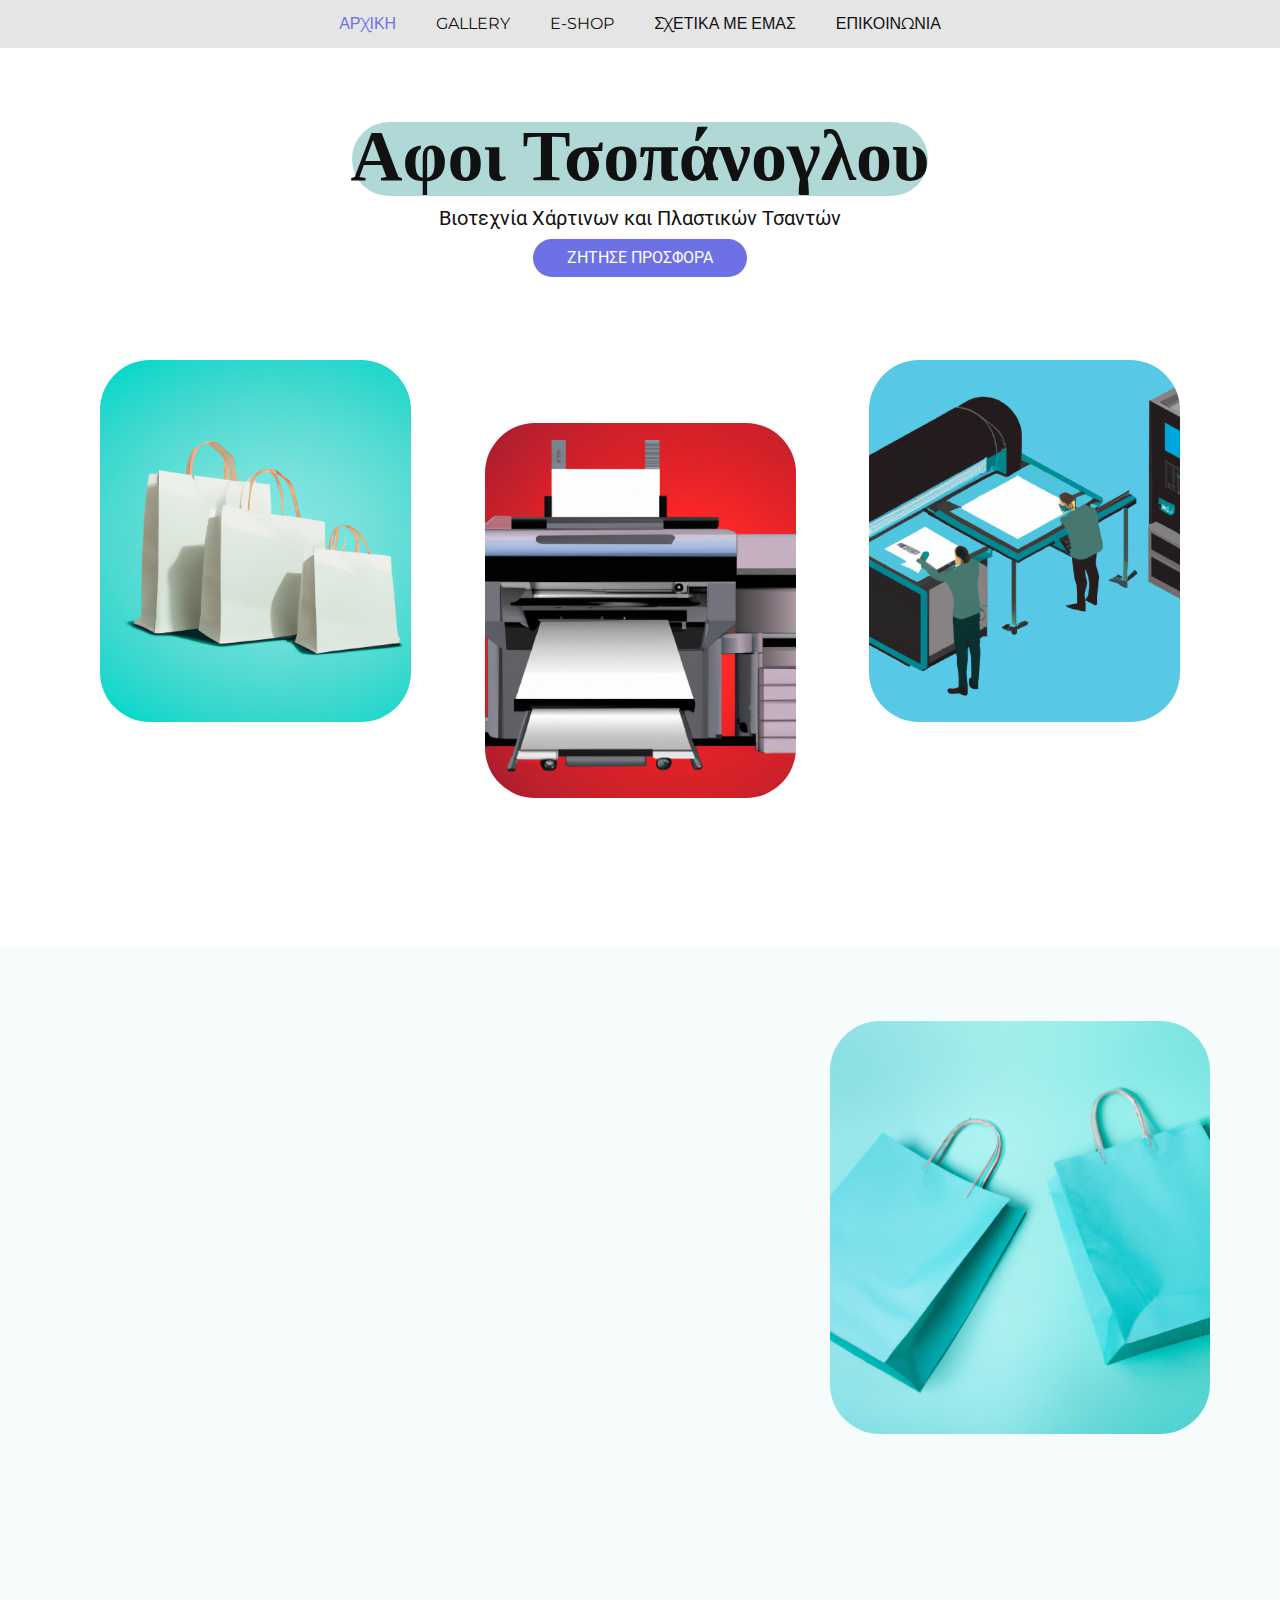
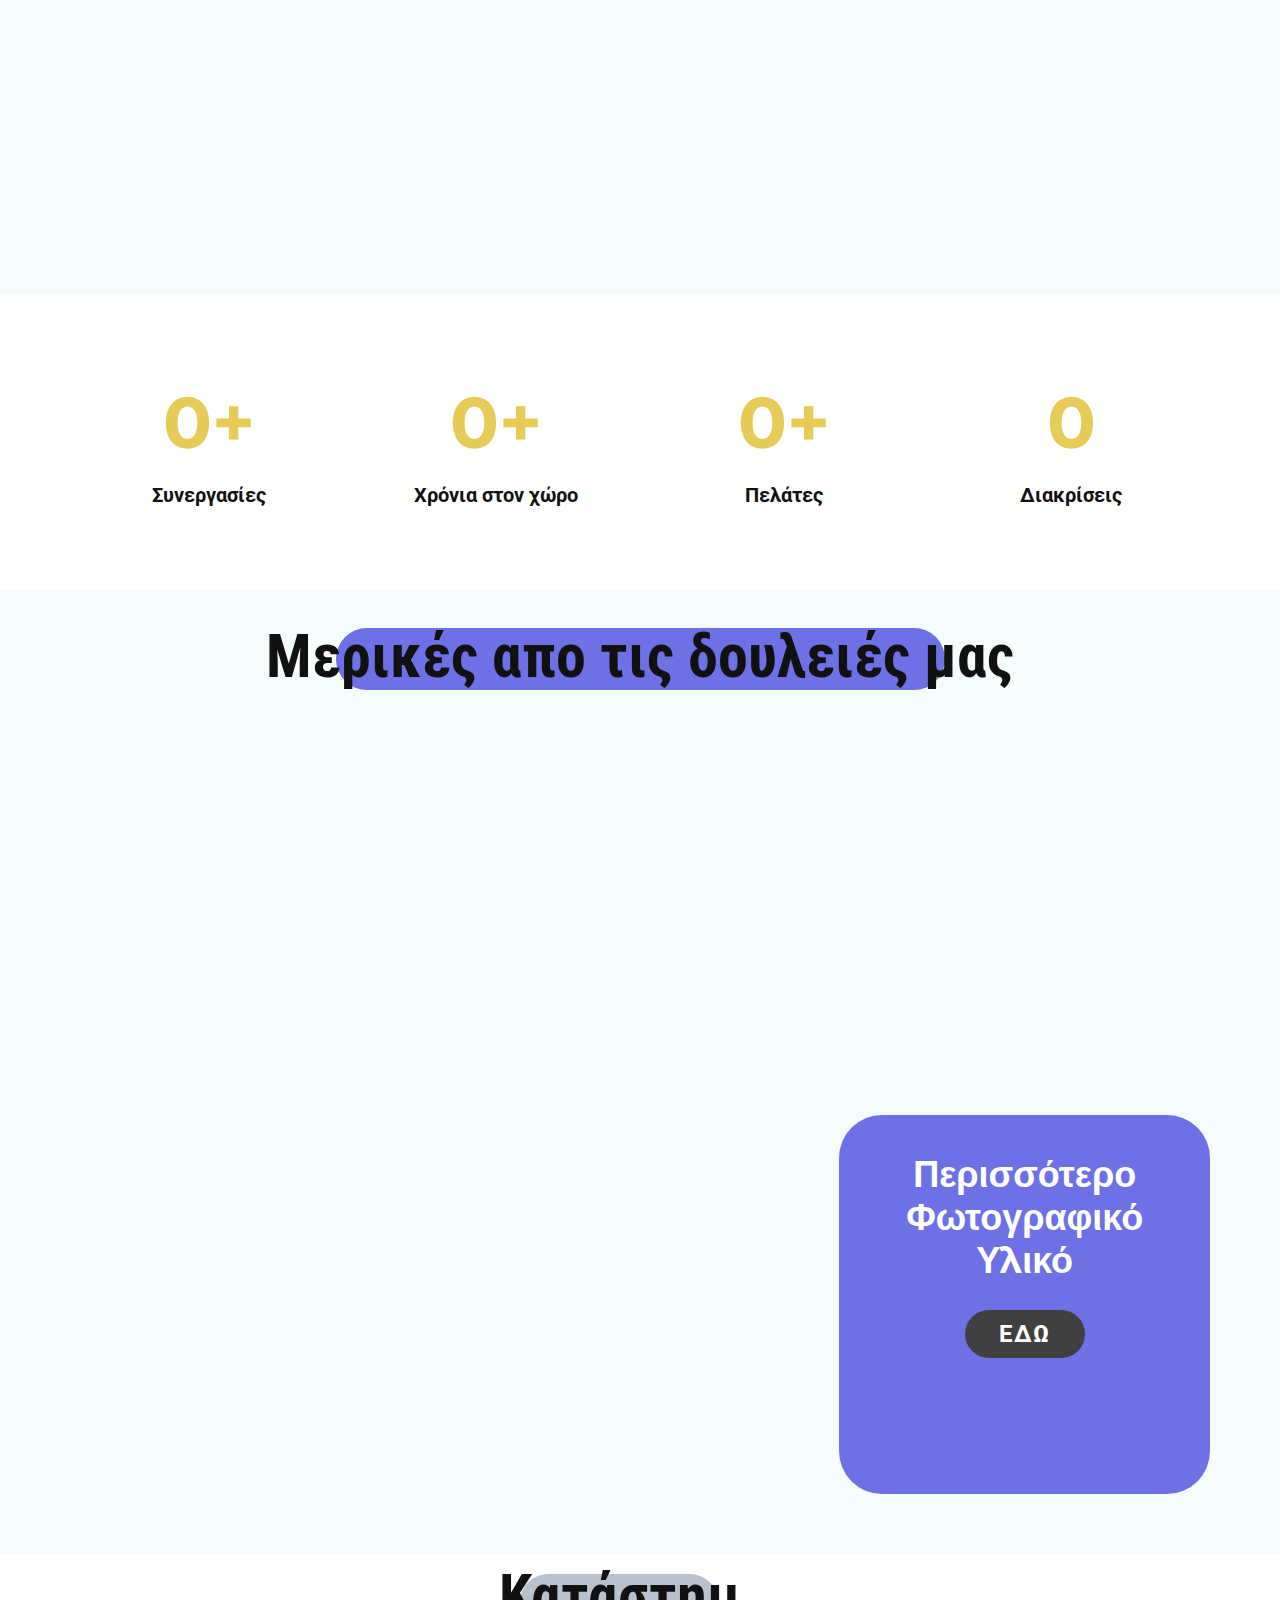
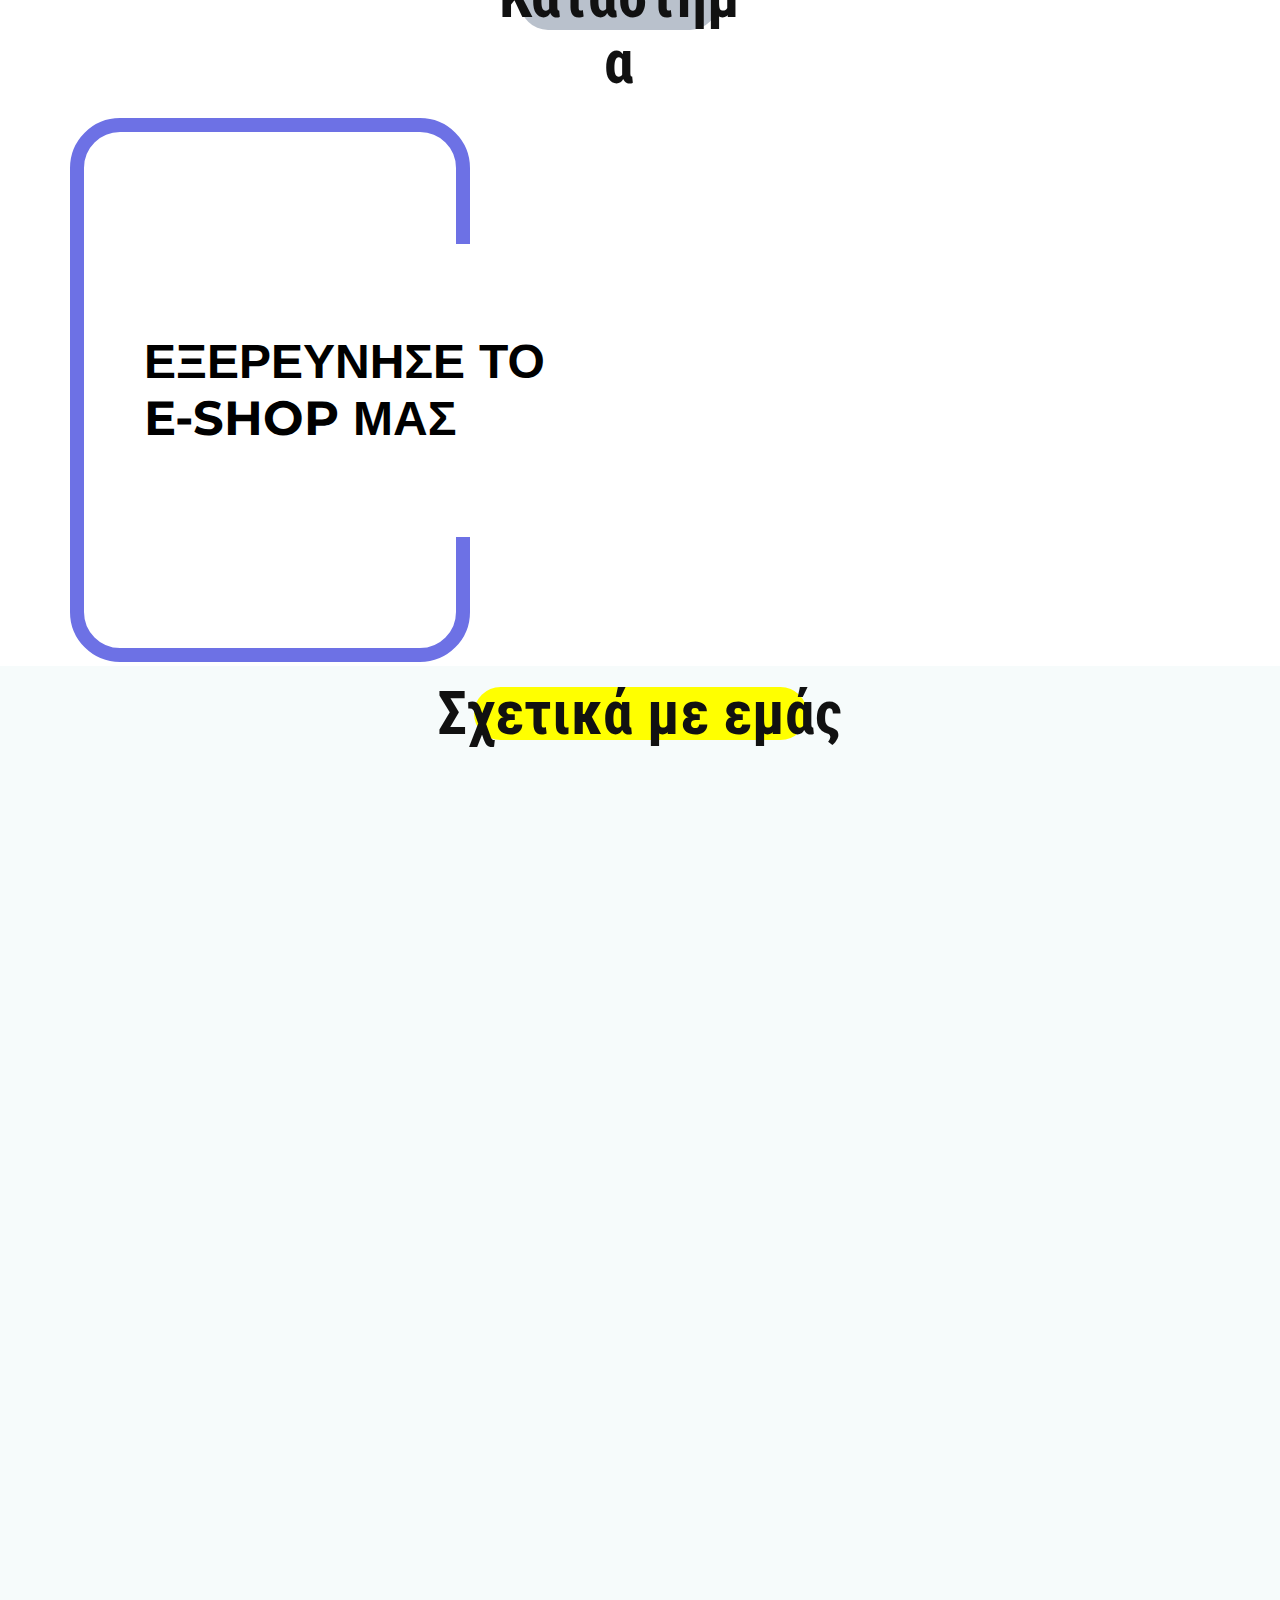
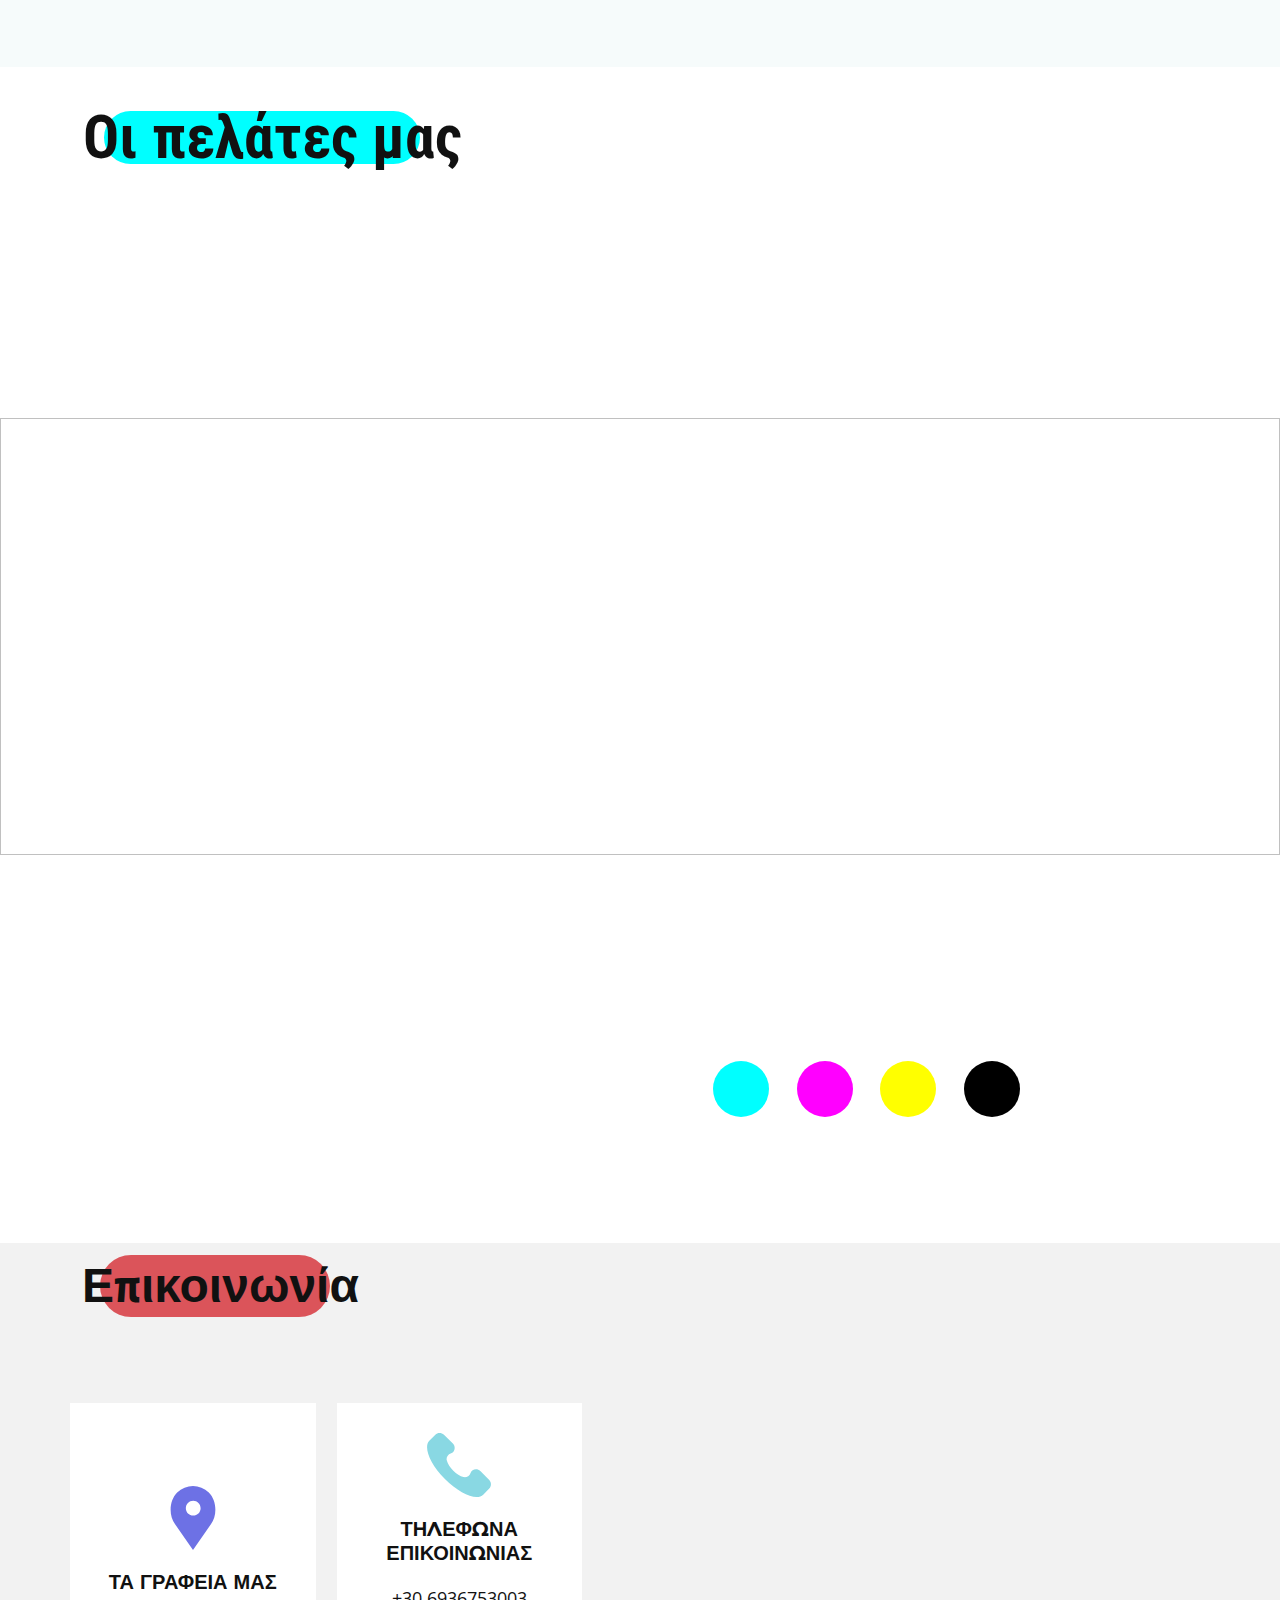
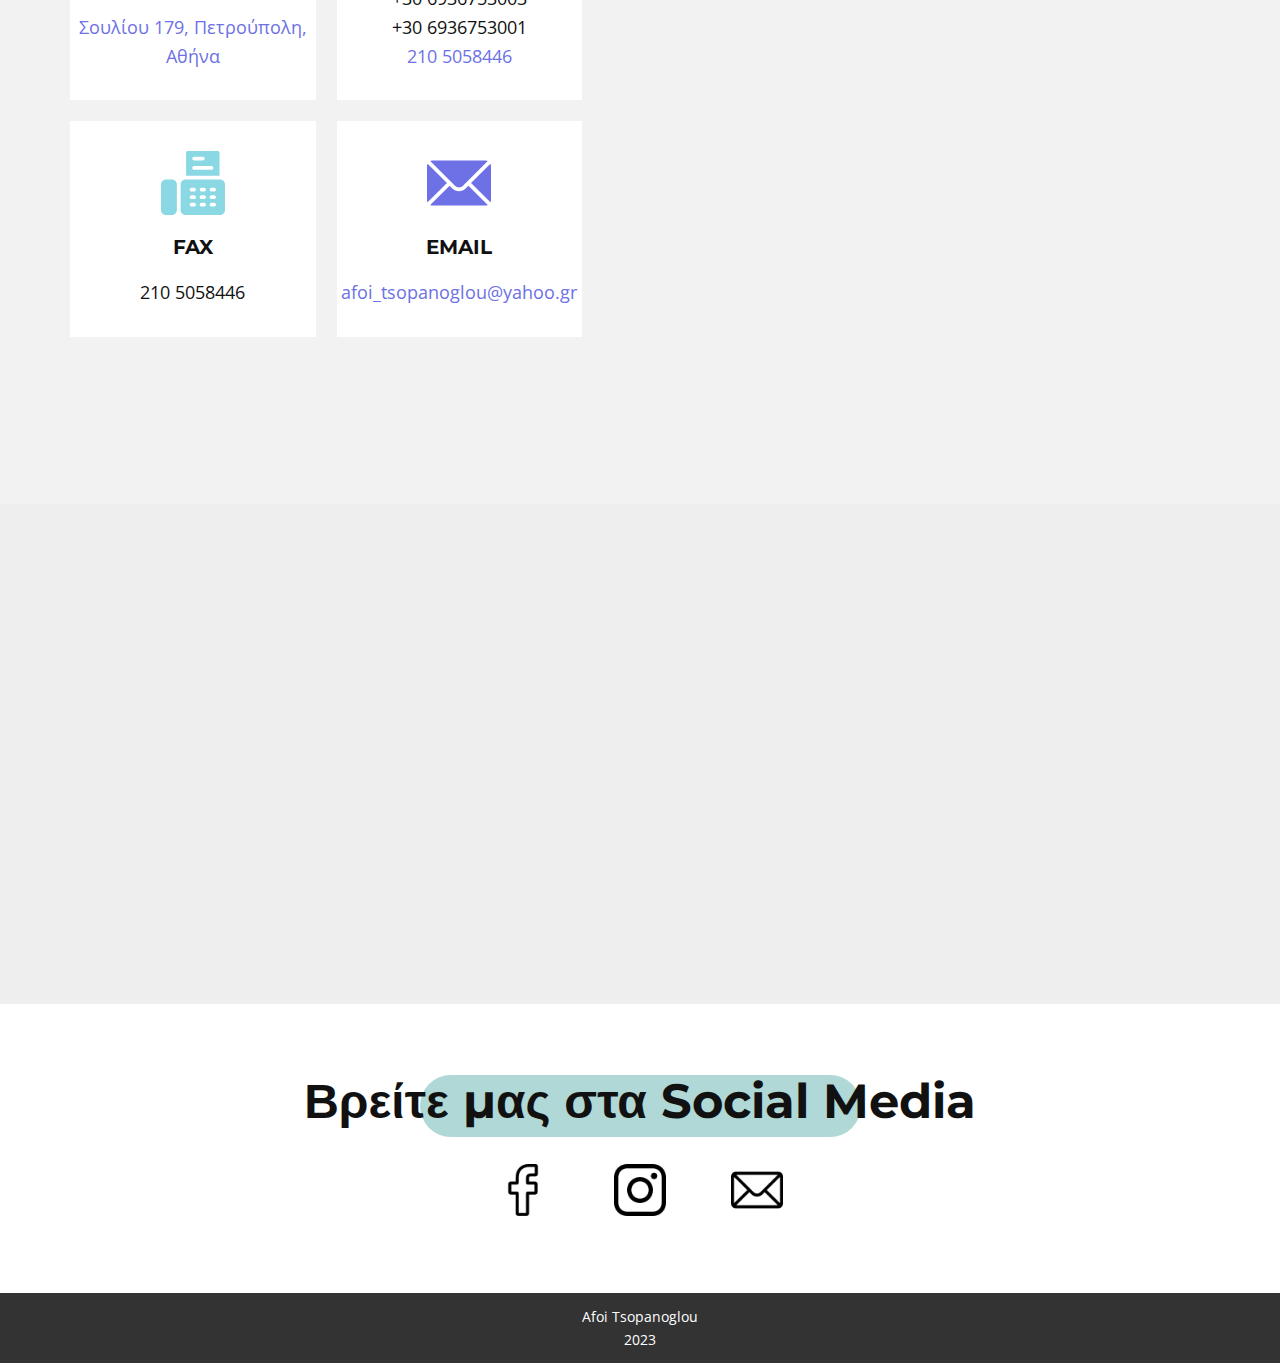
<file: index.html>
<!DOCTYPE html>
<html style="font-size: 16px;" lang="el-GR"><head>
    <meta name="viewport" content="width=device-width, initial-scale=1.0">
    <meta charset="utf-8">
    <meta name="keywords" content="​​Our latest projects, ​Save more and get visibility for your business, ​Ready for your success?">
    <meta name="description" content="​Βιοτεχνία Χάρτινων και Πλαστικών Τσαντών">
    <title>Home</title>
    <link rel="stylesheet" href="nicepage.css" media="screen">
<link rel="stylesheet" href="Home.css" media="screen">
    <script class="u-script" type="text/javascript" src="jquery.js" defer=""></script>
    <script class="u-script" type="text/javascript" src="nicepage.js" defer=""></script>
    <meta name="generator" content="Nicepage 5.8.2, nicepage.com">
    <meta name="referrer" content="origin">
    <meta property="og:title" content="Αφοι Τσοπάνογλου">
    <meta property="og:description" content="​Βιοτεχνία Χάρτινων και Πλαστικών Τσαντών">
    <meta property="og:image" content="images/Screenshot2023-04-10151637.png">
    <link id="u-theme-google-font" rel="stylesheet" href="https://fonts.googleapis.com/css?family=Roboto:100,100i,300,300i,400,400i,500,500i,700,700i,900,900i|Open+Sans:300,300i,400,400i,500,500i,600,600i,700,700i,800,800i">
    <link id="u-page-google-font" rel="stylesheet" href="https://fonts.googleapis.com/css?family=Roboto:100,100i,300,300i,400,400i,500,500i,700,700i,900,900i|Montserrat:100,100i,200,200i,300,300i,400,400i,500,500i,600,600i,700,700i,800,800i,900,900i|Roboto+Condensed:300,300i,400,400i,700,700i|Lato:100,100i,300,300i,400,400i,700,700i,900,900i|Titillium+Web:200,200i,300,300i,400,400i,600,600i,700,700i,900">
    
    
    
    
    
    
    
    
    
    
    
    
    <script type="application/ld+json">{
		"@context": "http://schema.org",
		"@type": "Organization",
		"name": "AfoiTsopanoglou"
}</script>
    <meta name="theme-color" content="#6d71e5">
    <meta property="og:type" content="website">
  <meta data-intl-tel-input-cdn-path="intlTelInput/"></head>
  <body data-home-page="Home.html" data-home-page-title="Home" class="u-body u-xl-mode" data-lang="el" data-lang-en="{&quot;head-title&quot;:&quot;&quot;,&quot;head-keywords&quot;:&quot;​​Our latest projects, ​Save more and get visibility for your business, ​Ready for your success?&quot;,&quot;head-description&quot;:&quot;&quot;}" data-lang-el="{&quot;head-title&quot;:&quot;&quot;,&quot;head-keywords&quot;:&quot;​​Our latest projects, ​Save more and get visibility for your business, ​Ready for your success?&quot;,&quot;head-description&quot;:&quot;&quot;}"><header class="u-clearfix u-container-align-center u-grey-10 u-header u-sticky u-sticky-5f91 u-header" id="sec-4040"><div class="u-clearfix u-sheet u-sheet-1">
        <nav class="u-menu u-menu-one-level u-offcanvas u-menu-1" data-position="">
          <div class="menu-collapse u-custom-font u-font-montserrat" style="font-size: 1rem; letter-spacing: 0px; text-transform: uppercase; font-weight: 400;">
            <a class="u-button-style u-custom-left-right-menu-spacing u-custom-padding-bottom u-custom-text-decoration u-custom-text-hover-color u-custom-text-shadow u-custom-top-bottom-menu-spacing u-nav-link u-text-active-palette-1-base u-text-hover-palette-2-base" href="#" data-lang-en="{&quot;content&quot;:&quot;<svg class=\&quot;u-svg-link\&quot; viewBox=\&quot;0 0 24 24\&quot;><use xmlns:xlink=\&quot;http://www.w3.org/1999/xlink\&quot; xlink:href=\&quot;#menu-hamburger\&quot;></use></svg><svg class=\&quot;u-svg-content\&quot; version=\&quot;1.1\&quot; id=\&quot;menu-hamburger\&quot; viewBox=\&quot;0 0 16 16\&quot; x=\&quot;0px\&quot; y=\&quot;0px\&quot; xmlns:xlink=\&quot;http://www.w3.org/1999/xlink\&quot; xmlns=\&quot;http://www.w3.org/2000/svg\&quot;>    <g>        <rect y=\&quot;1\&quot; width=\&quot;16\&quot; height=\&quot;2\&quot;></rect>        <rect y=\&quot;7\&quot; width=\&quot;16\&quot; height=\&quot;2\&quot;></rect>        <rect y=\&quot;13\&quot; width=\&quot;16\&quot; height=\&quot;2\&quot;></rect>    </g></svg>&quot;,&quot;href&quot;:&quot;#&quot;}" data-lang-el="{&quot;content&quot;:&quot;<svg class=\&quot;u-svg-link\&quot; viewBox=\&quot;0 0 24 24\&quot;><use xmlns:xlink=\&quot;http://www.w3.org/1999/xlink\&quot; xlink:href=\&quot;#menu-hamburger\&quot;></use></svg><svg class=\&quot;u-svg-content\&quot; version=\&quot;1.1\&quot; id=\&quot;menu-hamburger\&quot; viewBox=\&quot;0 0 16 16\&quot; x=\&quot;0px\&quot; y=\&quot;0px\&quot; xmlns:xlink=\&quot;http://www.w3.org/1999/xlink\&quot; xmlns=\&quot;http://www.w3.org/2000/svg\&quot;>    <g>        <rect y=\&quot;1\&quot; width=\&quot;16\&quot; height=\&quot;2\&quot;></rect>        <rect y=\&quot;7\&quot; width=\&quot;16\&quot; height=\&quot;2\&quot;></rect>        <rect y=\&quot;13\&quot; width=\&quot;16\&quot; height=\&quot;2\&quot;></rect>    </g></svg>&quot;,&quot;href&quot;:&quot;#&quot;}">
              <svg class="u-svg-link" viewBox="0 0 24 24"><use xmlns:xlink="http://www.w3.org/1999/xlink" xlink:href="#menu-hamburger"></use></svg>
              <svg class="u-svg-content" version="1.1" id="menu-hamburger" viewBox="0 0 16 16" x="0px" y="0px" xmlns:xlink="http://www.w3.org/1999/xlink" xmlns="http://www.w3.org/2000/svg"><g><rect y="1" width="16" height="2"></rect><rect y="7" width="16" height="2"></rect><rect y="13" width="16" height="2"></rect>
</g></svg>
            </a>
          </div>
          <div class="u-custom-menu u-nav-container">
            <ul class="u-custom-font u-font-montserrat u-nav u-unstyled u-nav-1"><li class="u-nav-item"><a class="u-button-style u-nav-link u-text-active-palette-1-base u-text-hover-palette-1-base" href="Home.html#sec-8868" style="padding: 10px 20px;" data-lang-en="{&quot;content&quot;:&quot;ΑΡΧΙΚΗ&quot;,&quot;href&quot;:&quot;310462641#sec-8868&quot;}" data-lang-el="{&quot;content&quot;:&quot;ΑΡΧΙΚΗ&quot;,&quot;href&quot;:&quot;310462641#sec-8868&quot;}">ΑΡΧΙΚΗ</a>
</li><li class="u-nav-item"><a class="u-button-style u-nav-link u-text-active-palette-1-base u-text-hover-palette-1-base" href="Home.html#carousel_724e" style="padding: 10px 20px;" data-lang-en="{&quot;content&quot;:&quot;GALLERY&quot;,&quot;href&quot;:&quot;310462641#carousel_724e&quot;}" data-lang-el="{&quot;content&quot;:&quot;GALLERY&quot;,&quot;href&quot;:&quot;310462641#carousel_724e&quot;}">GALLERY</a>
</li><li class="u-nav-item"><a class="u-button-style u-nav-link u-text-active-palette-1-base u-text-hover-palette-1-base" href="Home.html#carousel_5d0c" style="padding: 10px 20px;" data-lang-en="{&quot;content&quot;:&quot;E-SHOP&quot;,&quot;href&quot;:&quot;310462641#carousel_5d0c&quot;}" data-lang-el="{&quot;content&quot;:&quot;E-SHOP&quot;,&quot;href&quot;:&quot;310462641#carousel_5d0c&quot;}">E-SHOP</a>
</li><li class="u-nav-item"><a class="u-button-style u-nav-link u-text-active-palette-1-base u-text-hover-palette-1-base" href="Home.html#carousel_d548" style="padding: 10px 20px;" data-lang-en="{&quot;content&quot;:&quot;ΣΧΕΤΙΚΑ ΜΕ ΕΜΑΣ&quot;,&quot;href&quot;:&quot;310462641#carousel_d548&quot;}" data-lang-el="{&quot;content&quot;:&quot;ΣΧΕΤΙΚΑ ΜΕ ΕΜΑΣ&quot;,&quot;href&quot;:&quot;310462641#carousel_d548&quot;}">ΣΧΕΤΙΚΑ ΜΕ ΕΜΑΣ</a>
</li><li class="u-nav-item"><a class="u-button-style u-nav-link u-text-active-palette-1-base u-text-hover-palette-1-base" href="Home.html#carousel_b5f4" style="padding: 10px 20px;" data-lang-en="{&quot;content&quot;:&quot;ΕΠΙΚΟΙΝΩΝΙΑ&quot;,&quot;href&quot;:&quot;310462641#carousel_b5f4&quot;}" data-lang-el="{&quot;content&quot;:&quot;ΕΠΙΚΟΙΝΩΝΙΑ&quot;,&quot;href&quot;:&quot;310462641#carousel_b5f4&quot;}">ΕΠΙΚΟΙΝΩΝΙΑ</a>
</li></ul>
          </div>
          <div class="u-custom-menu u-nav-container-collapse">
            <div class="u-black u-container-style u-inner-container-layout u-opacity u-opacity-95 u-sidenav">
              <div class="u-inner-container-layout u-sidenav-overflow">
                <div class="u-menu-close"></div>
                <ul class="u-align-center u-nav u-popupmenu-items u-unstyled u-nav-2"><li class="u-nav-item"><a class="u-button-style u-nav-link" href="Home.html#sec-8868" data-lang-en="{&quot;content&quot;:&quot;ΑΡΧΙΚΗ&quot;,&quot;href&quot;:&quot;310462641#sec-8868&quot;}" data-lang-el="{&quot;content&quot;:&quot;ΑΡΧΙΚΗ&quot;,&quot;href&quot;:&quot;310462641#sec-8868&quot;}">ΑΡΧΙΚΗ</a>
</li><li class="u-nav-item"><a class="u-button-style u-nav-link" href="Home.html#carousel_724e" data-lang-en="{&quot;content&quot;:&quot;GALLERY&quot;,&quot;href&quot;:&quot;310462641#carousel_724e&quot;}" data-lang-el="{&quot;content&quot;:&quot;GALLERY&quot;,&quot;href&quot;:&quot;310462641#carousel_724e&quot;}">GALLERY</a>
</li><li class="u-nav-item"><a class="u-button-style u-nav-link" href="Home.html#carousel_5d0c" data-lang-en="{&quot;content&quot;:&quot;E-SHOP&quot;,&quot;href&quot;:&quot;310462641#carousel_5d0c&quot;}" data-lang-el="{&quot;content&quot;:&quot;E-SHOP&quot;,&quot;href&quot;:&quot;310462641#carousel_5d0c&quot;}">E-SHOP</a>
</li><li class="u-nav-item"><a class="u-button-style u-nav-link" href="Home.html#carousel_d548" data-lang-en="{&quot;content&quot;:&quot;ΣΧΕΤΙΚΑ ΜΕ ΕΜΑΣ&quot;,&quot;href&quot;:&quot;310462641#carousel_d548&quot;}" data-lang-el="{&quot;content&quot;:&quot;ΣΧΕΤΙΚΑ ΜΕ ΕΜΑΣ&quot;,&quot;href&quot;:&quot;310462641#carousel_d548&quot;}">ΣΧΕΤΙΚΑ ΜΕ ΕΜΑΣ</a>
</li><li class="u-nav-item"><a class="u-button-style u-nav-link" href="Home.html#carousel_b5f4" data-lang-en="{&quot;content&quot;:&quot;ΕΠΙΚΟΙΝΩΝΙΑ&quot;,&quot;href&quot;:&quot;310462641#carousel_b5f4&quot;}" data-lang-el="{&quot;content&quot;:&quot;ΕΠΙΚΟΙΝΩΝΙΑ&quot;,&quot;href&quot;:&quot;310462641#carousel_b5f4&quot;}">ΕΠΙΚΟΙΝΩΝΙΑ</a>
</li></ul>
              </div>
            </div>
            <div class="u-black u-menu-overlay u-opacity u-opacity-70"></div>
          </div>
        </nav>
      </div></header>
    <section class="u-clearfix u-section-1" id="sec-8868">
      <div class="u-clearfix u-sheet u-sheet-1">
        <div class="u-palette-4-base u-radius-50 u-shape u-shape-round u-shape-1"></div>
        <h2 class="u-align-center-lg u-align-center-xl u-custom-font u-font-georgia u-text u-text-1" data-lang-en="Αφοι Τσοπάνογλο​υ" data-lang-el="Αφοι Τσοπάνογλο​υ">Αφοι Τσοπάνογλο​υ</h2>
        <p class="u-align-center-lg u-align-center-xl u-custom-font u-font-roboto u-text u-text-default u-text-2" data-lang-en="​Βιοτεχνία Χάρτινων και Πλαστικών Τσαντών" data-lang-el="​Βιοτεχνία Χάρτινων και Πλαστικών Τσαντών"> Βιοτεχνία Χάρτινων και Πλαστικών Τσαντών</p>
        <a href="tel:+306936753003" class="u-align-center-lg u-align-center-xl u-btn u-button-style u-custom-font u-font-roboto u-hover-feature u-btn-1" data-lang-en="{&quot;content&quot;:&quot;ΖΗΤΗΣΕ ΠΡΟΣΦΟΡΑ&quot;,&quot;href&quot;:&quot;tel:+306936753003&quot;}" data-lang-el="{&quot;content&quot;:&quot;ΖΗΤΗΣΕ ΠΡΟΣΦΟΡΑ&quot;,&quot;href&quot;:&quot;tel:+306936753003&quot;}">ΖΗΤΗΣΕ ΠΡΟΣΦΟΡΑ</a>
        <div class="u-clearfix u-expanded-width-lg u-expanded-width-md u-expanded-width-sm u-expanded-width-xs u-gutter-14 u-layout-custom-sm u-layout-custom-xs u-layout-wrap u-layout-wrap-1">
          <div class="u-layout">
            <div class="u-layout-row">
              <div class="u-container-style u-layout-cell u-size-20-lg u-size-20-md u-size-20-sm u-size-20-xl u-size-60-xs u-layout-cell-1">
                <div class="u-container-layout u-container-layout-1">
                  <img class="u-expanded-width-lg u-expanded-width-xl u-image u-image-round u-radius-50 lazyload u-image-1" alt="" data-image-width="1024" data-image-height="1024" data-animation-name="customAnimationIn" data-animation-duration="2000" data-lang-en="" data-lang-el="" data-src="images/DALLE2023-04-0914.27.27-PaperBagswithCyanbackground.Realistic.png">
                  <a href="Page-1.html" class="u-align-center u-border-none u-btn u-button-style u-custom-font u-font-roboto u-hover-feature u-btn-2" data-animation-name="customAnimationIn" data-animation-duration="750" data-animation-direction="" data-animation-delay="1500" data-lang-en="{&quot;content&quot;:&quot;ΧΑΡΤΙΝΕΣ ΤΣΑΝΤΕΣ&quot;,&quot;href&quot;:&quot;95252228&quot;}" data-lang-el="{&quot;content&quot;:&quot;ΧΑΡΤΙΝΕΣ ΤΣΑΝΤΕΣ&quot;,&quot;href&quot;:&quot;95252228&quot;}">ΧΑΡΤΙΝΕΣ ΤΣΑΝΤΕΣ</a>
                </div>
              </div>
              <div class="u-container-style u-layout-cell u-size-20-lg u-size-20-md u-size-20-sm u-size-20-xl u-size-60-xs u-layout-cell-2">
                <div class="u-container-layout u-container-layout-2">
                  <img class="u-expanded-width-lg u-expanded-width-md u-expanded-width-sm u-expanded-width-xl u-image u-image-round u-radius-50 lazyload u-image-2" alt="" data-image-width="1024" data-image-height="1024" data-animation-name="customAnimationIn" data-animation-duration="2000" data-lang-en="" data-lang-el="" data-src="images/DALLE2023-04-0914.28.46-ProfessionalPrinterswithvividredbackground.Realistic.png">
                  <a href="Page-2.html" class="u-align-center u-border-none u-btn u-button-style u-custom-font u-font-roboto u-hover-feature u-btn-3" data-animation-name="customAnimationIn" data-animation-duration="750" data-animation-direction="" data-animation-delay="1500" data-lang-en="{&quot;content&quot;:&quot;ΨΗΦΙΑΚΕΣ ΕΚΤΥΠΩΣΕΙΣ&quot;,&quot;href&quot;:&quot;585823472&quot;}" data-lang-el="{&quot;content&quot;:&quot;ΨΗΦΙΑΚΕΣ ΕΚΤΥΠΩΣΕΙΣ&quot;,&quot;href&quot;:&quot;585823472&quot;}">ΨΗΦΙΑΚΕΣ ΕΚΤΥΠΩΣΕΙΣ</a>
                </div>
              </div>
              <div class="u-container-style u-layout-cell u-size-20-lg u-size-20-md u-size-20-sm u-size-20-xl u-size-60-xs u-layout-cell-3">
                <div class="u-container-layout u-container-layout-3">
                  <img class="u-expanded-width-lg u-expanded-width-md u-expanded-width-sm u-expanded-width-xl u-image u-image-round u-radius-50 lazyload u-image-3" alt="" data-image-width="1024" data-image-height="1024" data-animation-name="customAnimationIn" data-animation-duration="2000" data-animation-direction="X" data-lang-en="" data-lang-el="" data-src="images/DALLE2023-04-0914.33.27-ProfesionalPrintersprintingwithoutpeople.Cyanbackground.png">
                  <a href="Page-3.html" class="u-align-center u-border-none u-btn u-button-style u-custom-font u-font-roboto u-hover-feature u-btn-4" data-animation-name="customAnimationIn" data-animation-duration="750" data-animation-direction="" data-animation-delay="1500" data-lang-en="{&quot;content&quot;:&quot;​ΤΥΠΟΓΡΑΦΙΚΕΣ ΕΡΓΑΣΙΕΣ&quot;,&quot;href&quot;:&quot;158149158&quot;}" data-lang-el="{&quot;content&quot;:&quot;​ΤΥΠΟΓΡΑΦΙΚΕΣ ΕΡΓΑΣΙΕΣ&quot;,&quot;href&quot;:&quot;158149158&quot;}"> ΤΥΠΟΓΡΑΦΙΚΕΣ ΕΡΓΑΣΙΕΣ</a>
                </div>
              </div>
            </div>
          </div>
        </div>
      </div>
      
      
      
      
    </section>
    <section class="u-clearfix u-palette-4-light-3 u-section-2" id="sec-9476">
      <div class="u-clearfix u-sheet u-sheet-1">
        <div class="u-clearfix u-expanded-width u-gutter-0 u-layout-wrap u-layout-wrap-1">
          <div class="u-gutter-0 u-layout">
            <div class="u-layout-col">
              <div class="u-size-30">
                <div class="u-layout-row">
                  <div class="u-container-style u-layout-cell u-size-40 u-layout-cell-1">
                    <div class="u-container-layout u-valign-middle-xs u-container-layout-1">
                      <div class="u-align-left u-container-align-center-sm u-container-align-center-xs u-container-align-left-lg u-container-align-left-md u-container-align-left-xl u-container-style u-expanded-width-sm u-expanded-width-xs u-group u-palette-1-dark-1 u-radius-50 u-shape-round u-group-1" data-animation-name="customAnimationIn" data-animation-duration="2000">
                        <div class="u-container-layout u-valign-middle u-container-layout-2">
                          <h2 class="u-custom-font u-text u-text-default u-text-font u-text-1" data-lang-en="​Ανανεωμένα μηχανήματα για εκτυπώσεις υψηλής ποιότητας​" data-lang-el="​Ανανεωμένα μηχανήματα για εκτυπώσεις υψηλής ποιότητας​"> Ανανεωμένα μηχανήματα για εκτυπώσεις υψηλής ποιότητας </h2>
                        </div>
                      </div>
                    </div>
                  </div>
                  <div class="u-container-align-center u-container-style u-image u-image-round u-layout-cell u-radius-50 u-size-20 lazyload u-image-1" data-image-width="1024" data-image-height="1024" data-bg="url(&quot;images/DALLE2023-04-1719.33.23-LuxuryPaperBagscyanbackground.png&quot;)">
                    <div class="u-container-layout u-container-layout-3"></div>
                  </div>
                </div>
              </div>
              <div class="u-size-30">
                <div class="u-layout-row">
                  <div class="u-container-align-center-xl u-container-style u-layout-cell u-size-20 u-layout-cell-3">
                    <div class="u-container-layout u-valign-top-sm u-valign-top-xl u-container-layout-4">
                      <div class="u-container-align-left-lg u-container-align-left-md u-container-align-left-xl u-container-style u-expanded-width-md u-expanded-width-sm u-expanded-width-xl u-expanded-width-xs u-group u-palette-4-base u-radius-50 u-shape-round u-group-2" data-animation-name="customAnimationIn" data-animation-duration="2000">
                        <div class="u-container-layout u-container-layout-5"><span class="u-align-center-sm u-align-center-xs u-align-left-lg u-align-left-md u-align-left-xl u-file-icon u-icon u-icon-circle u-text-palette-4-dark-1 u-white u-icon-1"><img src="images/126515-69c47659.png" alt=""></span>
                          <h5 class="u-align-center-sm u-align-center-xs u-align-left-lg u-align-left-md u-align-left-xl u-custom-font u-font-roboto u-text u-text-default u-text-2" data-lang-en="​Χάρτινες Τσάντες" data-lang-el="​Χάρτινες Τσάντες"> Χάρτινες Τσάντες</h5>
                          <ul class="u-align-center-sm u-align-center-xs u-align-left-lg u-align-left-md u-align-left-xl u-text u-text-default-lg u-text-default-md u-text-default-xl u-text-3" data-lang-en="<li><div class=&quot;hidden u-list-icon u-block-78fb-52&quot; style=&quot;&quot;></div>Τσάντες Πολυτελείας</li><li><div class=&quot;hidden u-list-icon u-block-78fb-53&quot; style=&quot;&quot;></div>Οικολογικές Τσάντες</li><li><div class=&quot;hidden u-list-icon u-block-78fb-63&quot; style=&quot;&quot;></div>Πάνινες Τσάντες</li>" data-lang-el="<li><div class=&quot;hidden u-list-icon u-block-78fb-52&quot; style=&quot;&quot;></div>Τσάντες Πολυτελείας</li><li><div class=&quot;hidden u-list-icon u-block-78fb-53&quot; style=&quot;&quot;></div>Οικολογικές Τσάντες</li><li><div class=&quot;hidden u-list-icon u-block-78fb-63&quot; style=&quot;&quot;></div>Πάνινες Τσάντες</li>">
                            <li>Τσάντες Πολυτελείας</li>
                            <li>Οικολογικές Τσάντες</li>
                            <li>Πάνινες Τσάντες</li>
                          </ul>
                        </div>
                      </div>
                    </div>
                  </div>
                  <div class="u-container-style u-layout-cell u-size-20 u-layout-cell-4">
                    <div class="u-container-layout u-valign-top-lg u-valign-top-md u-valign-top-xl u-container-layout-6">
                      <div class="u-container-style u-expanded-width-lg u-expanded-width-md u-expanded-width-sm u-expanded-width-xs u-group u-palette-5-base u-radius-50 u-shape-round u-group-3" data-animation-name="customAnimationIn" data-animation-duration="2000">
                        <div class="u-container-layout u-container-layout-7"><span class="u-align-left u-file-icon u-icon u-icon-circle u-white u-icon-2"><img src="images/2891455.png" alt=""></span>
                          <h5 class="u-align-left u-custom-font u-font-roboto u-text u-text-black u-text-default-lg u-text-default-md u-text-default-sm u-text-default-xl u-text-4" data-lang-en="​Ψηφιακές Εκτυπώσεις" data-lang-el="​Ψηφιακές Εκτυπώσεις"> Ψηφιακές Εκτυπώσεις</h5>
                          <ul class="u-align-left u-text u-text-black u-text-default-lg u-text-default-md u-text-default-sm u-text-default-xl u-text-5" data-lang-en="<li><div class=&quot;hidden u-list-icon u-block-78fb-55&quot; style=&quot;&quot;></div>Αυτοκόλλητα βιτρίνας</li><li><div class=&quot;hidden u-list-icon u-block-78fb-56&quot; style=&quot;&quot;></div>Εκτυπώσεις σε μουσαμά</li><li><div class=&quot;hidden u-list-icon u-block-78fb-57&quot; style=&quot;&quot;></div>Διάτριτα βιτρίνας</li>" data-lang-el="<li><div class=&quot;hidden u-list-icon u-block-78fb-55&quot; style=&quot;&quot;></div>Αυτοκόλλητα βιτρίνας</li><li><div class=&quot;hidden u-list-icon u-block-78fb-56&quot; style=&quot;&quot;></div>Εκτυπώσεις σε μουσαμά</li><li><div class=&quot;hidden u-list-icon u-block-78fb-57&quot; style=&quot;&quot;></div>Διάτριτα βιτρίνας</li>">
                            <li>Αυτοκόλλητα βιτρίνας</li>
                            <li>Εκτυπώσεις σε μουσαμά</li>
                            <li>Διάτριτα βιτρίνας</li>
                          </ul>
                        </div>
                      </div>
                    </div>
                  </div>
                  <div class="u-container-style u-layout-cell u-size-20 u-layout-cell-5">
                    <div class="u-container-layout u-valign-middle-sm u-valign-middle-xl u-valign-middle-xs u-valign-top-lg u-valign-top-md u-container-layout-8">
                      <div class="u-container-style u-expanded-width-lg u-expanded-width-md u-expanded-width-sm u-group u-palette-3-base u-radius-50 u-shape-round u-group-4" data-animation-name="customAnimationIn" data-animation-duration="2000">
                        <div class="u-container-layout u-valign-bottom-sm u-container-layout-9"><span class="u-align-left u-file-icon u-icon u-icon-circle u-text-palette-3-dark-1 u-white u-icon-3"><img src="images/1831778-77094613.png" alt=""></span>
                          <h5 class="u-align-left u-custom-font u-font-roboto u-text u-text-6" data-lang-en="Τυπογραφικές Εργασίες" data-lang-el="Τυπογραφικές Εργασίες">Τυπογραφικές Εργασίες</h5>
                          <ul class="u-align-left u-text u-text-7" data-lang-en="<li><div class=&quot;hidden u-list-icon u-block-78fb-58&quot; style=&quot;&quot;></div>Προσπέκτους</li><li><div class=&quot;hidden u-list-icon u-block-78fb-59&quot; style=&quot;&quot;></div>Folders</li><li><div class=&quot;hidden u-list-icon u-block-78fb-60&quot; style=&quot;&quot;></div>Προσκλητήρια</li><li><div class=&quot;hidden u-list-icon u-block-78fb-61&quot; style=&quot;&quot;></div>Τιμολόγια</li><li><div class=&quot;hidden u-list-icon u-block-78fb-62&quot; style=&quot;&quot;></div>Εταιρική ταυτότητα</li>" data-lang-el="<li><div class=&quot;hidden u-list-icon u-block-78fb-58&quot; style=&quot;&quot;></div>Προσπέκτους</li><li><div class=&quot;hidden u-list-icon u-block-78fb-59&quot; style=&quot;&quot;></div>Folders</li><li><div class=&quot;hidden u-list-icon u-block-78fb-60&quot; style=&quot;&quot;></div>Προσκλητήρια</li><li><div class=&quot;hidden u-list-icon u-block-78fb-61&quot; style=&quot;&quot;></div>Τιμολόγια</li><li><div class=&quot;hidden u-list-icon u-block-78fb-62&quot; style=&quot;&quot;></div>Εταιρική ταυτότητα</li>">
                            <li>Προσπέκτους</li>
                            <li>Folders</li>
                            <li>Προσκλητήρια</li>
                            <li>Τιμολόγια</li>
                            <li>Εταιρική ταυτότητα</li>
                          </ul>
                        </div>
                      </div>
                    </div>
                  </div>
                </div>
              </div>
            </div>
          </div>
        </div>
      </div>
    </section>
    <section class="u-clearfix u-white u-section-3" id="sec-a468">
      <div class="u-clearfix u-sheet u-valign-middle-md u-valign-middle-sm u-valign-middle-xs u-sheet-1">
        <div class="u-expanded-width u-list u-list-1">
          <div class="u-repeater u-repeater-1">
            <div class="u-container-style u-list-item u-repeater-item">
              <div class="u-container-layout u-similar-container u-container-layout-1">
                <h3 class="u-align-center u-custom-font u-font-montserrat u-text u-text-palette-3-base u-text-1" data-animation-name="counter" data-animation-event="scroll" data-animation-duration="3000" data-lang-en="300+" data-lang-el="300+">300+</h3>
                <h5 class="u-align-center u-custom-font u-font-roboto u-text u-text-2" data-lang-en="Συνεργασίες" data-lang-el="Συνεργασίες">Συνεργασίες</h5>
              </div>
            </div>
            <div class="u-container-align-center u-container-style u-list-item u-repeater-item">
              <div class="u-container-layout u-similar-container u-container-layout-2">
                <h3 class="u-align-center u-custom-font u-font-montserrat u-text u-text-palette-3-base u-text-3" data-animation-name="counter" data-animation-event="scroll" data-animation-duration="3000" data-lang-en="25+" data-lang-el="25+">25+</h3>
                <h5 class="u-align-center u-custom-font u-font-roboto u-text u-text-4" data-lang-en="Χρόνια στον χώρο" data-lang-el="Χρόνια στον χώρο">Χρόνια στον χώρο</h5>
              </div>
            </div>
            <div class="u-container-align-center u-container-style u-list-item u-repeater-item">
              <div class="u-container-layout u-similar-container u-container-layout-3">
                <h3 class="u-align-center u-custom-font u-font-montserrat u-text u-text-palette-3-base u-text-5" data-animation-name="counter" data-animation-event="scroll" data-animation-duration="3000" data-lang-en="200+" data-lang-el="200+">200+</h3>
                <h5 class="u-align-center u-custom-font u-font-roboto u-text u-text-6" data-lang-en="Πελάτες" data-lang-el="Πελάτες">Πελάτες</h5>
              </div>
            </div>
            <div class="u-container-style u-list-item u-repeater-item">
              <div class="u-container-layout u-similar-container u-container-layout-4">
                <h3 class="u-align-center u-custom-font u-font-montserrat u-text u-text-palette-3-base u-text-7" data-animation-name="counter" data-animation-event="scroll" data-animation-duration="3000" data-lang-en="9" data-lang-el="9">9</h3>
                <h5 class="u-align-center u-custom-font u-font-roboto u-text u-text-8" data-lang-en="Διακρίσεις" data-lang-el="Διακρίσεις">Διακρίσεις</h5>
              </div>
            </div>
          </div>
        </div>
      </div>
    </section>
    <section class="u-clearfix u-custom-color-4 u-lightbox u-section-4" id="carousel_724e">
      <div class="u-clearfix u-sheet u-valign-middle-xs u-sheet-1">
        <div class="u-palette-1-base u-radius-50 u-shape u-shape-round u-shape-1"></div>
        <h2 class="u-custom-font u-font-roboto-condensed u-text u-text-1" data-lang-en="Μερικές απο τις δουλειές μας" data-lang-el="Μερικές απο τις δουλειές μας">Μερικές απο τις δουλειές μας</h2>
        <div class="u-clearfix u-expanded-width u-gutter-14 u-layout-wrap u-layout-wrap-1">
          <div class="u-layout">
            <div class="u-layout-col">
              <div class="u-size-30">
                <div class="u-layout-row">
                  <div class="u-container-align-center u-container-style u-effect-fade u-hover-box u-image u-layout-cell u-radius-50 u-size-27 lazyload u-image-1" data-animation-name="customAnimationIn" data-animation-duration="2000" data-image-width="1500" data-image-height="1000" data-bg="url(&quot;images/as-everything-control-all-fine-gesture-wears-spectacles-jumper-poses-against-pink-wall-says-i-got-this-guarantees-something.jpg&quot;)">
                    <div class="u-back-slide u-container-layout u-valign-middle-sm u-valign-middle-xs u-container-layout-1"></div>
                    <div class="u-black u-container-layout u-opacity u-opacity-25 u-over-slide u-container-layout-2"></div>
                  </div>
                  <div class="u-container-align-center u-container-style u-effect-fade u-hover-box u-image u-layout-cell u-radius-50 u-size-33 lazyload u-image-2" data-animation-name="customAnimationIn" data-animation-duration="2000" data-image-width="1500" data-image-height="1028" data-bg="url(&quot;images/person-using-laptop1.jpg&quot;)">
                    <div class="u-back-slide u-container-layout u-valign-middle-sm u-valign-middle-xs u-container-layout-3" data-image-width="626" data-image-height="417"></div>
                    <div class="u-black u-container-layout u-opacity u-opacity-25 u-over-slide u-container-layout-4"></div>
                  </div>
                </div>
              </div>
              <div class="u-size-30">
                <div class="u-layout-row">
                  <div class="u-container-align-center u-container-style u-effect-fade u-hover-box u-image u-layout-cell u-radius-50 u-size-34-md u-size-34-sm u-size-34-xs u-size-40-lg u-size-40-xl lazyload u-image-3" data-animation-name="customAnimationIn" data-animation-duration="2000" data-image-width="1500" data-image-height="913" data-bg="url(&quot;images/business-people-using-digital-devices-isolated-white-background.jpg&quot;)">
                    <div class="u-back-slide u-container-layout u-valign-top-xs u-container-layout-5" data-image-width="1024" data-image-height="1024"></div>
                    <div class="u-black u-container-layout u-opacity u-opacity-25 u-over-slide u-container-layout-6"></div>
                  </div>
                  <div class="u-align-center u-container-align-center-xs u-container-style u-layout-cell u-palette-1-base u-radius-50 u-size-20-lg u-size-20-xl u-size-26-md u-size-26-sm u-size-26-xs u-layout-cell-4">
                    <div class="u-container-layout u-container-layout-7">
                      <h5 class="u-text u-text-2" data-lang-en="Περισσότερο Φωτογραφικό Υλικό" data-lang-el="Περισσότερο Φωτογραφικό Υλικό">Περισσότερο Φωτογραφικό Υλικό</h5>
                      <a href="Gallery.html" class="u-border-none u-btn u-button-style u-custom-font u-font-roboto u-grey-75 u-hover-feature u-hover-grey-80 u-btn-1" data-lang-en="{&quot;content&quot;:&quot;ΕΔΩ&quot;,&quot;href&quot;:&quot;985805300&quot;}" data-lang-el="{&quot;content&quot;:&quot;ΕΔΩ&quot;,&quot;href&quot;:&quot;985805300&quot;}">ΕΔΩ</a>
                    </div>
                  </div>
                </div>
              </div>
            </div>
          </div>
        </div>
      </div>
      
    </section>
    <section class="u-align-center u-clearfix u-white u-section-5" id="carousel_5d0c">
      <div class="u-clearfix u-sheet u-sheet-1">
        <div class="u-palette-5-base u-radius-50 u-shape u-shape-round u-shape-1"></div>
        <h2 class="u-custom-font u-font-roboto-condensed u-text u-text-1" data-lang-en="Κατάστημα" data-lang-el="Κατάστημα">Κατάστημα</h2>
        <div class="u-border-14 u-border-palette-1-base u-container-style u-group u-radius-50 u-shape-round u-group-1">
          <div class="u-container-layout u-valign-middle-lg u-valign-middle-md u-valign-middle-xl u-container-layout-1">
            <div class="u-container-style u-group u-white u-group-2">
              <div class="u-container-layout u-valign-middle-lg u-valign-middle-md u-valign-middle-xl u-container-layout-2">
                <h3 class="u-custom-font u-font-montserrat u-text u-text-black u-text-2" data-lang-en="ΕΞΕΡΕΥΝΗΣΕ ΤΟ&amp;nbsp;<br>E-SHOP ΜΑΣ&amp;nbsp;" data-lang-el="ΕΞΕΡΕΥΝΗΣΕ ΤΟ&amp;nbsp;<br>E-SHOP ΜΑΣ&amp;nbsp;">ΕΞΕΡΕΥΝΗΣΕ ΤΟ&nbsp;<br>E-SHOP ΜΑΣ&nbsp;
                </h3>
              </div>
            </div>
          </div>
        </div>
        <div class="u-clearfix u-group-elements u-group-elements-1" data-animation-name="customAnimationIn" data-animation-duration="2000" data-animation-direction="X">
          <img class="u-expanded-width u-image u-image-round u-preserve-proportions u-radius-50 lazyload u-image-1" alt="" data-image-width="1024" data-image-height="1024" data-lang-en="" data-lang-el="" data-src="images/DALLE2023-04-0914.39.32-E-Shop.Colrfulbackgrounds.png">
          <a href="E-Shop.html" class="u-align-center u-border-none u-btn u-button-style u-custom-font u-font-roboto u-hover-feature u-btn-1" data-animation-name="customAnimationIn" data-animation-duration="750" data-animation-direction="" data-animation-delay="1500" target="_blank" data-lang-en="{&quot;content&quot;:&quot;E-SHOP&quot;,&quot;href&quot;:&quot;243129889&quot;}" data-lang-el="{&quot;content&quot;:&quot;E-SHOP&quot;,&quot;href&quot;:&quot;243129889&quot;}">E-SHOP</a>
        </div>
      </div>
      
    </section>
    <section class="u-clearfix u-custom-color-4 u-section-6" id="carousel_d548">
      <div class="u-clearfix u-sheet u-valign-middle-sm u-sheet-1">
        <div class="u-custom-color-3 u-radius-50 u-shape u-shape-round u-shape-1"></div>
        <h2 class="u-custom-font u-font-roboto-condensed u-text u-text-1" data-lang-en="Σχετικά με ​εμάς" data-lang-el="Σχετικά με ​εμάς">Σχετικά με ​εμάς</h2>
        <div class="u-clearfix u-expanded-width u-gutter-16 u-layout-wrap u-layout-wrap-1">
          <div class="u-gutter-0 u-layout">
            <div class="u-layout-col">
              <div class="u-size-20">
                <div class="u-layout-row">
                  <div class="u-align-center u-container-align-left-lg u-container-align-left-xl u-container-style u-layout-cell u-palette-1-base u-radius-50 u-size-19-md u-size-19-sm u-size-19-xs u-size-20-lg u-size-20-xl u-layout-cell-1" data-animation-name="customAnimationIn" data-animation-duration="2000" data-animation-out="1">
                    <div class="u-container-layout u-container-layout-1">
                      <p class="u-text u-text-default-lg u-text-default-xl u-text-2" data-lang-en="​<span style=&quot;font-weight: 400;&quot;>Από το 1993, η εταιρεία Αφοι Τσοπάνογλου παρέχει εξαιρετικές υπηρεσίες στους πελάτες της, στον τομέα των χάρτινων τσαντών και συσκευασιών. Με έμφαση</span> στην ποιότητα, την καινοτομία και την ικανοποίηση των πελατών, <span style=&quot;font-weight: 400;&quot;>η εταιρεία μας έχει εξελιχθεί σε ένα από τα πιο αξιόπιστα ονόματα στον κλάδο.</span>" data-lang-el="​<span style=&quot;font-weight: 400;&quot;>Από το 1993, η εταιρεία Αφοι Τσοπάνογλου παρέχει εξαιρετικές υπηρεσίες στους πελάτες της, στον τομέα των χάρτινων τσαντών και συσκευασιών. Με έμφαση</span> στην ποιότητα, την καινοτομία και την ικανοποίηση των πελατών, <span style=&quot;font-weight: 400;&quot;>η εταιρεία μας έχει εξελιχθεί σε ένα από τα πιο αξιόπιστα ονόματα στον κλάδο.</span>">
                        <span style="font-weight: 400;">Από το 1993, η εταιρεία Αφοι Τσοπάνογλου παρέχει εξαιρετικές υπηρεσίες στους πελάτες της, στον τομέα των χάρτινων τσαντών και συσκευασιών. Με έμφαση</span> στην ποιότητα, την καινοτομία και την ικανοποίηση των πελατών, <span style="font-weight: 400;">η εταιρεία μας έχει εξελιχθεί σε ένα από τα πιο αξιόπιστα ονόματα στον κλάδο.</span>
                      </p>
                    </div>
                  </div>
                  <div class="u-align-justify u-container-style u-layout-cell u-palette-4-base u-radius-50 u-size-40-lg u-size-40-xl u-size-41-md u-size-41-sm u-size-41-xs u-layout-cell-2" data-animation-name="customAnimationIn" data-animation-duration="2000" data-animation-out="1">
                    <div class="u-container-layout u-valign-top-lg u-valign-top-xl u-container-layout-2">
                      <ul class="u-text u-text-3" data-lang-en="<li><div class=&quot;hidden u-list-icon u-block-66ab-48&quot; style=&quot;&quot;></div>​Το ιδιόκτητο κτήριο μας, παρέχει τον χώρο, τις υποδομές και τους πόρους που απαιτούνται για να εξυπηρετήσουμε τους πελάτες μας με τον πιο αποτελεσματικό τρόπο.</li><li data-block-type=&quot;&quot;><div class=&quot;hidden u-list-icon u-block-66ab-49&quot; style=&quot;&quot;></div>Με τα χρόνια, έχουμε επενδύσει σε σύγχρονη τεχνολογία και εξοπλισμό για να διασφαλίσουμε ότι ανταποκρινόμαστε στις εξελισσόμενες ανάγκες των πελατών μας.</li><li><div class=&quot;hidden u-list-icon u-block-66ab-50&quot; style=&quot;&quot;></div>Είτε αναζητάτε οικολογικές τσάντες, προσαρμοσμένες συσκευασίες ή εξειδικευμένα είδη, η ομάδα μας διαθέτει την τεχνογνωσία και την εμπειρία για να προσφέρει λύσεις που ξεπερνούν τις προσδοκίες σας.</li>" data-lang-el="<li><div class=&quot;hidden u-list-icon u-block-66ab-48&quot; style=&quot;&quot;></div>​Το ιδιόκτητο κτήριο μας, παρέχει τον χώρο, τις υποδομές και τους πόρους που απαιτούνται για να εξυπηρετήσουμε τους πελάτες μας με τον πιο αποτελεσματικό τρόπο.</li><li data-block-type=&quot;&quot;><div class=&quot;hidden u-list-icon u-block-66ab-49&quot; style=&quot;&quot;></div>Με τα χρόνια, έχουμε επενδύσει σε σύγχρονη τεχνολογία και εξοπλισμό για να διασφαλίσουμε ότι ανταποκρινόμαστε στις εξελισσόμενες ανάγκες των πελατών μας.</li><li><div class=&quot;hidden u-list-icon u-block-66ab-50&quot; style=&quot;&quot;></div>Είτε αναζητάτε οικολογικές τσάντες, προσαρμοσμένες συσκευασίες ή εξειδικευμένα είδη, η ομάδα μας διαθέτει την τεχνογνωσία και την εμπειρία για να προσφέρει λύσεις που ξεπερνούν τις προσδοκίες σας.</li>">
                        <li> Το ιδιόκτητο κτήριο μας, παρέχει τον χώρο, τις υποδομές και τους πόρους που απαιτούνται για να εξυπηρετήσουμε τους πελάτες μας με τον πιο αποτελεσματικό τρόπο.</li>
                        <li>Με τα χρόνια, έχουμε επενδύσει σε σύγχρονη τεχνολογία και εξοπλισμό για να διασφαλίσουμε ότι ανταποκρινόμαστε στις εξελισσόμενες ανάγκες των πελατών μας.</li>
                        <li>Είτε αναζητάτε οικολογικές τσάντες, προσαρμοσμένες συσκευασίες ή εξειδικευμένα είδη, η ομάδα μας διαθέτει την τεχνογνωσία και την εμπειρία για να προσφέρει λύσεις που ξεπερνούν τις προσδοκίες σας.</li>
                      </ul>
                    </div>
                  </div>
                </div>
              </div>
              <div class="u-size-40">
                <div class="u-layout-row">
                  <div class="u-size-40 u-size-60-md">
                    <div class="u-layout-col">
                      <div class="u-size-60">
                        <div class="u-layout-row">
                          <div class="u-container-style u-layout-cell u-size-60 u-layout-cell-3">
                            <div class="u-container-layout u-container-layout-3">
                              <img class="u-expanded-width-lg u-expanded-width-md u-expanded-width-sm u-expanded-width-xs u-image u-image-round u-radius-50 lazyload u-image-1" alt="" data-image-width="1500" data-image-height="913" data-animation-name="customAnimationIn" data-animation-duration="2000" data-animation-out="1" data-lang-en="" data-lang-el="" data-src="images/business-people-using-digital-devices-isolated-white-background.jpg">
                            </div>
                          </div>
                        </div>
                      </div>
                    </div>
                  </div>
                  <div class="u-size-20 u-size-60-md">
                    <div class="u-layout-col">
                      <div class="u-container-style u-layout-cell u-size-60 u-layout-cell-4">
                        <div class="u-container-layout u-container-layout-4">
                          <div class="u-align-center u-container-style u-expanded-width u-group u-palette-2-base u-radius-30 u-shape-round u-group-1" data-animation-name="customAnimationIn" data-animation-duration="2000" data-animation-out="1">
                            <div class="u-container-layout u-container-layout-5">
                              <p class="u-text u-text-4" data-lang-en="Αναλαμβάνουμε εκτύπωση offset ή ψηφιακή σε επαγγελματικές κάρτες , προσπέκτους, φέϊγ-βολάν, προσκλητήρια γάμων και βαπτίσεων, επιστολόχαρτα, μπλόκ, τιμολόγια Α4, αποδείξεις σε όσα χρώματα επιθυμείτε και φυσικά στις καλύτερες τιμές της αγοράς." data-lang-el="Αναλαμβάνουμε εκτύπωση offset ή ψηφιακή σε επαγγελματικές κάρτες , προσπέκτους, φέϊγ-βολάν, προσκλητήρια γάμων και βαπτίσεων, επιστολόχαρτα, μπλόκ, τιμολόγια Α4, αποδείξεις σε όσα χρώματα επιθυμείτε και φυσικά στις καλύτερες τιμές της αγοράς.">Αναλαμβάνουμε εκτύπωση offset ή ψηφιακή σε επαγγελματικές κάρτες , προσπέκτους, φέϊγ-βολάν, προσκλητήρια γάμων και βαπτίσεων, επιστολόχαρτα, μπλόκ, τιμολόγια Α4, αποδείξεις σε όσα χρώματα επιθυμείτε και φυσικά στις καλύτερες τιμές της αγοράς.</p>
                            </div>
                          </div>
                        </div>
                      </div>
                    </div>
                  </div>
                </div>
              </div>
            </div>
          </div>
        </div>
      </div>
    </section>
    <section class="u-align-center-md u-align-center-sm u-align-center-xs u-clearfix u-section-7" id="sec-2719">
      <div class="u-clearfix u-sheet u-sheet-1">
        <div class="u-custom-color-1 u-radius-50 u-shape u-shape-round u-shape-1"></div>
        <h2 class="u-custom-font u-font-roboto-condensed u-text u-text-1" data-lang-en="Οι πελάτες μας" data-lang-el="Οι πελάτες μας">Οι πελάτες μας</h2>
        <div class="u-expanded-width-lg u-expanded-width-md u-expanded-width-xl u-expanded-width-xs u-list u-list-1">
          <div class="u-repeater u-repeater-1">
            <div class="u-align-center-lg u-align-center-md u-align-center-sm u-align-center-xl u-container-style u-list-item u-repeater-item" data-animation-name="flipIn" data-animation-duration="1000" data-animation-direction="X">
              <div class="u-container-layout u-similar-container u-valign-middle-lg u-valign-middle-md u-valign-middle-xl u-container-layout-1">
                <img alt="" class="u-expanded-width u-image u-image-contain u-image-default lazyload u-image-1" data-image-width="500" data-image-height="135" data-lang-en="" data-lang-el="" data-src="[data-uri]">
              </div>
            </div>
            <div class="u-align-center-sm u-align-center-xs u-container-style u-list-item u-repeater-item" data-animation-name="flipIn" data-animation-duration="1000" data-animation-direction="X">
              <div class="u-container-layout u-similar-container u-valign-middle-lg u-valign-middle-md u-valign-middle-xl u-container-layout-2">
                <img alt="" class="u-expanded-width u-image u-image-contain u-image-default lazyload u-image-2" data-image-width="340" data-image-height="135" data-lang-en="" data-lang-el="" data-src="[data-uri]">
              </div>
            </div>
            <div class="u-align-center-sm u-align-center-xs u-container-style u-list-item u-repeater-item" data-animation-name="flipIn" data-animation-duration="1000" data-animation-direction="X">
              <div class="u-container-layout u-similar-container u-valign-middle-lg u-valign-middle-md u-valign-middle-xl u-container-layout-3">
                <img alt="" class="u-expanded-width u-image u-image-contain u-image-default lazyload u-image-3" data-image-width="500" data-image-height="175" data-lang-en="" data-lang-el="" data-src="[data-uri]">
              </div>
            </div>
            <div class="u-align-center-sm u-align-center-xs u-container-style u-list-item u-repeater-item" data-animation-name="flipIn" data-animation-duration="1000" data-animation-direction="X">
              <div class="u-container-layout u-similar-container u-valign-middle-lg u-valign-middle-md u-valign-middle-xl u-container-layout-4">
                <img alt="" class="u-expanded-width u-image u-image-contain u-image-default lazyload u-image-4" data-image-width="500" data-image-height="135" data-lang-en="" data-lang-el="" data-src="[data-uri]">
              </div>
            </div>
            <div class="u-align-center-sm u-align-center-xs u-container-style u-list-item u-repeater-item" data-animation-name="flipIn" data-animation-duration="1000" data-animation-direction="X">
              <div class="u-container-layout u-similar-container u-valign-middle-lg u-valign-middle-md u-valign-middle-xl u-container-layout-5">
                <img alt="" class="u-expanded-width u-image u-image-contain u-image-default lazyload u-image-5" data-image-width="500" data-image-height="135" data-lang-en="" data-lang-el="" data-src="[data-uri]">
              </div>
            </div>
          </div>
        </div>
      </div>
    </section>
    <section class="u-align-center u-clearfix u-valign-middle-md u-valign-middle-sm u-valign-middle-xs u-section-8" id="carousel_1fb5">
      <img alt="" class="u-expanded-width u-image u-image-default lazyload u-image-1" data-lang-en="" data-lang-el="" data-src="images/aser-min.jpg">
      <div class="u-clearfix u-gutter-40 u-layout-wrap u-layout-wrap-1">
        <div class="u-layout">
          <div class="u-layout-row">
            <div class="u-size-30 u-size-60-md">
              <div class="u-layout-col">
                <div class="u-container-style u-hidden-md u-hidden-sm u-hidden-xs u-layout-cell u-left-cell u-size-40 u-layout-cell-1">
                  <div class="u-container-layout u-container-layout-1"></div>
                </div>
                <div class="u-container-style u-layout-cell u-left-cell u-palette-4-base u-radius-50 u-shape-round u-size-20 u-layout-cell-2" data-href="https://nicepage.com" data-animation-name="customAnimationIn" data-animation-duration="2000" data-animation-out="0">
                  <div class="u-container-layout u-container-layout-2">
                    <h1 class="u-custom-font u-font-lato u-font-titillium-Web u-text u-text-1" data-lang-en="ΚΑΛΕΣΕ ΜΑΣ!" data-lang-el="ΚΑΛΕΣΕ ΜΑΣ!">ΚΑΛΕΣΕ ΜΑΣ!</h1>
                    <p class="u-text u-text-default u-text-2" data-lang-en="Θέλεις να πραγματοποιήσεις κάποια συγκεκριμένη παραγγελία; Μην διστάσεις να μας καλέσεις για να συζητήσουμε οτιδήποτε χρειάζεσαι!" data-lang-el="Θέλεις να πραγματοποιήσεις κάποια συγκεκριμένη παραγγελία; Μην διστάσεις να μας καλέσεις για να συζητήσουμε οτιδήποτε χρειάζεσαι!">Θέλεις να πραγματοποιήσεις κάποια συγκεκριμένη παραγγελία; Μην διστάσεις να μας καλέσεις για να συζητήσουμε οτιδήποτε χρειάζεσαι!</p><span class="u-file-icon u-hover-feature u-icon u-icon-circle u-palette-1-base u-text-white u-icon-1" data-href="tel:6936753003"><img src="images/483947-11583f36.png" alt=""></span>
                  </div>
                </div>
              </div>
            </div>
            <div class="u-size-30 u-size-60-md">
              <div class="u-layout-col">
                <div class="u-container-style u-layout-cell u-palette-2-dark-2 u-radius-50 u-right-cell u-shape-round u-size-20 u-layout-cell-3" data-animation-name="customAnimationIn" data-animation-duration="2000" data-animation-out="0">
                  <div class="u-container-layout u-valign-middle u-container-layout-3"><span class="u-icon u-icon-circle u-text-palette-3-light-3 u-icon-2"><svg class="u-svg-link" preserveAspectRatio="xMidYMin slice" viewBox="0 0 512 512" style=""><use xmlns:xlink="http://www.w3.org/1999/xlink" xlink:href="#svg-3c67"></use></svg><svg class="u-svg-content" viewBox="0 0 512 512" x="0px" y="0px" id="svg-3c67" style="enable-background:new 0 0 512 512;"><g><g><path d="M477.626,230.931c-21.458-21.851-49.904-34.501-80.375-35.812C397.107,193.215,397,190.591,397,187    c0-14.712,11.188-59.665,18.241-84.544L422.458,77h-87.584l-5.867,9.453C326.68,90.203,272,179.852,272,315    c0,66.168,53.832,120,120,120s120-53.832,120-120C512,283.359,499.792,253.503,477.626,230.931z M392,395    c-44.112,0-80-35.888-80-80c0-99.32,32.836-172.834,45.812-198h12.129C364.194,139.584,357,171.041,357,187    c0,12.664,0.94,22.838,5.531,31.33c4.089,7.564,12.641,16.573,30.183,16.669l0.873,0.022C436.824,235.859,472,271.737,472,315    C472,359.112,436.112,395,392,395z"></path>
</g>
</g><g><g><path d="M205.626,230.931c-21.458-21.851-49.904-34.501-80.375-35.812C125.107,193.215,125,190.591,125,187    c0-14.712,11.188-59.665,18.241-84.544L150.458,77H62.874l-5.867,9.453C54.68,90.203,0,179.852,0,315c0,66.168,53.832,120,120,120    s120-53.832,120-120C240,283.359,227.792,253.503,205.626,230.931z M120,395c-44.112,0-80-35.888-80-80    c0-99.32,32.836-172.834,45.812-198h12.129C92.194,139.584,85,171.041,85,187c0,12.664,0.94,22.838,5.531,31.33    c4.089,7.564,12.641,16.573,30.183,16.669l0.873,0.022C164.824,235.859,200,271.737,200,315C200,359.112,164.112,395,120,395z"></path>
</g>
</g></svg></span>
                    <p class="u-large-text u-text u-text-default u-text-variant u-text-3" data-lang-en="Art enables us to find ourselves and lose ourselves at the same time." data-lang-el="Art enables us to find ourselves and lose ourselves at the same time.">Art enables us to find ourselves and lose ourselves at the same time.</p>
                    <p class="u-align-right u-text u-text-4" data-lang-en="- Thomas Merton" data-lang-el="- Thomas Merton">- Thomas Merton</p>
                  </div>
                </div>
                <div class="u-align-center u-container-style u-layout-cell u-right-cell u-size-40 u-layout-cell-4">
                  <div class="u-container-layout u-valign-middle-xs u-container-layout-4">
                    <div class="u-custom-color-1 u-preserve-proportions u-shape u-shape-circle u-shape-1"></div>
                    <div class="u-black u-preserve-proportions u-shape u-shape-circle u-shape-2"></div>
                    <div class="u-custom-color-3 u-preserve-proportions u-shape u-shape-circle u-shape-3"></div>
                    <div class="u-custom-color-2 u-preserve-proportions u-shape u-shape-circle u-shape-4"></div>
                  </div>
                </div>
              </div>
            </div>
          </div>
        </div>
      </div>
      
    </section>
    <section class="u-clearfix u-grey-5 u-section-9" id="carousel_b5f4">
      <div class="u-clearfix u-sheet u-sheet-1">
        <div class="u-palette-2-base u-radius-50 u-shape u-shape-round u-shape-1"></div>
        <h1 class="u-text u-text-1" data-lang-en="Επικοινωνία" data-lang-el="Επικοινωνία">Επικοινωνία</h1>
        <div class="u-align-center u-container-style u-expanded-width-xs u-group u-palette-2-base u-radius-50 u-shape-round u-group-1" data-animation-name="customAnimationIn" data-animation-duration="2000" data-animation-direction="X" data-animation-out="0">
          <div class="u-container-layout u-container-layout-1">
            <div class="u-align-left u-form u-form-1">
              <form action="https://forms.nicepagesrv.com/v2/form/process" class="u-clearfix u-form-spacing-30 u-form-vertical u-inner-form" style="padding: 10px;" source="email" name="form">
                <div class="u-form-group u-form-name">
                  <label class="u-label u-label-1" data-lang-en="Ονοματεπώνυμο" data-lang-el="Ονοματεπώνυμο">Ονοματεπώνυμο</label>
                  <input type="text" id="name-5a14" name="name" class="u-custom-font u-heading-font u-input u-input-rectangle u-radius-33 u-text-black" required="" data-lang-en="" data-lang-el="">
                </div>
                <div class="u-form-group u-form-group-2">
                  <label class="u-label u-label-2" data-lang-en="Τηλέφωνο Επικοινωνίας" data-lang-el="Τηλέφωνο Επικοινωνίας">Τηλέφωνο Επικοινωνίας</label>
                  <input type="text" id="text-38b5" name="text" class="u-custom-font u-heading-font u-input u-input-rectangle u-radius-33 u-text-black" required="required" data-lang-en="" data-lang-el="">
                </div>
                <div class="u-form-email u-form-group">
                  <label class="u-label u-label-3" data-lang-en="Διεύθυνση E-Mail" data-lang-el="Διεύθυνση E-Mail">Διεύθυνση E-Mail</label>
                  <input type="email" id="email-5a14" name="email" class="u-custom-font u-heading-font u-input u-input-rectangle u-radius-33 u-text-black" required="" data-lang-en="" data-lang-el="">
                </div>
                <div class="u-form-group u-form-message">
                  <label class="u-label u-label-4" data-lang-en="Το μήνυμά σας" data-lang-el="Το μήνυμά σας">Το μήνυμά σας</label>
                  <textarea id="message-5a14" name="message" class="u-custom-font u-heading-font u-input u-input-rectangle u-radius-33 u-text-black" required="" data-lang-en="" data-lang-el=""></textarea>
                </div>
                <div class="u-align-center u-form-group u-form-submit">
                  <a href="#" class="u-border-none u-btn u-btn-submit u-button-style u-hover-grey-25 u-text-hover-palette-2-dark-1 u-text-palette-2-base u-white u-btn-1" data-lang-en="{&quot;content&quot;:&quot;Submit&quot;,&quot;href&quot;:&quot;#&quot;}" data-lang-el="{&quot;content&quot;:&quot;Submit&quot;,&quot;href&quot;:&quot;#&quot;}">Submit</a>
                  <input type="submit" value="submit" class="u-form-control-hidden" wfd-invisible="true">
                </div>
                <div class="u-form-send-message u-form-send-success" data-lang-en="Ευχαριστούμε! Λάβαμε το μήνυμα σου." data-lang-el="Ευχαριστούμε! Λάβαμε το μήνυμα σου.">Ευχαριστούμε! Λάβαμε το μήνυμα σου.</div>
                <div class="u-form-send-error u-form-send-message" data-lang-en="Ανεπιτυχής αποστολή μηνύματος! Δοκίμασε πάλι." data-lang-el="Ανεπιτυχής αποστολή μηνύματος! Δοκίμασε πάλι.">Ανεπιτυχής αποστολή μηνύματος! Δοκίμασε πάλι.</div>
                <input type="hidden" value="" name="recaptchaResponse" wfd-invisible="true">
                <input type="hidden" name="formServices" value="ae71e3f6a2e7694d878e9b45452a4e18">
              </form>
            </div>
          </div>
        </div>
        <div class="u-expanded-width-sm u-expanded-width-xs u-list u-list-1">
          <div class="u-repeater u-repeater-1">
            <div class="u-align-center u-container-style u-list-item u-repeater-item u-white u-list-item-1">
              <div class="u-container-layout u-similar-container u-valign-bottom u-container-layout-2"><span class="u-icon u-icon-circle u-text-palette-1-base u-icon-1"><svg class="u-svg-link" preserveAspectRatio="xMidYMin slice" viewBox="0 0 52 52" style=""><use xmlns:xlink="http://www.w3.org/1999/xlink" xlink:href="#svg-077e"></use></svg><svg class="u-svg-content" viewBox="0 0 52 52" x="0px" y="0px" id="svg-077e" style="enable-background:new 0 0 52 52;"><path style="fill:currentColor;" d="M38.853,5.324L38.853,5.324c-7.098-7.098-18.607-7.098-25.706,0h0
	C6.751,11.72,6.031,23.763,11.459,31L26,52l14.541-21C45.969,23.763,45.249,11.72,38.853,5.324z M26.177,24c-3.314,0-6-2.686-6-6
	s2.686-6,6-6s6,2.686,6,6S29.491,24,26.177,24z"></path></svg></span>
                <h5 class="u-text u-text-2" data-lang-en="Τα γραφεια μασ" data-lang-el="Τα γραφεια μασ">Τα γραφεια μασ</h5>
                <p class="u-text u-text-3" data-lang-en="<a class=&quot;u-active-none u-border-none u-btn u-button-link u-button-style u-hover-none u-none u-text-palette-1-base u-block-control u-btn-2&quot; href=&quot;310462641#sec-bed9&quot; style=&quot;background-image: none; padding-top: 0; padding-bottom: 0; padding-left: 0; padding-right: 0&quot; data-block=&quot;133&quot;>Σουλίου 179, Πετρούπολη,<br>Αθήνα</a>" data-lang-el="<a class=&quot;u-active-none u-border-none u-btn u-button-link u-button-style u-hover-none u-none u-text-palette-1-base u-block-control u-btn-2&quot; href=&quot;310462641#sec-bed9&quot; style=&quot;background-image: none; padding-top: 0; padding-bottom: 0; padding-left: 0; padding-right: 0&quot; data-block=&quot;133&quot;>Σουλίου 179, Πετρούπολη,<br>Αθήνα</a>">
                  <a class="u-active-none u-border-none u-btn u-button-link u-button-style u-hover-none u-none u-text-palette-1-base u-btn-2" href="Home.html#sec-bed9" data-lang-en="{&quot;content&quot;:&quot;Σουλίου 179, Πετρούπολη,<br>Αθήνα&quot;,&quot;href&quot;:&quot;310462641#sec-bed9&quot;}" data-lang-el="{&quot;content&quot;:&quot;Σουλίου 179, Πετρούπολη,<br>Αθήνα&quot;,&quot;href&quot;:&quot;310462641#sec-bed9&quot;}">Σουλίου 179, Πετρούπολη,<br>Αθήνα
                  </a>
                </p>
              </div>
            </div>
            <div class="u-align-center u-container-style u-list-item u-repeater-item u-white u-list-item-2">
              <div class="u-container-layout u-similar-container u-valign-bottom u-container-layout-3"><span class="u-icon u-icon-circle u-icon-2"><svg class="u-svg-link" preserveAspectRatio="xMidYMin slice" viewBox="0 0 513.64 513.64" style=""><use xmlns:xlink="http://www.w3.org/1999/xlink" xlink:href="#svg-9786"></use></svg><svg class="u-svg-content" viewBox="0 0 513.64 513.64" x="0px" y="0px" id="svg-9786" style="enable-background:new 0 0 513.64 513.64;"><g><g><path d="M499.66,376.96l-71.68-71.68c-25.6-25.6-69.12-15.359-79.36,17.92c-7.68,23.041-33.28,35.841-56.32,30.72    c-51.2-12.8-120.32-79.36-133.12-133.12c-7.68-23.041,7.68-48.641,30.72-56.32c33.28-10.24,43.52-53.76,17.92-79.36l-71.68-71.68    c-20.48-17.92-51.2-17.92-69.12,0l-48.64,48.64c-48.64,51.2,5.12,186.88,125.44,307.2c120.32,120.32,256,176.641,307.2,125.44    l48.64-48.64C517.581,425.6,517.581,394.88,499.66,376.96z"></path>
</g>
</g></svg></span>
                <h5 class="u-text u-text-4" data-lang-en="τηλεφωνα επικοινωνιασ" data-lang-el="τηλεφωνα επικοινωνιασ">τηλεφωνα επικοινωνιασ</h5>
                <p class="u-text u-text-5" data-lang-en="+30 6936753003<br>+30 6936753001<br>​<a data-dtype=&quot;d3ph&quot; data-local-attribute=&quot;d3ph&quot; jsc=&quot;&quot; href=&quot;tel:210 5058446&quot; jsdata=&quot;QKGTRc;_;AsPibc&quot; jsaction=&quot;rcuQ6b:npT2md;F75qrd&quot; data-ved=&quot;2ahUKEwjbkMmgmpv-AhV8Q_EDHQfiCSAQkAgoAHoECEMQAw&quot; class=&quot;u-active-none u-border-none u-btn u-button-style u-hover-none u-none u-text-palette-1-base u-block-control u-btn-3&quot; style=&quot;background-image: none; padding-top: 0; padding-bottom: 0; padding-left: 0; padding-right: 0&quot; data-block=&quot;138&quot;>210 5058446</a>" data-lang-el="+30 6936753003<br>+30 6936753001<br>​<a data-dtype=&quot;d3ph&quot; data-local-attribute=&quot;d3ph&quot; jsc=&quot;&quot; href=&quot;tel:210 5058446&quot; jsdata=&quot;QKGTRc;_;AsPibc&quot; jsaction=&quot;rcuQ6b:npT2md;F75qrd&quot; data-ved=&quot;2ahUKEwjbkMmgmpv-AhV8Q_EDHQfiCSAQkAgoAHoECEMQAw&quot; class=&quot;u-active-none u-border-none u-btn u-button-style u-hover-none u-none u-text-palette-1-base u-block-control u-btn-3&quot; style=&quot;background-image: none; padding-top: 0; padding-bottom: 0; padding-left: 0; padding-right: 0&quot; data-block=&quot;138&quot;>210 5058446</a>">+30 6936753003<br>+30 6936753001<br>
                  <a href="tel:210 5058446" class="u-active-none u-border-none u-btn u-button-style u-hover-none u-none u-text-palette-1-base u-btn-3" data-lang-en="{&quot;content&quot;:&quot;210 5058446&quot;,&quot;href&quot;:&quot;tel:210 5058446&quot;}" data-lang-el="{&quot;content&quot;:&quot;210 5058446&quot;,&quot;href&quot;:&quot;tel:210 5058446&quot;}">210 5058446</a>
                </p>
              </div>
            </div>
            <div class="u-align-center u-container-style u-list-item u-repeater-item u-white u-list-item-3">
              <div class="u-container-layout u-similar-container u-valign-bottom u-container-layout-4"><span class="u-icon u-icon-circle u-icon-3"><svg class="u-svg-link" preserveAspectRatio="xMidYMin slice" viewBox="0 0 512 512" style=""><use xmlns:xlink="http://www.w3.org/1999/xlink" xlink:href="#svg-d01e"></use></svg><svg class="u-svg-content" viewBox="0 0 512 512" id="svg-d01e"><path d="m201 12.714v184.286h267v-184.286c0-7.022-5.692-12.714-12.714-12.714h-241.572c-7.022 0-12.714 5.692-12.714 12.714zm63.89 33.131h70.271c8.284 0 15 6.716 15 15s-6.716 15-15 15h-70.271c-8.284 0-15-6.716-15-15s6.715-15 15-15zm0 75.142h139.22c8.284 0 15 6.716 15 15s-6.716 15-15 15h-139.22c-8.284 0-15-6.716-15-15s6.715-15 15-15z"></path><path d="m472 227h-275c-22.091 0-40 17.909-40 40v205c0 22.091 17.909 40 40 40h275c22.091 0 40-17.909 40-40v-205c0-22.091-17.909-40-40-40zm-207.5 217.5h-20c-8.284 0-15-6.716-15-15s6.716-15 15-15h20c8.284 0 15 6.716 15 15s-6.716 15-15 15zm0-60h-20c-8.284 0-15-6.716-15-15s6.716-15 15-15h20c8.284 0 15 6.716 15 15s-6.716 15-15 15zm0-60h-20c-8.284 0-15-6.716-15-15s6.716-15 15-15h20c8.284 0 15 6.716 15 15s-6.716 15-15 15zm80 120h-20c-8.284 0-15-6.716-15-15s6.716-15 15-15h20c8.284 0 15 6.716 15 15s-6.716 15-15 15zm0-60h-20c-8.284 0-15-6.716-15-15s6.716-15 15-15h20c8.284 0 15 6.716 15 15s-6.716 15-15 15zm0-60h-20c-8.284 0-15-6.716-15-15s6.716-15 15-15h20c8.284 0 15 6.716 15 15s-6.716 15-15 15zm80 120h-20c-8.284 0-15-6.716-15-15s6.716-15 15-15h20c8.284 0 15 6.716 15 15s-6.716 15-15 15zm0-60h-20c-8.284 0-15-6.716-15-15s6.716-15 15-15h20c8.284 0 15 6.716 15 15s-6.716 15-15 15zm0-60h-20c-8.284 0-15-6.716-15-15s6.716-15 15-15h20c8.284 0 15 6.716 15 15s-6.716 15-15 15z"></path><path d="m87 227h-47c-22.091 0-40 17.909-40 40v205c0 22.091 17.909 40 40 40h47c22.091 0 40-17.909 40-40v-205c0-22.091-17.909-40-40-40z"></path></svg></span>
                <h5 class="u-text u-text-6" data-lang-en="Fax" data-lang-el="Fax">Fax</h5>
                <p class="u-text u-text-7" data-lang-en="​210 5058446" data-lang-el="​210 5058446"> 210 5058446</p>
              </div>
            </div>
            <div class="u-align-center u-container-style u-list-item u-repeater-item u-white u-list-item-4">
              <div class="u-container-layout u-similar-container u-valign-bottom u-container-layout-5"><span class="u-icon u-icon-circle u-text-palette-1-base u-icon-4"><svg class="u-svg-link" preserveAspectRatio="xMidYMin slice" viewBox="0 0 512 512" style=""><use xmlns:xlink="http://www.w3.org/1999/xlink" xlink:href="#svg-9f82"></use></svg><svg class="u-svg-content" viewBox="0 0 512 512" x="0px" y="0px" id="svg-9f82" style="enable-background:new 0 0 512 512;"><g><g><path d="M507.49,101.721L352.211,256L507.49,410.279c2.807-5.867,4.51-12.353,4.51-19.279V121    C512,114.073,510.297,107.588,507.49,101.721z"></path>
</g>
</g><g><g><path d="M467,76H45c-6.927,0-13.412,1.703-19.279,4.51l198.463,197.463c17.548,17.548,46.084,17.548,63.632,0L486.279,80.51    C480.412,77.703,473.927,76,467,76z"></path>
</g>
</g><g><g><path d="M4.51,101.721C1.703,107.588,0,114.073,0,121v270c0,6.927,1.703,13.413,4.51,19.279L159.789,256L4.51,101.721z"></path>
</g>
</g><g><g><path d="M331,277.211l-21.973,21.973c-29.239,29.239-76.816,29.239-106.055,0L181,277.211L25.721,431.49    C31.588,434.297,38.073,436,45,436h422c6.927,0,13.412-1.703,19.279-4.51L331,277.211z"></path>
</g>
</g></svg></span>
                <h5 class="u-text u-text-8" data-lang-en="Email" data-lang-el="Email">Email</h5>
                <p class="u-text u-text-9" data-lang-en="<a href=&quot;mailto:afoi_tsopanoglou@yahoo.gr?subject=%22Afoitsopanoglou.gr%22%20Inquiry&quot; class=&quot;u-active-none u-border-none u-btn u-button-link u-button-style u-hover-none u-none u-text-palette-1-base u-block-control u-btn-4&quot; style=&quot;padding-top: 0; padding-bottom: 0; padding-left: 0; padding-right: 0&quot; data-block=&quot;147&quot;>afoi_tsopanoglou@yahoo.gr</a>" data-lang-el="<a href=&quot;mailto:afoi_tsopanoglou@yahoo.gr?subject=%22Afoitsopanoglou.gr%22%20Inquiry&quot; class=&quot;u-active-none u-border-none u-btn u-button-link u-button-style u-hover-none u-none u-text-palette-1-base u-block-control u-btn-4&quot; style=&quot;padding-top: 0; padding-bottom: 0; padding-left: 0; padding-right: 0&quot; data-block=&quot;147&quot;>afoi_tsopanoglou@yahoo.gr</a>">
                  <a href="mailto:afoi_tsopanoglou@yahoo.gr?subject=%22Afoitsopanoglou.gr%22%20Inquiry" class="u-active-none u-border-none u-btn u-button-link u-button-style u-hover-none u-none u-text-palette-1-base u-btn-4" data-lang-en="{&quot;content&quot;:&quot;afoi_tsopanoglou@yahoo.gr&quot;,&quot;href&quot;:&quot;mailto:afoi_tsopanoglou@yahoo.gr?subject=%22Afoitsopanoglou.gr%22%20Inquiry&quot;}" data-lang-el="{&quot;content&quot;:&quot;afoi_tsopanoglou@yahoo.gr&quot;,&quot;href&quot;:&quot;mailto:afoi_tsopanoglou@yahoo.gr?subject=%22Afoitsopanoglou.gr%22%20Inquiry&quot;}">afoi_tsopanoglou@yahoo.gr</a>
                </p>
              </div>
            </div>
          </div>
        </div>
      </div>
    </section>
    <section class="u-clearfix u-grey-light-2 u-typography-custom-page-typography-12--Map u-section-10" id="sec-bed9">
      <div class="u-absolute-hcenter u-expanded u-grey-light-2 u-map u-map-1" data-animation-name="" data-animation-duration="0" data-animation-direction="">
        <div class="embed-responsive">
          <iframe class="embed-responsive-item lazyload" data-map="[base64]" data-src="https://maps.google.com/maps?output=embed&amp;q=Souliou%20179%20Petroupoli&amp;z=19&amp;t=m"></iframe>
        </div>
      </div>
    </section>
    <section class="u-align-center u-clearfix u-section-11" id="carousel_8d80">
      <div class="u-clearfix u-sheet u-sheet-1">
        <div class="u-palette-4-base u-radius-50 u-shape u-shape-round u-shape-1"></div>
        <h2 class="u-text u-text-1" data-lang-en="Βρείτε μας στα Social Media" data-lang-el="Βρείτε μας στα Social Media">Βρείτε μας στα Social Media</h2><span class="u-file-icon u-hover-feature u-icon u-icon-circle u-icon-1" data-href="https://www.facebook.com/profile.php?id=100054348049947" data-target="_blank"><img src="images/1077041.png" alt=""></span><span class="u-file-icon u-hover-feature u-icon u-icon-circle u-icon-2" data-href="mailto:afoi_tsopanoglou@yahoo.gr?subject=%22afoitsopanoglou.gr%22%20Inquiry"><img src="images/646094.png" alt=""></span><span class="u-file-icon u-hover-feature u-icon u-icon-circle u-icon-3" data-href="https://www.instagram.com/afoi_tsopanoglou/" data-target="_blank"><img src="images/717392.png" alt=""></span>
      </div>
      
      
      
    </section>
    
    
    <footer class="u-align-center u-clearfix u-footer u-grey-80 u-footer" id="sec-7642"><div class="u-clearfix u-sheet u-sheet-1">
        <p class="u-small-text u-text u-text-variant u-text-1" data-lang-en="Afoi Tsopanoglou<br>2023" data-lang-el="Afoi Tsopanoglou<br>2023">Afoi Tsopanoglou<br>2023
        </p>
      </div></footer>
  
</body></html>
</file>
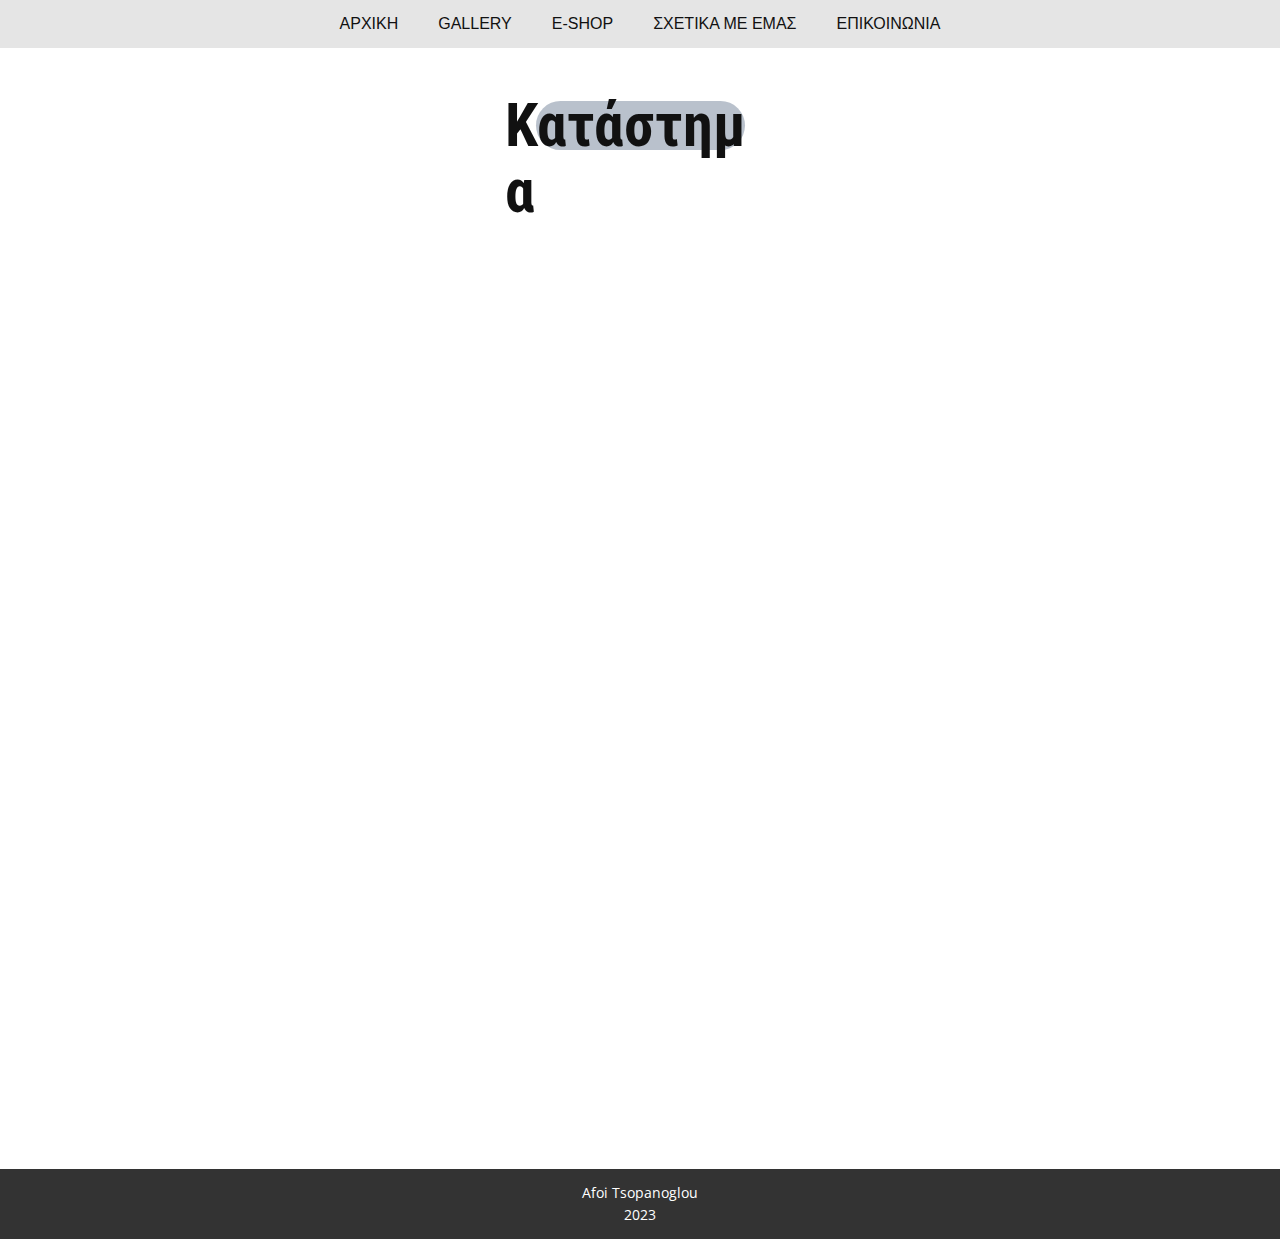
<file: E-Shop.html>
<!DOCTYPE html>
<html style="font-size: 16px;" lang="el-GR"><head>
    <meta name="viewport" content="width=device-width, initial-scale=1.0">
    <meta charset="utf-8">
    <meta name="keywords" content="Κατάστημα">
    <meta name="description" content="​Βιοτεχνία Χάρτινων και Πλαστικών Τσαντών">
    <title>E-Shop</title>
    <link rel="stylesheet" href="nicepage.css" media="screen">
<link rel="stylesheet" href="E-Shop.css" media="screen">
    <script class="u-script" type="text/javascript" src="jquery.js" defer=""></script>
    <script class="u-script" type="text/javascript" src="nicepage.js" defer=""></script>
    <meta name="generator" content="Nicepage 5.8.2, nicepage.com">
    <link id="u-theme-google-font" rel="stylesheet" href="https://fonts.googleapis.com/css?family=Roboto:100,100i,300,300i,400,400i,500,500i,700,700i,900,900i|Open+Sans:300,300i,400,400i,500,500i,600,600i,700,700i,800,800i">
    <link id="u-page-google-font" rel="stylesheet" href="https://fonts.googleapis.com/css?family=Roboto+Condensed:300,300i,400,400i,700,700i">
    
    
    <script type="application/ld+json">{
		"@context": "http://schema.org",
		"@type": "Organization",
		"name": "AfoiTsopanoglou"
}</script>
    <meta name="theme-color" content="#6d71e5">
    <meta property="og:title" content="E-Shop">
    <meta property="og:description" content="​Βιοτεχνία Χάρτινων και Πλαστικών Τσαντών">
    <meta property="og:type" content="website">
  <meta data-intl-tel-input-cdn-path="intlTelInput/"></head>
  <body class="u-body u-xl-mode" data-lang="el" data-lang-en="{&quot;head-title&quot;:&quot;&quot;,&quot;head-keywords&quot;:&quot;Κατάστημα&quot;,&quot;head-description&quot;:&quot;&quot;}" data-lang-el="{&quot;head-title&quot;:&quot;&quot;,&quot;head-keywords&quot;:&quot;Κατάστημα&quot;,&quot;head-description&quot;:&quot;&quot;}"><header class="u-clearfix u-container-align-center u-grey-10 u-header u-sticky u-sticky-5f91 u-header" id="sec-4040"><div class="u-clearfix u-sheet u-sheet-1">
        <nav class="u-menu u-menu-one-level u-offcanvas u-menu-1" data-position="">
          <div class="menu-collapse u-custom-font u-font-montserrat" style="font-size: 1rem; letter-spacing: 0px; text-transform: uppercase; font-weight: 400;">
            <a class="u-button-style u-custom-left-right-menu-spacing u-custom-padding-bottom u-custom-text-decoration u-custom-text-hover-color u-custom-text-shadow u-custom-top-bottom-menu-spacing u-nav-link u-text-active-palette-1-base u-text-hover-palette-2-base" href="#" data-lang-en="{&quot;content&quot;:&quot;<svg class=\&quot;u-svg-link\&quot; viewBox=\&quot;0 0 24 24\&quot;><use xmlns:xlink=\&quot;http://www.w3.org/1999/xlink\&quot; xlink:href=\&quot;#menu-hamburger\&quot;></use></svg><svg class=\&quot;u-svg-content\&quot; version=\&quot;1.1\&quot; id=\&quot;menu-hamburger\&quot; viewBox=\&quot;0 0 16 16\&quot; x=\&quot;0px\&quot; y=\&quot;0px\&quot; xmlns:xlink=\&quot;http://www.w3.org/1999/xlink\&quot; xmlns=\&quot;http://www.w3.org/2000/svg\&quot;>    <g>        <rect y=\&quot;1\&quot; width=\&quot;16\&quot; height=\&quot;2\&quot;></rect>        <rect y=\&quot;7\&quot; width=\&quot;16\&quot; height=\&quot;2\&quot;></rect>        <rect y=\&quot;13\&quot; width=\&quot;16\&quot; height=\&quot;2\&quot;></rect>    </g></svg>&quot;,&quot;href&quot;:&quot;#&quot;}" data-lang-el="{&quot;content&quot;:&quot;<svg class=\&quot;u-svg-link\&quot; viewBox=\&quot;0 0 24 24\&quot;><use xmlns:xlink=\&quot;http://www.w3.org/1999/xlink\&quot; xlink:href=\&quot;#menu-hamburger\&quot;></use></svg><svg class=\&quot;u-svg-content\&quot; version=\&quot;1.1\&quot; id=\&quot;menu-hamburger\&quot; viewBox=\&quot;0 0 16 16\&quot; x=\&quot;0px\&quot; y=\&quot;0px\&quot; xmlns:xlink=\&quot;http://www.w3.org/1999/xlink\&quot; xmlns=\&quot;http://www.w3.org/2000/svg\&quot;>    <g>        <rect y=\&quot;1\&quot; width=\&quot;16\&quot; height=\&quot;2\&quot;></rect>        <rect y=\&quot;7\&quot; width=\&quot;16\&quot; height=\&quot;2\&quot;></rect>        <rect y=\&quot;13\&quot; width=\&quot;16\&quot; height=\&quot;2\&quot;></rect>    </g></svg>&quot;,&quot;href&quot;:&quot;#&quot;}">
              <svg class="u-svg-link" viewBox="0 0 24 24"><use xmlns:xlink="http://www.w3.org/1999/xlink" xlink:href="#menu-hamburger"></use></svg>
              <svg class="u-svg-content" version="1.1" id="menu-hamburger" viewBox="0 0 16 16" x="0px" y="0px" xmlns:xlink="http://www.w3.org/1999/xlink" xmlns="http://www.w3.org/2000/svg"><g><rect y="1" width="16" height="2"></rect><rect y="7" width="16" height="2"></rect><rect y="13" width="16" height="2"></rect>
</g></svg>
            </a>
          </div>
          <div class="u-custom-menu u-nav-container">
            <ul class="u-custom-font u-font-montserrat u-nav u-unstyled u-nav-1"><li class="u-nav-item"><a class="u-button-style u-nav-link u-text-active-palette-1-base u-text-hover-palette-1-base" href="Home.html#sec-8868" style="padding: 10px 20px;" data-lang-en="{&quot;content&quot;:&quot;ΑΡΧΙΚΗ&quot;,&quot;href&quot;:&quot;310462641#sec-8868&quot;}" data-lang-el="{&quot;content&quot;:&quot;ΑΡΧΙΚΗ&quot;,&quot;href&quot;:&quot;310462641#sec-8868&quot;}">ΑΡΧΙΚΗ</a>
</li><li class="u-nav-item"><a class="u-button-style u-nav-link u-text-active-palette-1-base u-text-hover-palette-1-base" href="Home.html#carousel_724e" style="padding: 10px 20px;" data-lang-en="{&quot;content&quot;:&quot;GALLERY&quot;,&quot;href&quot;:&quot;310462641#carousel_724e&quot;}" data-lang-el="{&quot;content&quot;:&quot;GALLERY&quot;,&quot;href&quot;:&quot;310462641#carousel_724e&quot;}">GALLERY</a>
</li><li class="u-nav-item"><a class="u-button-style u-nav-link u-text-active-palette-1-base u-text-hover-palette-1-base" href="Home.html#carousel_5d0c" style="padding: 10px 20px;" data-lang-en="{&quot;content&quot;:&quot;E-SHOP&quot;,&quot;href&quot;:&quot;310462641#carousel_5d0c&quot;}" data-lang-el="{&quot;content&quot;:&quot;E-SHOP&quot;,&quot;href&quot;:&quot;310462641#carousel_5d0c&quot;}">E-SHOP</a>
</li><li class="u-nav-item"><a class="u-button-style u-nav-link u-text-active-palette-1-base u-text-hover-palette-1-base" href="Home.html#carousel_d548" style="padding: 10px 20px;" data-lang-en="{&quot;content&quot;:&quot;ΣΧΕΤΙΚΑ ΜΕ ΕΜΑΣ&quot;,&quot;href&quot;:&quot;310462641#carousel_d548&quot;}" data-lang-el="{&quot;content&quot;:&quot;ΣΧΕΤΙΚΑ ΜΕ ΕΜΑΣ&quot;,&quot;href&quot;:&quot;310462641#carousel_d548&quot;}">ΣΧΕΤΙΚΑ ΜΕ ΕΜΑΣ</a>
</li><li class="u-nav-item"><a class="u-button-style u-nav-link u-text-active-palette-1-base u-text-hover-palette-1-base" href="Home.html#carousel_b5f4" style="padding: 10px 20px;" data-lang-en="{&quot;content&quot;:&quot;ΕΠΙΚΟΙΝΩΝΙΑ&quot;,&quot;href&quot;:&quot;310462641#carousel_b5f4&quot;}" data-lang-el="{&quot;content&quot;:&quot;ΕΠΙΚΟΙΝΩΝΙΑ&quot;,&quot;href&quot;:&quot;310462641#carousel_b5f4&quot;}">ΕΠΙΚΟΙΝΩΝΙΑ</a>
</li></ul>
          </div>
          <div class="u-custom-menu u-nav-container-collapse">
            <div class="u-black u-container-style u-inner-container-layout u-opacity u-opacity-95 u-sidenav">
              <div class="u-inner-container-layout u-sidenav-overflow">
                <div class="u-menu-close"></div>
                <ul class="u-align-center u-nav u-popupmenu-items u-unstyled u-nav-2"><li class="u-nav-item"><a class="u-button-style u-nav-link" href="Home.html#sec-8868" data-lang-en="{&quot;content&quot;:&quot;ΑΡΧΙΚΗ&quot;,&quot;href&quot;:&quot;310462641#sec-8868&quot;}" data-lang-el="{&quot;content&quot;:&quot;ΑΡΧΙΚΗ&quot;,&quot;href&quot;:&quot;310462641#sec-8868&quot;}">ΑΡΧΙΚΗ</a>
</li><li class="u-nav-item"><a class="u-button-style u-nav-link" href="Home.html#carousel_724e" data-lang-en="{&quot;content&quot;:&quot;GALLERY&quot;,&quot;href&quot;:&quot;310462641#carousel_724e&quot;}" data-lang-el="{&quot;content&quot;:&quot;GALLERY&quot;,&quot;href&quot;:&quot;310462641#carousel_724e&quot;}">GALLERY</a>
</li><li class="u-nav-item"><a class="u-button-style u-nav-link" href="Home.html#carousel_5d0c" data-lang-en="{&quot;content&quot;:&quot;E-SHOP&quot;,&quot;href&quot;:&quot;310462641#carousel_5d0c&quot;}" data-lang-el="{&quot;content&quot;:&quot;E-SHOP&quot;,&quot;href&quot;:&quot;310462641#carousel_5d0c&quot;}">E-SHOP</a>
</li><li class="u-nav-item"><a class="u-button-style u-nav-link" href="Home.html#carousel_d548" data-lang-en="{&quot;content&quot;:&quot;ΣΧΕΤΙΚΑ ΜΕ ΕΜΑΣ&quot;,&quot;href&quot;:&quot;310462641#carousel_d548&quot;}" data-lang-el="{&quot;content&quot;:&quot;ΣΧΕΤΙΚΑ ΜΕ ΕΜΑΣ&quot;,&quot;href&quot;:&quot;310462641#carousel_d548&quot;}">ΣΧΕΤΙΚΑ ΜΕ ΕΜΑΣ</a>
</li><li class="u-nav-item"><a class="u-button-style u-nav-link" href="Home.html#carousel_b5f4" data-lang-en="{&quot;content&quot;:&quot;ΕΠΙΚΟΙΝΩΝΙΑ&quot;,&quot;href&quot;:&quot;310462641#carousel_b5f4&quot;}" data-lang-el="{&quot;content&quot;:&quot;ΕΠΙΚΟΙΝΩΝΙΑ&quot;,&quot;href&quot;:&quot;310462641#carousel_b5f4&quot;}">ΕΠΙΚΟΙΝΩΝΙΑ</a>
</li></ul>
              </div>
            </div>
            <div class="u-black u-menu-overlay u-opacity u-opacity-70"></div>
          </div>
        </nav>
      </div></header>
    <section class="u-clearfix u-section-1" id="sec-b871">
      <div class="u-clearfix u-sheet u-sheet-1">
        <div class="u-palette-5-base u-radius-50 u-shape u-shape-round u-shape-1"></div>
        <h2 class="u-custom-font u-font-roboto-condensed u-text u-text-1" data-lang-en="Κατάστημα" data-lang-el="Κατάστημα">Κατάστημα</h2>
        <div class="u-clearfix u-custom-html u-expanded-width u-custom-html-1">
          <div id="my-store-64677319"></div>
          <div>
            <script data-cfasync="false" type="text/javascript" src="https://app.ecwid.com/script.js?64677319&amp;data_platform=code&amp;data_date=2023-04-08" charset="utf-8"></script>
            <script type="text/javascript"> xProductBrowser("categoriesPerRow=3","views=grid(20,3) list(60) table(60)","categoryView=grid","searchView=list","id=my-store-64677319");</script>
          </div>
        </div>
      </div>
    </section>
    
    
    <footer class="u-align-center u-clearfix u-footer u-grey-80 u-footer" id="sec-7642"><div class="u-clearfix u-sheet u-sheet-1">
        <p class="u-small-text u-text u-text-variant u-text-1" data-lang-en="Afoi Tsopanoglou<br>2023" data-lang-el="Afoi Tsopanoglou<br>2023">Afoi Tsopanoglou<br>2023
        </p>
      </div></footer>
  
</body></html>
</file>
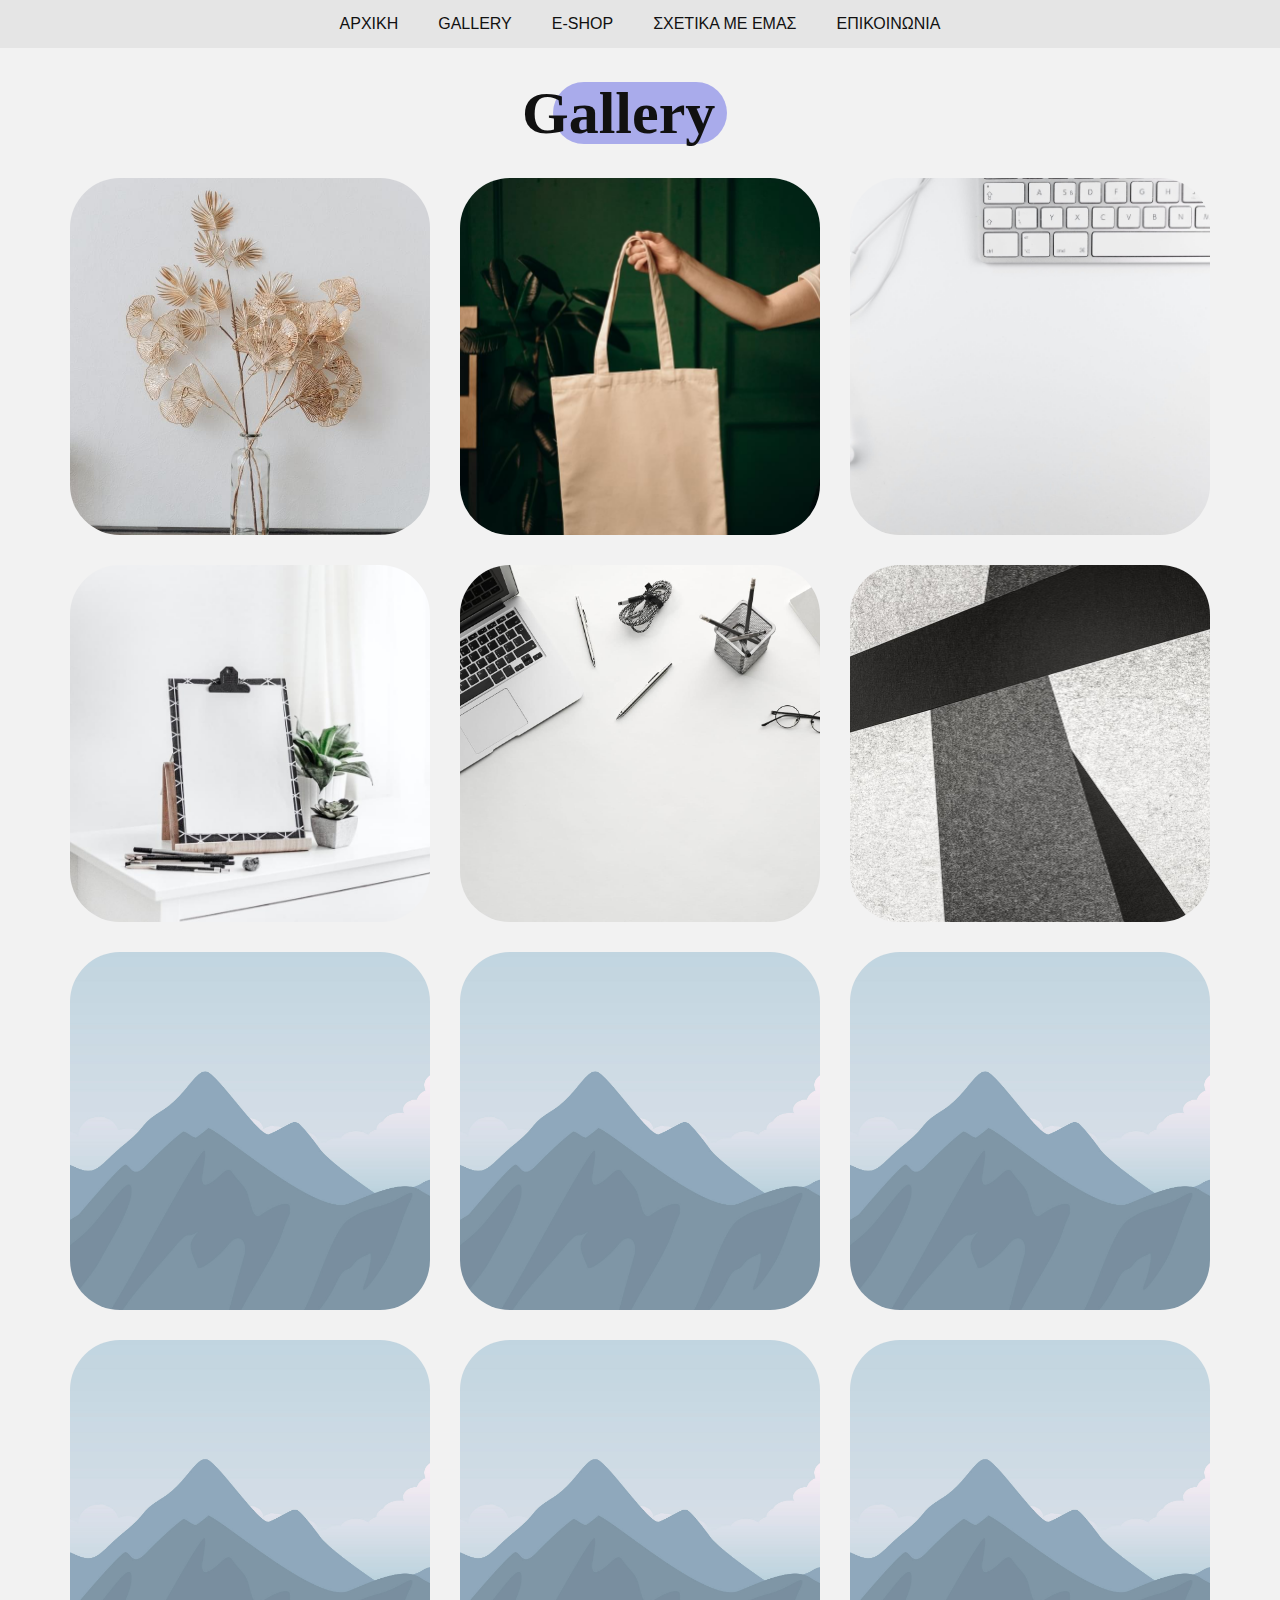
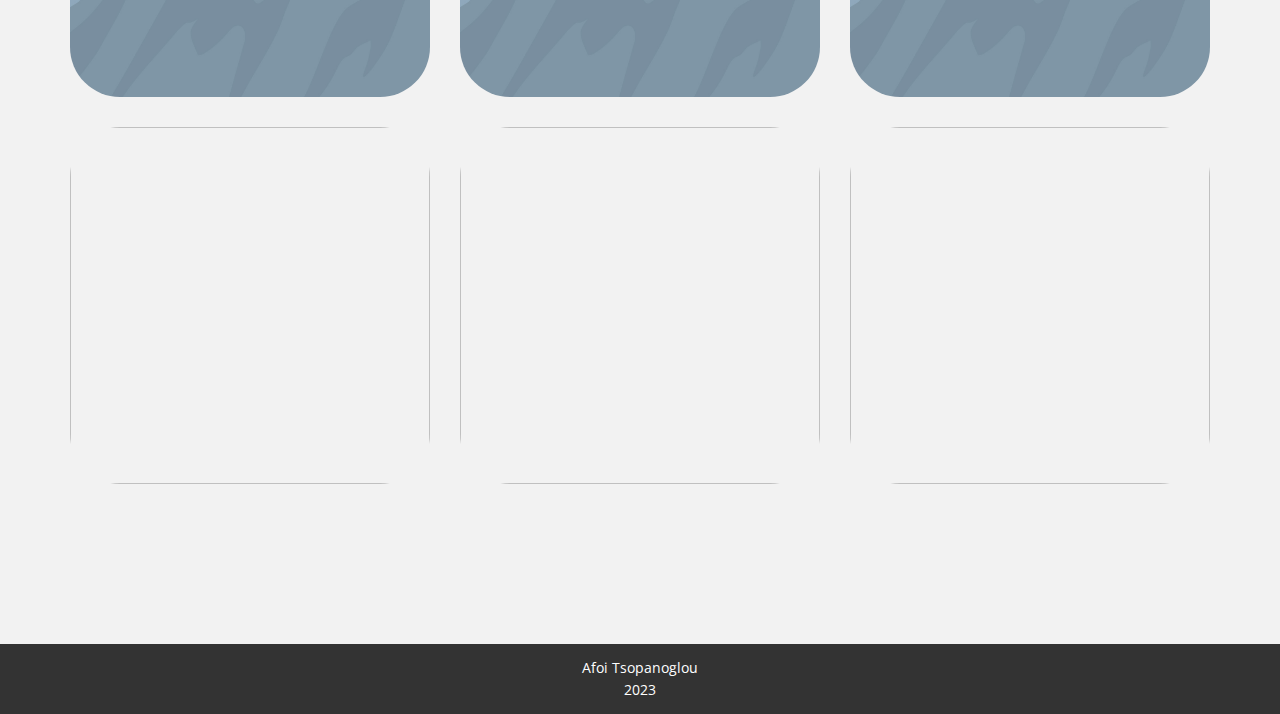
<file: Gallery.html>
<!DOCTYPE html>
<html style="font-size: 16px;" lang="el-GR"><head>
    <meta name="viewport" content="width=device-width, initial-scale=1.0">
    <meta charset="utf-8">
    <meta name="keywords" content="Afoi Tsopanoglou, afoitsopanoglou, Αφοι Τσοπάνογλου, αφοι τσοπανογλου, τσοπανογλου, αφοιτσοπανογλου, afoitsopanoglou, paper bags, χαρτινες τσαντες, χάρτινες τσάντες, xartines tsantes, afoi, tsopanoglou, tsopanoglou brothers">
    <meta name="description" content="​Βιοτεχνία Χάρτινων και Πλαστικών Τσαντών">
    <title>Gallery</title>
    <link rel="stylesheet" href="nicepage.css" media="screen">
<link rel="stylesheet" href="Gallery.css" media="screen">
    <script class="u-script" type="text/javascript" src="jquery.js" defer=""></script>
    <script class="u-script" type="text/javascript" src="nicepage.js" defer=""></script>
    <meta name="generator" content="Nicepage 5.8.2, nicepage.com">
    <link id="u-theme-google-font" rel="stylesheet" href="https://fonts.googleapis.com/css?family=Roboto:100,100i,300,300i,400,400i,500,500i,700,700i,900,900i|Open+Sans:300,300i,400,400i,500,500i,600,600i,700,700i,800,800i">
    
    
    
    <script type="application/ld+json">{
		"@context": "http://schema.org",
		"@type": "Organization",
		"name": "AfoiTsopanoglou"
}</script>
    <meta name="theme-color" content="#6d71e5">
    <meta property="og:title" content="Gallery">
    <meta property="og:description" content="​Βιοτεχνία Χάρτινων και Πλαστικών Τσαντών">
    <meta property="og:type" content="website">
  <meta data-intl-tel-input-cdn-path="intlTelInput/"></head>
  <body class="u-body u-xl-mode" data-lang="el" data-lang-en="{&quot;head-title&quot;:&quot;&quot;,&quot;head-keywords&quot;:&quot;&quot;,&quot;head-description&quot;:&quot;&quot;}" data-lang-el="{&quot;head-title&quot;:&quot;&quot;,&quot;head-keywords&quot;:&quot;&quot;,&quot;head-description&quot;:&quot;&quot;}"><header class="u-clearfix u-container-align-center u-grey-10 u-header u-sticky u-sticky-5f91 u-header" id="sec-4040"><div class="u-clearfix u-sheet u-sheet-1">
        <nav class="u-menu u-menu-one-level u-offcanvas u-menu-1" data-position="">
          <div class="menu-collapse u-custom-font u-font-montserrat" style="font-size: 1rem; letter-spacing: 0px; text-transform: uppercase; font-weight: 400;">
            <a class="u-button-style u-custom-left-right-menu-spacing u-custom-padding-bottom u-custom-text-decoration u-custom-text-hover-color u-custom-text-shadow u-custom-top-bottom-menu-spacing u-nav-link u-text-active-palette-1-base u-text-hover-palette-2-base" href="#" data-lang-en="{&quot;content&quot;:&quot;<svg class=\&quot;u-svg-link\&quot; viewBox=\&quot;0 0 24 24\&quot;><use xmlns:xlink=\&quot;http://www.w3.org/1999/xlink\&quot; xlink:href=\&quot;#menu-hamburger\&quot;></use></svg><svg class=\&quot;u-svg-content\&quot; version=\&quot;1.1\&quot; id=\&quot;menu-hamburger\&quot; viewBox=\&quot;0 0 16 16\&quot; x=\&quot;0px\&quot; y=\&quot;0px\&quot; xmlns:xlink=\&quot;http://www.w3.org/1999/xlink\&quot; xmlns=\&quot;http://www.w3.org/2000/svg\&quot;>    <g>        <rect y=\&quot;1\&quot; width=\&quot;16\&quot; height=\&quot;2\&quot;></rect>        <rect y=\&quot;7\&quot; width=\&quot;16\&quot; height=\&quot;2\&quot;></rect>        <rect y=\&quot;13\&quot; width=\&quot;16\&quot; height=\&quot;2\&quot;></rect>    </g></svg>&quot;,&quot;href&quot;:&quot;#&quot;}" data-lang-el="{&quot;content&quot;:&quot;<svg class=\&quot;u-svg-link\&quot; viewBox=\&quot;0 0 24 24\&quot;><use xmlns:xlink=\&quot;http://www.w3.org/1999/xlink\&quot; xlink:href=\&quot;#menu-hamburger\&quot;></use></svg><svg class=\&quot;u-svg-content\&quot; version=\&quot;1.1\&quot; id=\&quot;menu-hamburger\&quot; viewBox=\&quot;0 0 16 16\&quot; x=\&quot;0px\&quot; y=\&quot;0px\&quot; xmlns:xlink=\&quot;http://www.w3.org/1999/xlink\&quot; xmlns=\&quot;http://www.w3.org/2000/svg\&quot;>    <g>        <rect y=\&quot;1\&quot; width=\&quot;16\&quot; height=\&quot;2\&quot;></rect>        <rect y=\&quot;7\&quot; width=\&quot;16\&quot; height=\&quot;2\&quot;></rect>        <rect y=\&quot;13\&quot; width=\&quot;16\&quot; height=\&quot;2\&quot;></rect>    </g></svg>&quot;,&quot;href&quot;:&quot;#&quot;}">
              <svg class="u-svg-link" viewBox="0 0 24 24"><use xmlns:xlink="http://www.w3.org/1999/xlink" xlink:href="#menu-hamburger"></use></svg>
              <svg class="u-svg-content" version="1.1" id="menu-hamburger" viewBox="0 0 16 16" x="0px" y="0px" xmlns:xlink="http://www.w3.org/1999/xlink" xmlns="http://www.w3.org/2000/svg"><g><rect y="1" width="16" height="2"></rect><rect y="7" width="16" height="2"></rect><rect y="13" width="16" height="2"></rect>
</g></svg>
            </a>
          </div>
          <div class="u-custom-menu u-nav-container">
            <ul class="u-custom-font u-font-montserrat u-nav u-unstyled u-nav-1"><li class="u-nav-item"><a class="u-button-style u-nav-link u-text-active-palette-1-base u-text-hover-palette-1-base" href="Home.html#sec-8868" style="padding: 10px 20px;" data-lang-en="{&quot;content&quot;:&quot;ΑΡΧΙΚΗ&quot;,&quot;href&quot;:&quot;310462641#sec-8868&quot;}" data-lang-el="{&quot;content&quot;:&quot;ΑΡΧΙΚΗ&quot;,&quot;href&quot;:&quot;310462641#sec-8868&quot;}">ΑΡΧΙΚΗ</a>
</li><li class="u-nav-item"><a class="u-button-style u-nav-link u-text-active-palette-1-base u-text-hover-palette-1-base" href="Home.html#carousel_724e" style="padding: 10px 20px;" data-lang-en="{&quot;content&quot;:&quot;GALLERY&quot;,&quot;href&quot;:&quot;310462641#carousel_724e&quot;}" data-lang-el="{&quot;content&quot;:&quot;GALLERY&quot;,&quot;href&quot;:&quot;310462641#carousel_724e&quot;}">GALLERY</a>
</li><li class="u-nav-item"><a class="u-button-style u-nav-link u-text-active-palette-1-base u-text-hover-palette-1-base" href="Home.html#carousel_5d0c" style="padding: 10px 20px;" data-lang-en="{&quot;content&quot;:&quot;E-SHOP&quot;,&quot;href&quot;:&quot;310462641#carousel_5d0c&quot;}" data-lang-el="{&quot;content&quot;:&quot;E-SHOP&quot;,&quot;href&quot;:&quot;310462641#carousel_5d0c&quot;}">E-SHOP</a>
</li><li class="u-nav-item"><a class="u-button-style u-nav-link u-text-active-palette-1-base u-text-hover-palette-1-base" href="Home.html#carousel_d548" style="padding: 10px 20px;" data-lang-en="{&quot;content&quot;:&quot;ΣΧΕΤΙΚΑ ΜΕ ΕΜΑΣ&quot;,&quot;href&quot;:&quot;310462641#carousel_d548&quot;}" data-lang-el="{&quot;content&quot;:&quot;ΣΧΕΤΙΚΑ ΜΕ ΕΜΑΣ&quot;,&quot;href&quot;:&quot;310462641#carousel_d548&quot;}">ΣΧΕΤΙΚΑ ΜΕ ΕΜΑΣ</a>
</li><li class="u-nav-item"><a class="u-button-style u-nav-link u-text-active-palette-1-base u-text-hover-palette-1-base" href="Home.html#carousel_b5f4" style="padding: 10px 20px;" data-lang-en="{&quot;content&quot;:&quot;ΕΠΙΚΟΙΝΩΝΙΑ&quot;,&quot;href&quot;:&quot;310462641#carousel_b5f4&quot;}" data-lang-el="{&quot;content&quot;:&quot;ΕΠΙΚΟΙΝΩΝΙΑ&quot;,&quot;href&quot;:&quot;310462641#carousel_b5f4&quot;}">ΕΠΙΚΟΙΝΩΝΙΑ</a>
</li></ul>
          </div>
          <div class="u-custom-menu u-nav-container-collapse">
            <div class="u-black u-container-style u-inner-container-layout u-opacity u-opacity-95 u-sidenav">
              <div class="u-inner-container-layout u-sidenav-overflow">
                <div class="u-menu-close"></div>
                <ul class="u-align-center u-nav u-popupmenu-items u-unstyled u-nav-2"><li class="u-nav-item"><a class="u-button-style u-nav-link" href="Home.html#sec-8868" data-lang-en="{&quot;content&quot;:&quot;ΑΡΧΙΚΗ&quot;,&quot;href&quot;:&quot;310462641#sec-8868&quot;}" data-lang-el="{&quot;content&quot;:&quot;ΑΡΧΙΚΗ&quot;,&quot;href&quot;:&quot;310462641#sec-8868&quot;}">ΑΡΧΙΚΗ</a>
</li><li class="u-nav-item"><a class="u-button-style u-nav-link" href="Home.html#carousel_724e" data-lang-en="{&quot;content&quot;:&quot;GALLERY&quot;,&quot;href&quot;:&quot;310462641#carousel_724e&quot;}" data-lang-el="{&quot;content&quot;:&quot;GALLERY&quot;,&quot;href&quot;:&quot;310462641#carousel_724e&quot;}">GALLERY</a>
</li><li class="u-nav-item"><a class="u-button-style u-nav-link" href="Home.html#carousel_5d0c" data-lang-en="{&quot;content&quot;:&quot;E-SHOP&quot;,&quot;href&quot;:&quot;310462641#carousel_5d0c&quot;}" data-lang-el="{&quot;content&quot;:&quot;E-SHOP&quot;,&quot;href&quot;:&quot;310462641#carousel_5d0c&quot;}">E-SHOP</a>
</li><li class="u-nav-item"><a class="u-button-style u-nav-link" href="Home.html#carousel_d548" data-lang-en="{&quot;content&quot;:&quot;ΣΧΕΤΙΚΑ ΜΕ ΕΜΑΣ&quot;,&quot;href&quot;:&quot;310462641#carousel_d548&quot;}" data-lang-el="{&quot;content&quot;:&quot;ΣΧΕΤΙΚΑ ΜΕ ΕΜΑΣ&quot;,&quot;href&quot;:&quot;310462641#carousel_d548&quot;}">ΣΧΕΤΙΚΑ ΜΕ ΕΜΑΣ</a>
</li><li class="u-nav-item"><a class="u-button-style u-nav-link" href="Home.html#carousel_b5f4" data-lang-en="{&quot;content&quot;:&quot;ΕΠΙΚΟΙΝΩΝΙΑ&quot;,&quot;href&quot;:&quot;310462641#carousel_b5f4&quot;}" data-lang-el="{&quot;content&quot;:&quot;ΕΠΙΚΟΙΝΩΝΙΑ&quot;,&quot;href&quot;:&quot;310462641#carousel_b5f4&quot;}">ΕΠΙΚΟΙΝΩΝΙΑ</a>
</li></ul>
              </div>
            </div>
            <div class="u-black u-menu-overlay u-opacity u-opacity-70"></div>
          </div>
        </nav>
      </div></header>
    <section class="u-clearfix u-grey-5 u-section-1" id="sec-8d3e">
      <div class="u-clearfix u-sheet u-valign-middle-xl u-valign-middle-xs u-sheet-1">
        <div class="u-opacity u-opacity-55 u-palette-1-base u-radius-50 u-shape u-shape-round u-shape-1"></div>
        <h2 class="u-custom-font u-font-georgia u-text u-text-1" data-lang-en="Gallery" data-lang-el="Gallery">Gallery</h2>
      </div>
    </section>
    <section class="u-align-center u-clearfix u-grey-5 u-section-2" id="carousel_2de7">
      <div class="u-clearfix u-sheet u-sheet-1">
        <div class="u-expanded-width u-gallery u-layout-grid u-lightbox u-show-text-on-hover u-gallery-1">
          <div class="u-gallery-inner u-gallery-inner-1">
            <div class="u-effect-fade u-effect-hover-zoom u-gallery-item u-radius-50 u-shape-round">
              <div class="u-back-slide" data-image-width="720" data-image-height="1080">
                <img class="u-back-image u-expanded lazyload" alt="" data-src="images/pexels-photo-6707632.jpeg">
              </div>
              <div class="u-over-slide u-shading u-over-slide-1">
                <h3 class="u-gallery-heading" data-lang-en="" data-lang-el=""></h3>
                <p class="u-gallery-text" data-lang-en="" data-lang-el=""></p>
              </div>
            </div>
            <div class="u-effect-fade u-effect-hover-zoom u-gallery-item u-radius-50 u-shape-round">
              <div class="u-back-slide" data-image-width="722" data-image-height="1080">
                <img class="u-back-image u-expanded lazyload" data-src="images/pexels-cottonbro-4068314.jpg">
              </div>
              <div class="u-over-slide u-shading u-over-slide-2">
                <h3 class="u-gallery-heading" data-lang-en="" data-lang-el=""></h3>
                <p class="u-gallery-text" data-lang-en="" data-lang-el=""></p>
              </div>
            </div>
            <div class="u-effect-fade u-effect-hover-zoom u-gallery-item u-radius-50 u-shape-round u-gallery-item-3">
              <div class="u-back-slide" data-image-width="2265" data-image-height="1500">
                <img class="u-back-image u-expanded lazyload" data-src="images/pexels-photo-1420709.jpeg">
              </div>
              <div class="u-over-slide u-shading u-over-slide-3">
                <h3 class="u-gallery-heading" data-lang-en="" data-lang-el=""></h3>
                <p class="u-gallery-text" data-lang-en="" data-lang-el=""></p>
              </div>
            </div>
            <div class="u-effect-fade u-effect-hover-zoom u-gallery-item u-radius-50 u-shape-round u-gallery-item-4">
              <div class="u-back-slide" data-image-width="810" data-image-height="1080">
                <img class="u-back-image u-expanded lazyload u-back-image-4" data-src="images/pexels-dominika-roseclay-2096017.jpg">
              </div>
              <div class="u-over-slide u-shading u-over-slide-4">
                <h3 class="u-gallery-heading" data-lang-en="" data-lang-el=""></h3>
                <p class="u-gallery-text" data-lang-en="" data-lang-el=""></p>
              </div>
            </div>
            <div class="u-effect-fade u-effect-hover-zoom u-gallery-item u-radius-50 u-shape-round">
              <div class="u-back-slide" data-image-width="1619" data-image-height="1080">
                <img class="u-back-image u-expanded lazyload" data-src="images/pexels-photo-3184450.jpeg">
              </div>
              <div class="u-over-slide u-shading u-over-slide-5">
                <h3 class="u-gallery-heading" data-lang-en="" data-lang-el=""></h3>
                <p class="u-gallery-text" data-lang-en="" data-lang-el=""></p>
              </div>
            </div>
            <div class="u-effect-fade u-effect-hover-zoom u-gallery-item u-radius-50 u-shape-round">
              <div class="u-back-slide" data-image-width="721" data-image-height="1080">
                <img class="u-back-image u-expanded lazyload" data-src="images/pexels-photo-4930236.jpeg">
              </div>
              <div class="u-over-slide u-shading u-over-slide-6">
                <h3 class="u-gallery-heading" data-lang-en="" data-lang-el=""></h3>
                <p class="u-gallery-text" data-lang-en="" data-lang-el=""></p>
              </div>
            </div>
            <div class="u-effect-fade u-effect-hover-zoom u-gallery-item u-radius-50 u-shape-round">
              <div class="u-back-slide" data-image-width="721" data-image-height="1080">
                <img class="u-back-image u-expanded lazyload" data-src="images/default-image-24.jpg">
              </div>
              <div class="u-over-slide u-shading u-over-slide-7">
                <h3 class="u-gallery-heading" data-lang-en="" data-lang-el=""></h3>
                <p class="u-gallery-text" data-lang-en="" data-lang-el=""></p>
              </div>
            </div>
            <div class="u-effect-fade u-effect-hover-zoom u-gallery-item u-radius-50 u-shape-round">
              <div class="u-back-slide" data-image-width="721" data-image-height="1080">
                <img class="u-back-image u-expanded lazyload" data-src="images/default-image-24.jpg">
              </div>
              <div class="u-over-slide u-shading u-over-slide-8">
                <h3 class="u-gallery-heading" data-lang-en="" data-lang-el=""></h3>
                <p class="u-gallery-text" data-lang-en="" data-lang-el=""></p>
              </div>
            </div>
            <div class="u-effect-fade u-effect-hover-zoom u-gallery-item u-radius-50 u-shape-round">
              <div class="u-back-slide" data-image-width="721" data-image-height="1080">
                <img class="u-back-image u-expanded lazyload" data-src="images/default-image-24.jpg">
              </div>
              <div class="u-over-slide u-shading u-over-slide-9">
                <h3 class="u-gallery-heading" data-lang-en="" data-lang-el=""></h3>
                <p class="u-gallery-text" data-lang-en="" data-lang-el=""></p>
              </div>
            </div>
            <div class="u-effect-fade u-effect-hover-zoom u-gallery-item u-radius-50 u-shape-round">
              <div class="u-back-slide" data-image-width="721" data-image-height="1080">
                <img class="u-back-image u-expanded lazyload" data-src="images/default-image-24.jpg">
              </div>
              <div class="u-over-slide u-shading u-over-slide-10">
                <h3 class="u-gallery-heading" data-lang-en="" data-lang-el=""></h3>
                <p class="u-gallery-text" data-lang-en="" data-lang-el=""></p>
              </div>
            </div>
            <div class="u-effect-fade u-effect-hover-zoom u-gallery-item u-radius-50 u-shape-round">
              <div class="u-back-slide" data-image-width="721" data-image-height="1080">
                <img class="u-back-image u-expanded lazyload" data-src="images/default-image-24.jpg">
              </div>
              <div class="u-over-slide u-shading u-over-slide-11">
                <h3 class="u-gallery-heading" data-lang-en="" data-lang-el=""></h3>
                <p class="u-gallery-text" data-lang-en="" data-lang-el=""></p>
              </div>
            </div>
            <div class="u-effect-fade u-effect-hover-zoom u-gallery-item u-radius-50 u-shape-round">
              <div class="u-back-slide" data-image-width="721" data-image-height="1080">
                <img class="u-back-image u-expanded lazyload" data-src="images/default-image-24.jpg">
              </div>
              <div class="u-over-slide u-shading u-over-slide-12">
                <h3 class="u-gallery-heading" data-lang-en="" data-lang-el=""></h3>
                <p class="u-gallery-text" data-lang-en="" data-lang-el=""></p>
              </div>
            </div>
            <div class="u-effect-fade u-effect-hover-zoom u-gallery-item u-radius-50 u-shape-round">
              <div class="u-back-slide" data-image-width="721" data-image-height="1080">
                <img class="u-back-image u-expanded lazyload" data-src="images/default-image-24.jpg">
              </div>
              <div class="u-over-slide u-shading u-over-slide-13">
                <h3 class="u-gallery-heading" data-lang-en="" data-lang-el=""></h3>
                <p class="u-gallery-text" data-lang-en="" data-lang-el=""></p>
              </div>
            </div>
            <div class="u-effect-fade u-effect-hover-zoom u-gallery-item u-radius-50 u-shape-round">
              <div class="u-back-slide" data-image-width="721" data-image-height="1080">
                <img class="u-back-image u-expanded lazyload" data-src="images/default-image-24.jpg">
              </div>
              <div class="u-over-slide u-shading u-over-slide-14">
                <h3 class="u-gallery-heading" data-lang-en="" data-lang-el=""></h3>
                <p class="u-gallery-text" data-lang-en="" data-lang-el=""></p>
              </div>
            </div>
            <div class="u-effect-fade u-effect-hover-zoom u-gallery-item u-radius-50 u-shape-round">
              <div class="u-back-slide" data-image-width="721" data-image-height="1080">
                <img class="u-back-image u-expanded lazyload" data-src="images/default-image-24.jpg">
              </div>
              <div class="u-over-slide u-shading u-over-slide-15">
                <h3 class="u-gallery-heading" data-lang-en="" data-lang-el=""></h3>
                <p class="u-gallery-text" data-lang-en="" data-lang-el=""></p>
              </div>
            </div>
          </div>
        </div>
      </div>
    </section>
    
    
    <footer class="u-align-center u-clearfix u-footer u-grey-80 u-footer" id="sec-7642"><div class="u-clearfix u-sheet u-sheet-1">
        <p class="u-small-text u-text u-text-variant u-text-1" data-lang-en="Afoi Tsopanoglou<br>2023" data-lang-el="Afoi Tsopanoglou<br>2023">Afoi Tsopanoglou<br>2023
        </p>
      </div></footer>
  
</body></html>
</file>
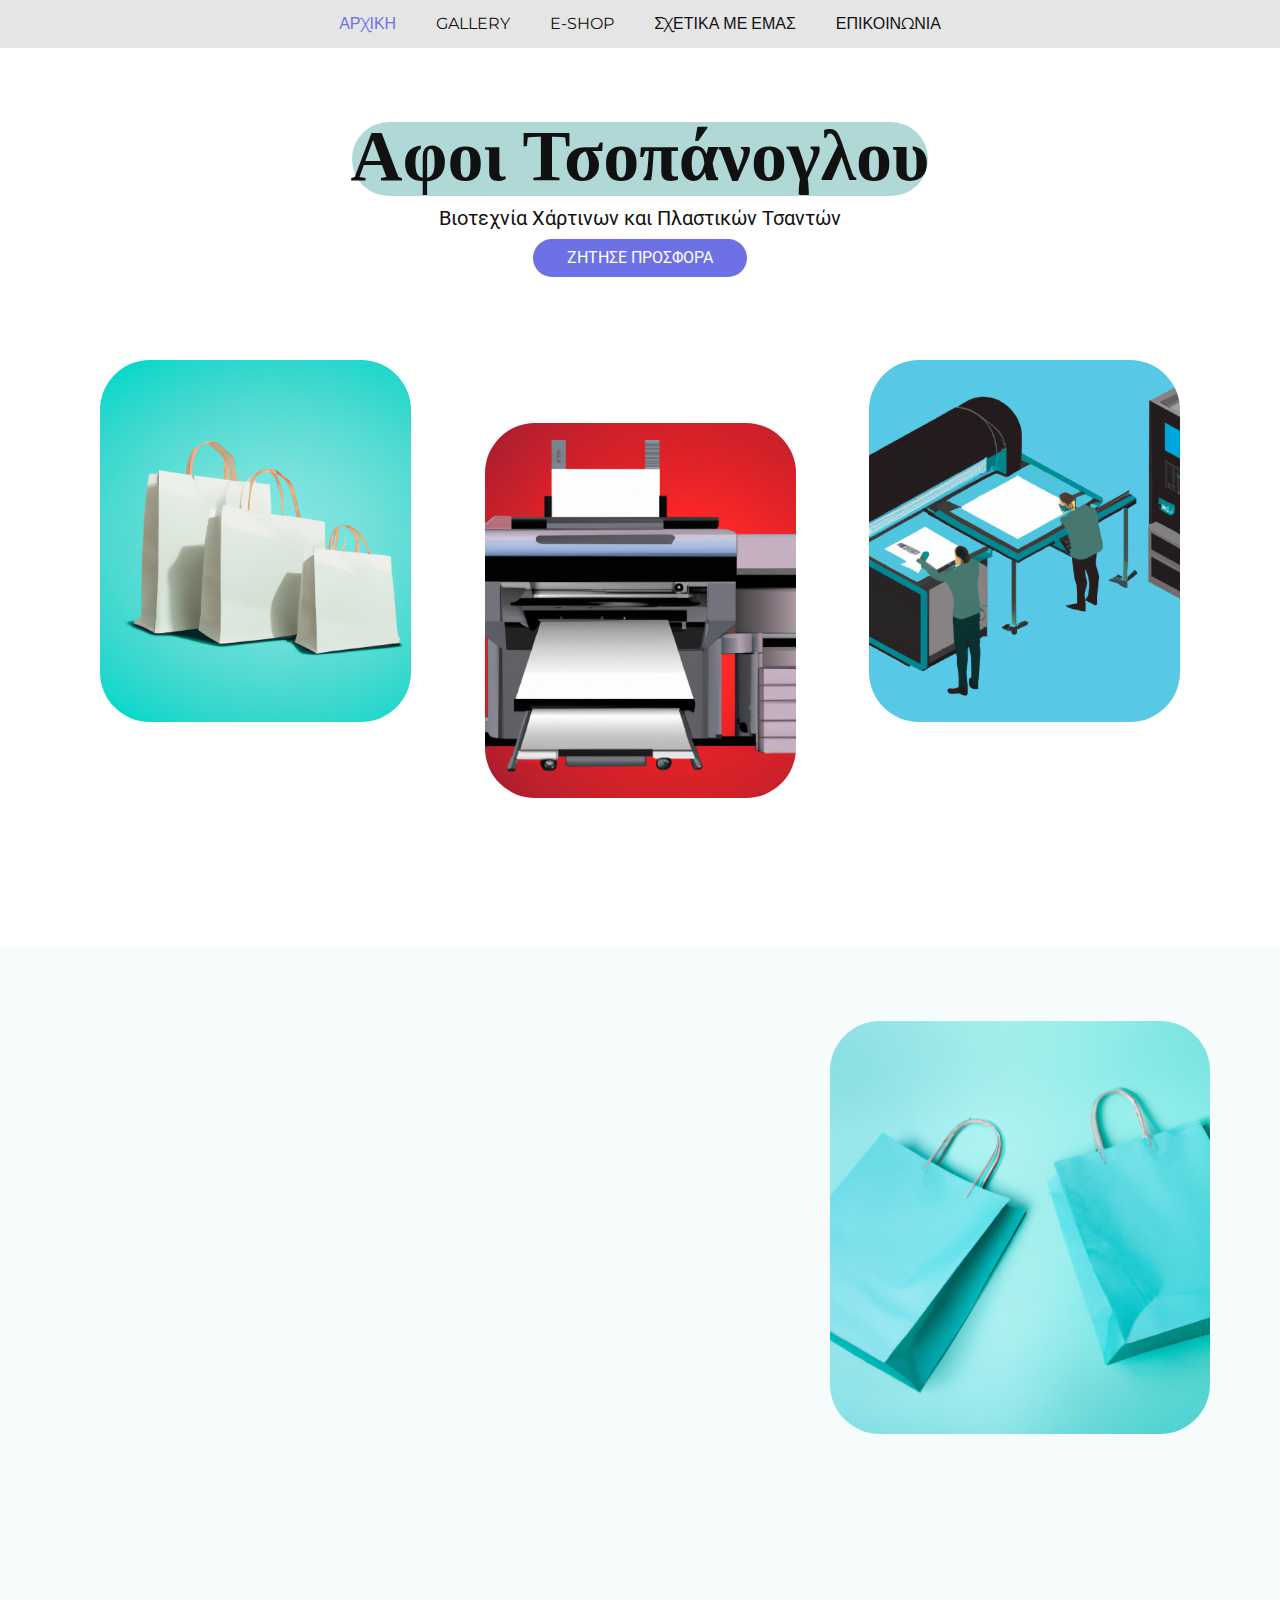
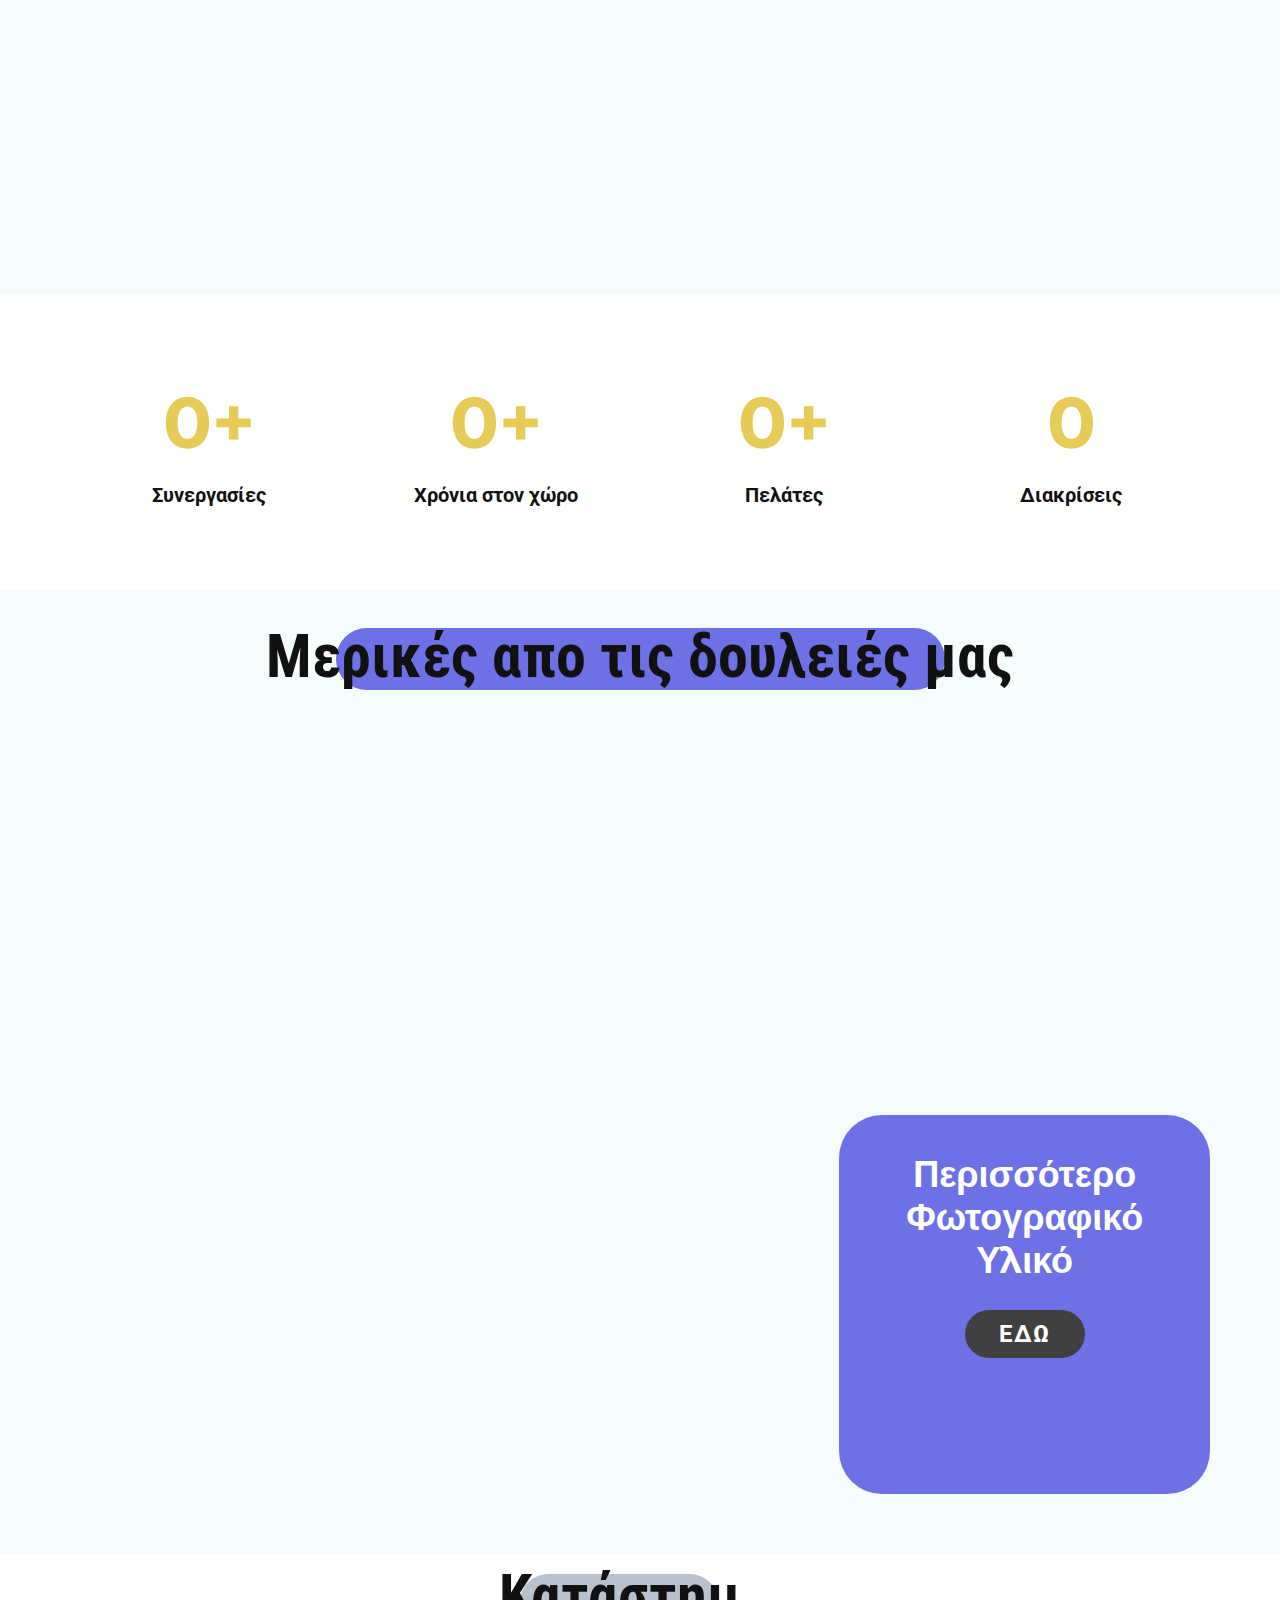
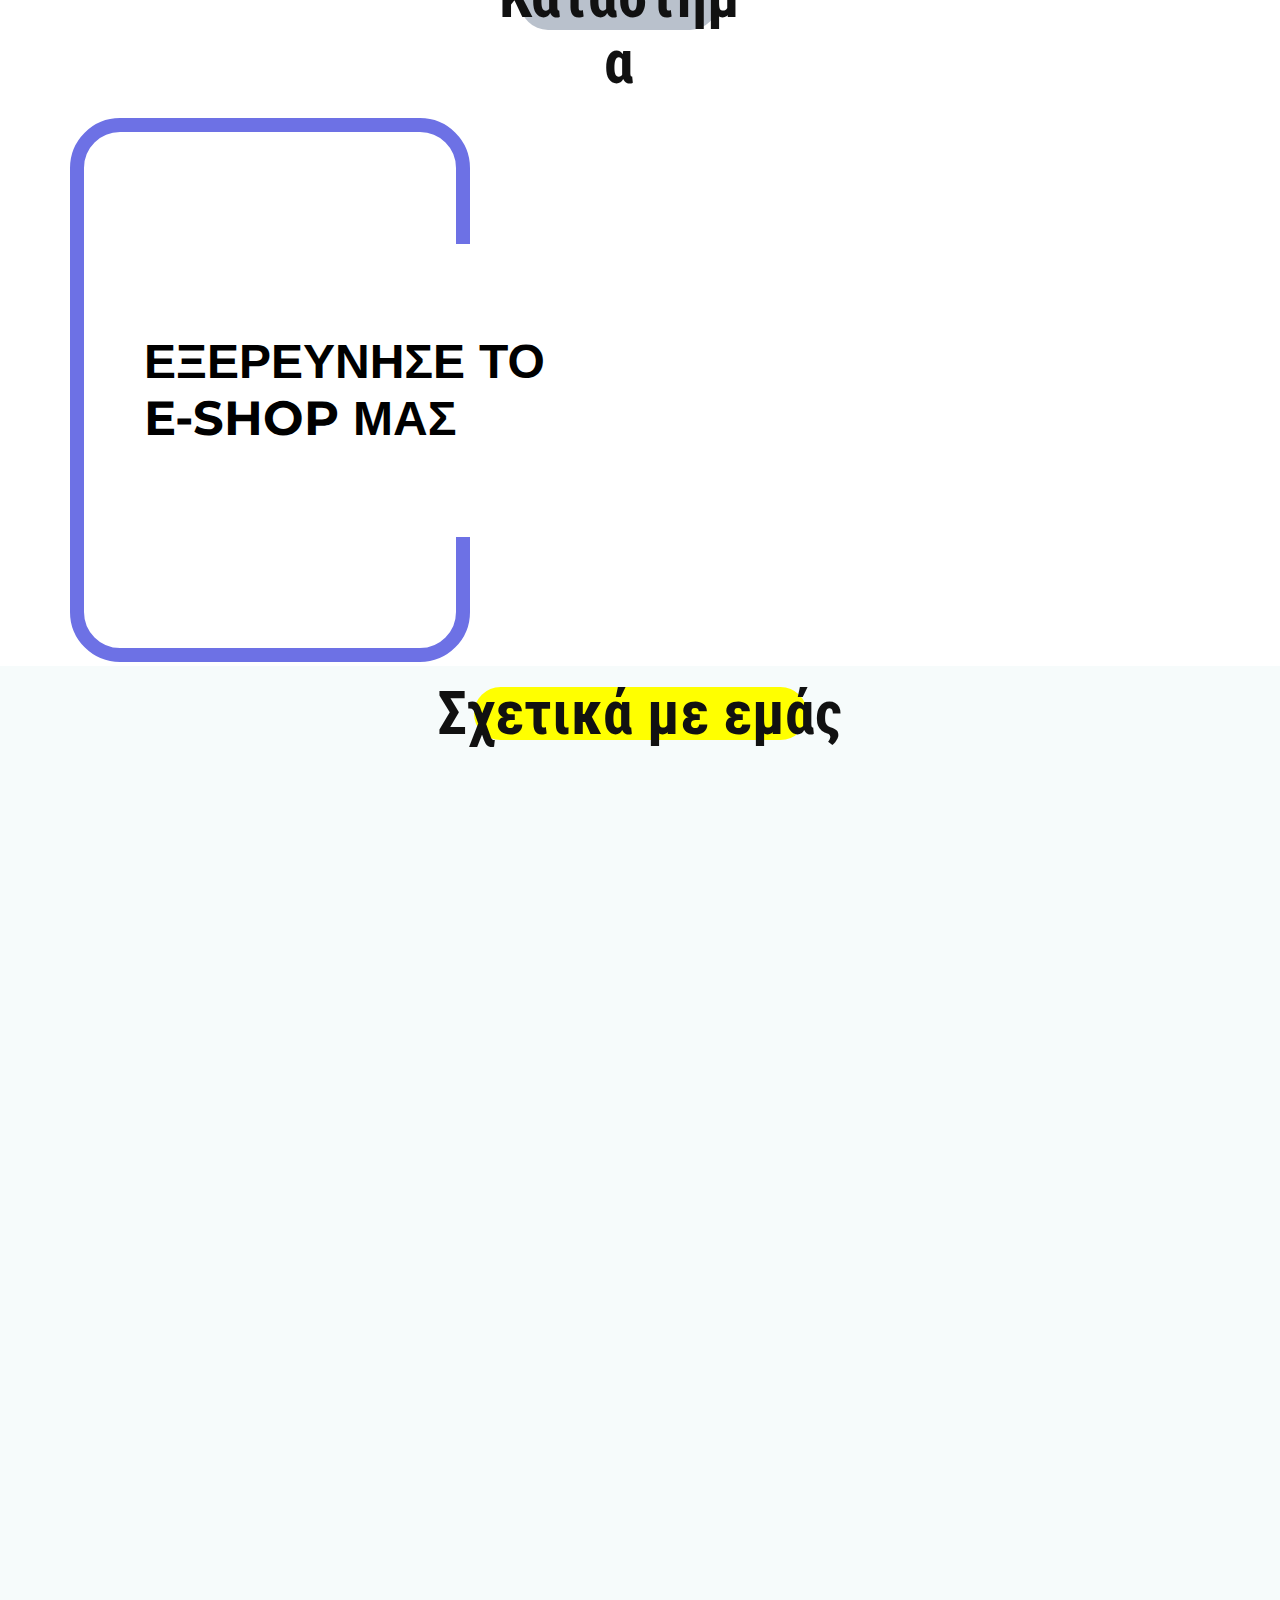
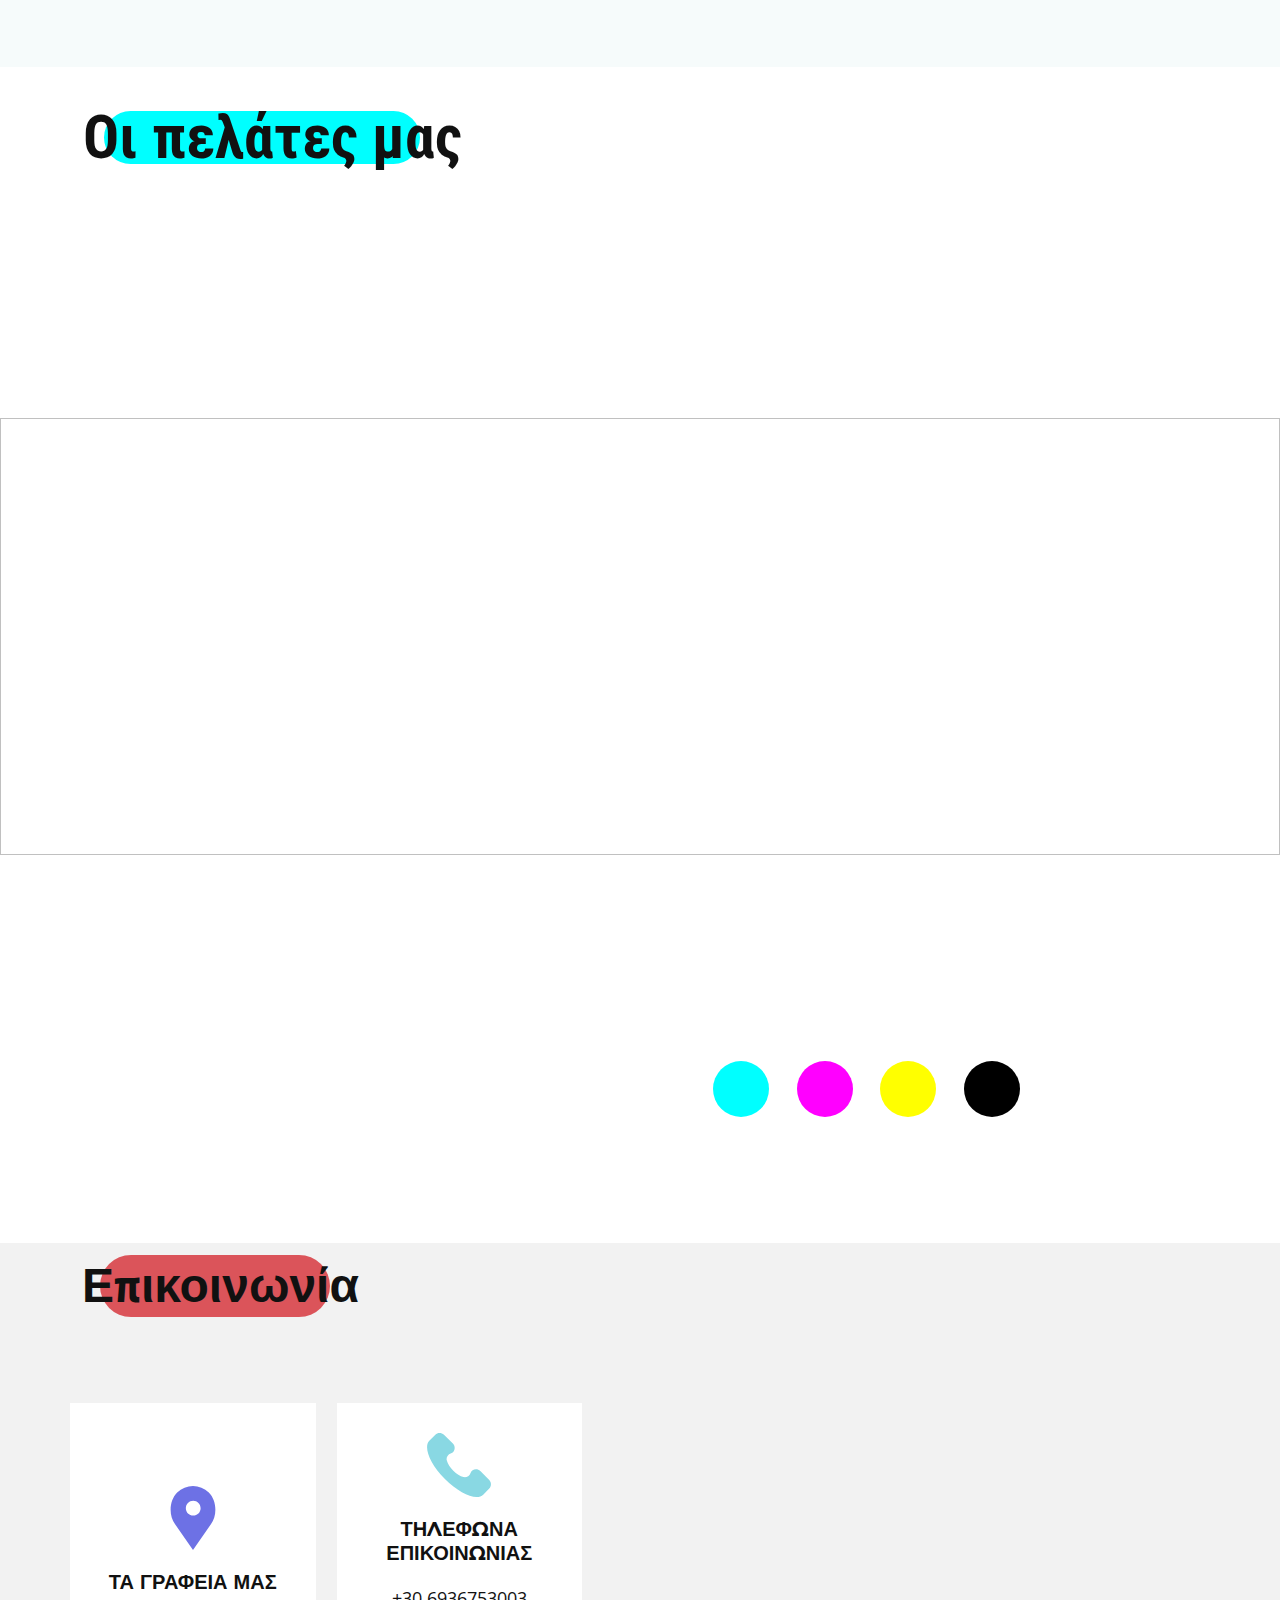
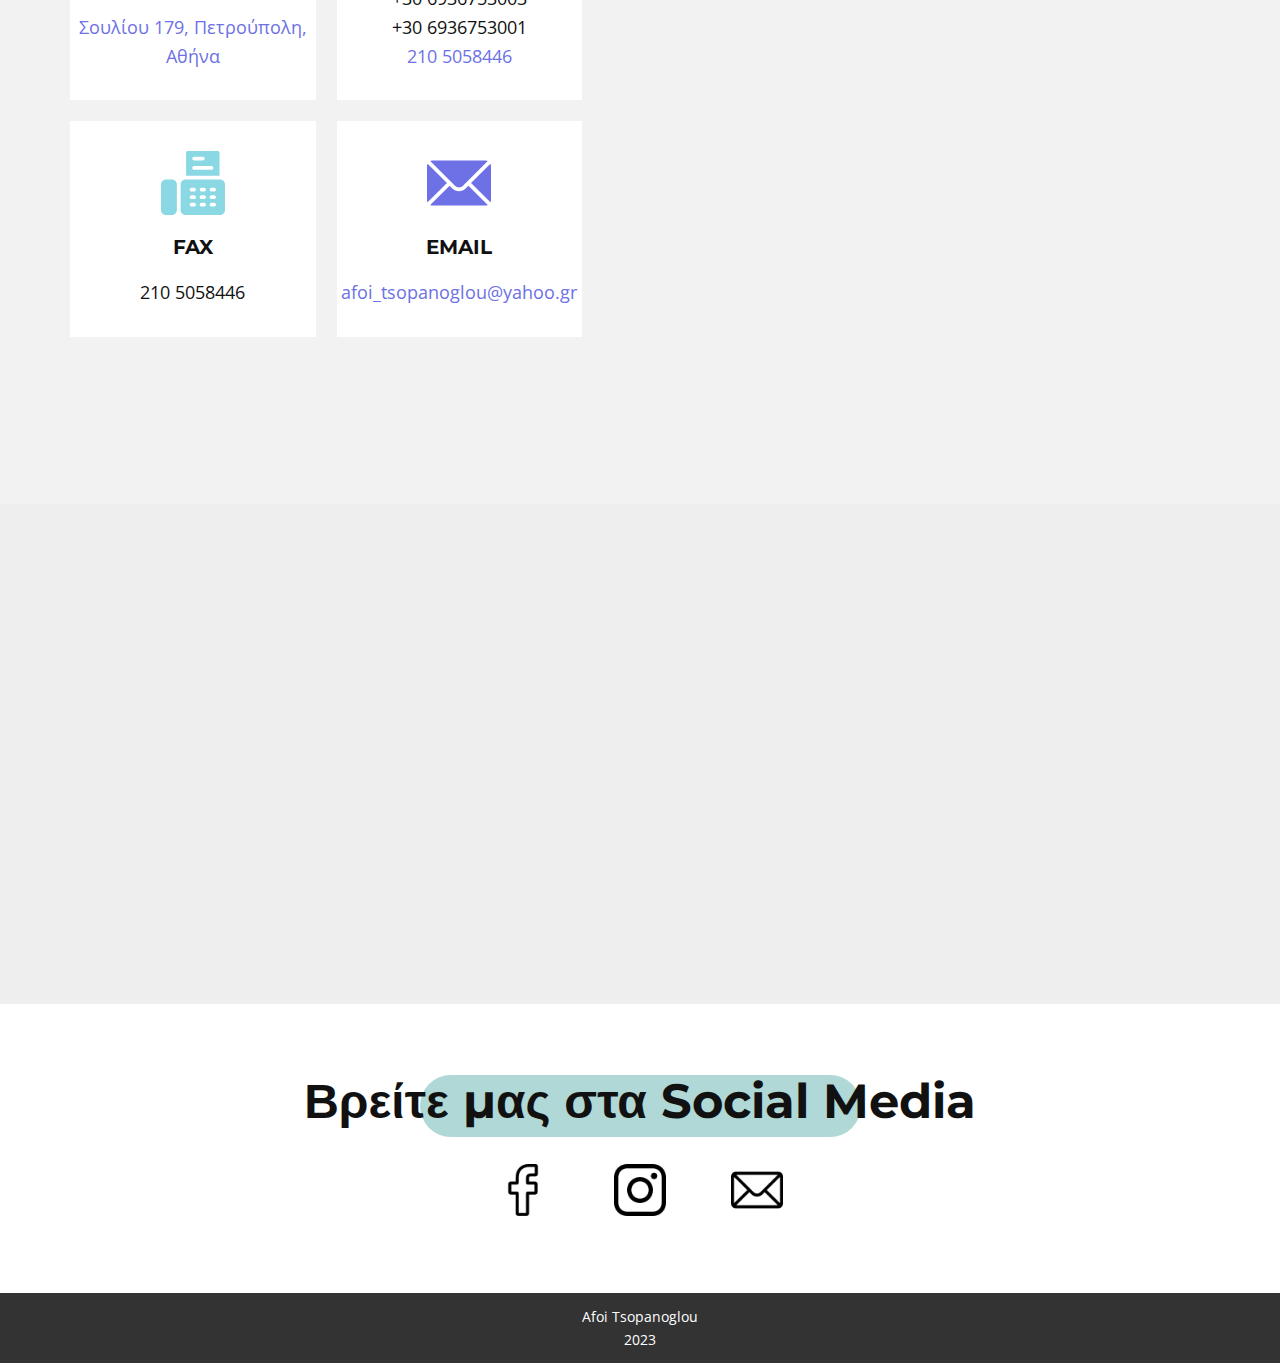
<file: Home.html>
<!DOCTYPE html>
<html style="font-size: 16px;" lang="el-GR"><head>
    <meta name="viewport" content="width=device-width, initial-scale=1.0">
    <meta charset="utf-8">
    <meta name="keywords" content="​​Our latest projects, ​Save more and get visibility for your business, ​Ready for your success?">
    <meta name="description" content="​Βιοτεχνία Χάρτινων και Πλαστικών Τσαντών">
    <title>Home</title>
    <link rel="stylesheet" href="nicepage.css" media="screen">
<link rel="stylesheet" href="Home.css" media="screen">
    <script class="u-script" type="text/javascript" src="jquery.js" defer=""></script>
    <script class="u-script" type="text/javascript" src="nicepage.js" defer=""></script>
    <meta name="generator" content="Nicepage 5.8.2, nicepage.com">
    <meta name="referrer" content="origin">
    <meta property="og:title" content="Αφοι Τσοπάνογλου">
    <meta property="og:description" content="​Βιοτεχνία Χάρτινων και Πλαστικών Τσαντών">
    <meta property="og:image" content="images/Screenshot2023-04-10151637.png">
    <link id="u-theme-google-font" rel="stylesheet" href="https://fonts.googleapis.com/css?family=Roboto:100,100i,300,300i,400,400i,500,500i,700,700i,900,900i|Open+Sans:300,300i,400,400i,500,500i,600,600i,700,700i,800,800i">
    <link id="u-page-google-font" rel="stylesheet" href="https://fonts.googleapis.com/css?family=Roboto:100,100i,300,300i,400,400i,500,500i,700,700i,900,900i|Montserrat:100,100i,200,200i,300,300i,400,400i,500,500i,600,600i,700,700i,800,800i,900,900i|Roboto+Condensed:300,300i,400,400i,700,700i|Lato:100,100i,300,300i,400,400i,700,700i,900,900i|Titillium+Web:200,200i,300,300i,400,400i,600,600i,700,700i,900">
    
    
    
    
    
    
    
    
    
    
    
    
    <script type="application/ld+json">{
		"@context": "http://schema.org",
		"@type": "Organization",
		"name": "AfoiTsopanoglou"
}</script>
    <meta name="theme-color" content="#6d71e5">
    <meta property="og:type" content="website">
  <meta data-intl-tel-input-cdn-path="intlTelInput/"></head>
  <body class="u-body u-xl-mode" data-lang="el" data-lang-en="{&quot;head-title&quot;:&quot;&quot;,&quot;head-keywords&quot;:&quot;​​Our latest projects, ​Save more and get visibility for your business, ​Ready for your success?&quot;,&quot;head-description&quot;:&quot;&quot;}" data-lang-el="{&quot;head-title&quot;:&quot;&quot;,&quot;head-keywords&quot;:&quot;​​Our latest projects, ​Save more and get visibility for your business, ​Ready for your success?&quot;,&quot;head-description&quot;:&quot;&quot;}"><header class="u-clearfix u-container-align-center u-grey-10 u-header u-sticky u-sticky-5f91 u-header" id="sec-4040"><div class="u-clearfix u-sheet u-sheet-1">
        <nav class="u-menu u-menu-one-level u-offcanvas u-menu-1" data-position="">
          <div class="menu-collapse u-custom-font u-font-montserrat" style="font-size: 1rem; letter-spacing: 0px; text-transform: uppercase; font-weight: 400;">
            <a class="u-button-style u-custom-left-right-menu-spacing u-custom-padding-bottom u-custom-text-decoration u-custom-text-hover-color u-custom-text-shadow u-custom-top-bottom-menu-spacing u-nav-link u-text-active-palette-1-base u-text-hover-palette-2-base" href="#" data-lang-en="{&quot;content&quot;:&quot;<svg class=\&quot;u-svg-link\&quot; viewBox=\&quot;0 0 24 24\&quot;><use xmlns:xlink=\&quot;http://www.w3.org/1999/xlink\&quot; xlink:href=\&quot;#menu-hamburger\&quot;></use></svg><svg class=\&quot;u-svg-content\&quot; version=\&quot;1.1\&quot; id=\&quot;menu-hamburger\&quot; viewBox=\&quot;0 0 16 16\&quot; x=\&quot;0px\&quot; y=\&quot;0px\&quot; xmlns:xlink=\&quot;http://www.w3.org/1999/xlink\&quot; xmlns=\&quot;http://www.w3.org/2000/svg\&quot;>    <g>        <rect y=\&quot;1\&quot; width=\&quot;16\&quot; height=\&quot;2\&quot;></rect>        <rect y=\&quot;7\&quot; width=\&quot;16\&quot; height=\&quot;2\&quot;></rect>        <rect y=\&quot;13\&quot; width=\&quot;16\&quot; height=\&quot;2\&quot;></rect>    </g></svg>&quot;,&quot;href&quot;:&quot;#&quot;}" data-lang-el="{&quot;content&quot;:&quot;<svg class=\&quot;u-svg-link\&quot; viewBox=\&quot;0 0 24 24\&quot;><use xmlns:xlink=\&quot;http://www.w3.org/1999/xlink\&quot; xlink:href=\&quot;#menu-hamburger\&quot;></use></svg><svg class=\&quot;u-svg-content\&quot; version=\&quot;1.1\&quot; id=\&quot;menu-hamburger\&quot; viewBox=\&quot;0 0 16 16\&quot; x=\&quot;0px\&quot; y=\&quot;0px\&quot; xmlns:xlink=\&quot;http://www.w3.org/1999/xlink\&quot; xmlns=\&quot;http://www.w3.org/2000/svg\&quot;>    <g>        <rect y=\&quot;1\&quot; width=\&quot;16\&quot; height=\&quot;2\&quot;></rect>        <rect y=\&quot;7\&quot; width=\&quot;16\&quot; height=\&quot;2\&quot;></rect>        <rect y=\&quot;13\&quot; width=\&quot;16\&quot; height=\&quot;2\&quot;></rect>    </g></svg>&quot;,&quot;href&quot;:&quot;#&quot;}">
              <svg class="u-svg-link" viewBox="0 0 24 24"><use xmlns:xlink="http://www.w3.org/1999/xlink" xlink:href="#menu-hamburger"></use></svg>
              <svg class="u-svg-content" version="1.1" id="menu-hamburger" viewBox="0 0 16 16" x="0px" y="0px" xmlns:xlink="http://www.w3.org/1999/xlink" xmlns="http://www.w3.org/2000/svg"><g><rect y="1" width="16" height="2"></rect><rect y="7" width="16" height="2"></rect><rect y="13" width="16" height="2"></rect>
</g></svg>
            </a>
          </div>
          <div class="u-custom-menu u-nav-container">
            <ul class="u-custom-font u-font-montserrat u-nav u-unstyled u-nav-1"><li class="u-nav-item"><a class="u-button-style u-nav-link u-text-active-palette-1-base u-text-hover-palette-1-base" href="Home.html#sec-8868" style="padding: 10px 20px;" data-lang-en="{&quot;content&quot;:&quot;ΑΡΧΙΚΗ&quot;,&quot;href&quot;:&quot;310462641#sec-8868&quot;}" data-lang-el="{&quot;content&quot;:&quot;ΑΡΧΙΚΗ&quot;,&quot;href&quot;:&quot;310462641#sec-8868&quot;}">ΑΡΧΙΚΗ</a>
</li><li class="u-nav-item"><a class="u-button-style u-nav-link u-text-active-palette-1-base u-text-hover-palette-1-base" href="Home.html#carousel_724e" style="padding: 10px 20px;" data-lang-en="{&quot;content&quot;:&quot;GALLERY&quot;,&quot;href&quot;:&quot;310462641#carousel_724e&quot;}" data-lang-el="{&quot;content&quot;:&quot;GALLERY&quot;,&quot;href&quot;:&quot;310462641#carousel_724e&quot;}">GALLERY</a>
</li><li class="u-nav-item"><a class="u-button-style u-nav-link u-text-active-palette-1-base u-text-hover-palette-1-base" href="Home.html#carousel_5d0c" style="padding: 10px 20px;" data-lang-en="{&quot;content&quot;:&quot;E-SHOP&quot;,&quot;href&quot;:&quot;310462641#carousel_5d0c&quot;}" data-lang-el="{&quot;content&quot;:&quot;E-SHOP&quot;,&quot;href&quot;:&quot;310462641#carousel_5d0c&quot;}">E-SHOP</a>
</li><li class="u-nav-item"><a class="u-button-style u-nav-link u-text-active-palette-1-base u-text-hover-palette-1-base" href="Home.html#carousel_d548" style="padding: 10px 20px;" data-lang-en="{&quot;content&quot;:&quot;ΣΧΕΤΙΚΑ ΜΕ ΕΜΑΣ&quot;,&quot;href&quot;:&quot;310462641#carousel_d548&quot;}" data-lang-el="{&quot;content&quot;:&quot;ΣΧΕΤΙΚΑ ΜΕ ΕΜΑΣ&quot;,&quot;href&quot;:&quot;310462641#carousel_d548&quot;}">ΣΧΕΤΙΚΑ ΜΕ ΕΜΑΣ</a>
</li><li class="u-nav-item"><a class="u-button-style u-nav-link u-text-active-palette-1-base u-text-hover-palette-1-base" href="Home.html#carousel_b5f4" style="padding: 10px 20px;" data-lang-en="{&quot;content&quot;:&quot;ΕΠΙΚΟΙΝΩΝΙΑ&quot;,&quot;href&quot;:&quot;310462641#carousel_b5f4&quot;}" data-lang-el="{&quot;content&quot;:&quot;ΕΠΙΚΟΙΝΩΝΙΑ&quot;,&quot;href&quot;:&quot;310462641#carousel_b5f4&quot;}">ΕΠΙΚΟΙΝΩΝΙΑ</a>
</li></ul>
          </div>
          <div class="u-custom-menu u-nav-container-collapse">
            <div class="u-black u-container-style u-inner-container-layout u-opacity u-opacity-95 u-sidenav">
              <div class="u-inner-container-layout u-sidenav-overflow">
                <div class="u-menu-close"></div>
                <ul class="u-align-center u-nav u-popupmenu-items u-unstyled u-nav-2"><li class="u-nav-item"><a class="u-button-style u-nav-link" href="Home.html#sec-8868" data-lang-en="{&quot;content&quot;:&quot;ΑΡΧΙΚΗ&quot;,&quot;href&quot;:&quot;310462641#sec-8868&quot;}" data-lang-el="{&quot;content&quot;:&quot;ΑΡΧΙΚΗ&quot;,&quot;href&quot;:&quot;310462641#sec-8868&quot;}">ΑΡΧΙΚΗ</a>
</li><li class="u-nav-item"><a class="u-button-style u-nav-link" href="Home.html#carousel_724e" data-lang-en="{&quot;content&quot;:&quot;GALLERY&quot;,&quot;href&quot;:&quot;310462641#carousel_724e&quot;}" data-lang-el="{&quot;content&quot;:&quot;GALLERY&quot;,&quot;href&quot;:&quot;310462641#carousel_724e&quot;}">GALLERY</a>
</li><li class="u-nav-item"><a class="u-button-style u-nav-link" href="Home.html#carousel_5d0c" data-lang-en="{&quot;content&quot;:&quot;E-SHOP&quot;,&quot;href&quot;:&quot;310462641#carousel_5d0c&quot;}" data-lang-el="{&quot;content&quot;:&quot;E-SHOP&quot;,&quot;href&quot;:&quot;310462641#carousel_5d0c&quot;}">E-SHOP</a>
</li><li class="u-nav-item"><a class="u-button-style u-nav-link" href="Home.html#carousel_d548" data-lang-en="{&quot;content&quot;:&quot;ΣΧΕΤΙΚΑ ΜΕ ΕΜΑΣ&quot;,&quot;href&quot;:&quot;310462641#carousel_d548&quot;}" data-lang-el="{&quot;content&quot;:&quot;ΣΧΕΤΙΚΑ ΜΕ ΕΜΑΣ&quot;,&quot;href&quot;:&quot;310462641#carousel_d548&quot;}">ΣΧΕΤΙΚΑ ΜΕ ΕΜΑΣ</a>
</li><li class="u-nav-item"><a class="u-button-style u-nav-link" href="Home.html#carousel_b5f4" data-lang-en="{&quot;content&quot;:&quot;ΕΠΙΚΟΙΝΩΝΙΑ&quot;,&quot;href&quot;:&quot;310462641#carousel_b5f4&quot;}" data-lang-el="{&quot;content&quot;:&quot;ΕΠΙΚΟΙΝΩΝΙΑ&quot;,&quot;href&quot;:&quot;310462641#carousel_b5f4&quot;}">ΕΠΙΚΟΙΝΩΝΙΑ</a>
</li></ul>
              </div>
            </div>
            <div class="u-black u-menu-overlay u-opacity u-opacity-70"></div>
          </div>
        </nav>
      </div></header>
    <section class="u-clearfix u-section-1" id="sec-8868">
      <div class="u-clearfix u-sheet u-sheet-1">
        <div class="u-palette-4-base u-radius-50 u-shape u-shape-round u-shape-1"></div>
        <h2 class="u-align-center-lg u-align-center-xl u-custom-font u-font-georgia u-text u-text-1" data-lang-en="Αφοι Τσοπάνογλο​υ" data-lang-el="Αφοι Τσοπάνογλο​υ">Αφοι Τσοπάνογλο​υ</h2>
        <p class="u-align-center-lg u-align-center-xl u-custom-font u-font-roboto u-text u-text-default u-text-2" data-lang-en="​Βιοτεχνία Χάρτινων και Πλαστικών Τσαντών" data-lang-el="​Βιοτεχνία Χάρτινων και Πλαστικών Τσαντών"> Βιοτεχνία Χάρτινων και Πλαστικών Τσαντών</p>
        <a href="tel:+306936753003" class="u-align-center-lg u-align-center-xl u-btn u-button-style u-custom-font u-font-roboto u-hover-feature u-btn-1" data-lang-en="{&quot;content&quot;:&quot;ΖΗΤΗΣΕ ΠΡΟΣΦΟΡΑ&quot;,&quot;href&quot;:&quot;tel:+306936753003&quot;}" data-lang-el="{&quot;content&quot;:&quot;ΖΗΤΗΣΕ ΠΡΟΣΦΟΡΑ&quot;,&quot;href&quot;:&quot;tel:+306936753003&quot;}">ΖΗΤΗΣΕ ΠΡΟΣΦΟΡΑ</a>
        <div class="u-clearfix u-expanded-width-lg u-expanded-width-md u-expanded-width-sm u-expanded-width-xs u-gutter-14 u-layout-custom-sm u-layout-custom-xs u-layout-wrap u-layout-wrap-1">
          <div class="u-layout">
            <div class="u-layout-row">
              <div class="u-container-style u-layout-cell u-size-20-lg u-size-20-md u-size-20-sm u-size-20-xl u-size-60-xs u-layout-cell-1">
                <div class="u-container-layout u-container-layout-1">
                  <img class="u-expanded-width-lg u-expanded-width-xl u-image u-image-round u-radius-50 lazyload u-image-1" alt="" data-image-width="1024" data-image-height="1024" data-animation-name="customAnimationIn" data-animation-duration="2000" data-lang-en="" data-lang-el="" data-src="images/DALLE2023-04-0914.27.27-PaperBagswithCyanbackground.Realistic.png">
                  <a href="Page-1.html" class="u-align-center u-border-none u-btn u-button-style u-custom-font u-font-roboto u-hover-feature u-btn-2" data-animation-name="customAnimationIn" data-animation-duration="750" data-animation-direction="" data-animation-delay="1500" data-lang-en="{&quot;content&quot;:&quot;ΧΑΡΤΙΝΕΣ ΤΣΑΝΤΕΣ&quot;,&quot;href&quot;:&quot;95252228&quot;}" data-lang-el="{&quot;content&quot;:&quot;ΧΑΡΤΙΝΕΣ ΤΣΑΝΤΕΣ&quot;,&quot;href&quot;:&quot;95252228&quot;}">ΧΑΡΤΙΝΕΣ ΤΣΑΝΤΕΣ</a>
                </div>
              </div>
              <div class="u-container-style u-layout-cell u-size-20-lg u-size-20-md u-size-20-sm u-size-20-xl u-size-60-xs u-layout-cell-2">
                <div class="u-container-layout u-container-layout-2">
                  <img class="u-expanded-width-lg u-expanded-width-md u-expanded-width-sm u-expanded-width-xl u-image u-image-round u-radius-50 lazyload u-image-2" alt="" data-image-width="1024" data-image-height="1024" data-animation-name="customAnimationIn" data-animation-duration="2000" data-lang-en="" data-lang-el="" data-src="images/DALLE2023-04-0914.28.46-ProfessionalPrinterswithvividredbackground.Realistic.png">
                  <a href="Page-2.html" class="u-align-center u-border-none u-btn u-button-style u-custom-font u-font-roboto u-hover-feature u-btn-3" data-animation-name="customAnimationIn" data-animation-duration="750" data-animation-direction="" data-animation-delay="1500" data-lang-en="{&quot;content&quot;:&quot;ΨΗΦΙΑΚΕΣ ΕΚΤΥΠΩΣΕΙΣ&quot;,&quot;href&quot;:&quot;585823472&quot;}" data-lang-el="{&quot;content&quot;:&quot;ΨΗΦΙΑΚΕΣ ΕΚΤΥΠΩΣΕΙΣ&quot;,&quot;href&quot;:&quot;585823472&quot;}">ΨΗΦΙΑΚΕΣ ΕΚΤΥΠΩΣΕΙΣ</a>
                </div>
              </div>
              <div class="u-container-style u-layout-cell u-size-20-lg u-size-20-md u-size-20-sm u-size-20-xl u-size-60-xs u-layout-cell-3">
                <div class="u-container-layout u-container-layout-3">
                  <img class="u-expanded-width-lg u-expanded-width-md u-expanded-width-sm u-expanded-width-xl u-image u-image-round u-radius-50 lazyload u-image-3" alt="" data-image-width="1024" data-image-height="1024" data-animation-name="customAnimationIn" data-animation-duration="2000" data-animation-direction="X" data-lang-en="" data-lang-el="" data-src="images/DALLE2023-04-0914.33.27-ProfesionalPrintersprintingwithoutpeople.Cyanbackground.png">
                  <a href="Page-3.html" class="u-align-center u-border-none u-btn u-button-style u-custom-font u-font-roboto u-hover-feature u-btn-4" data-animation-name="customAnimationIn" data-animation-duration="750" data-animation-direction="" data-animation-delay="1500" data-lang-en="{&quot;content&quot;:&quot;​ΤΥΠΟΓΡΑΦΙΚΕΣ ΕΡΓΑΣΙΕΣ&quot;,&quot;href&quot;:&quot;158149158&quot;}" data-lang-el="{&quot;content&quot;:&quot;​ΤΥΠΟΓΡΑΦΙΚΕΣ ΕΡΓΑΣΙΕΣ&quot;,&quot;href&quot;:&quot;158149158&quot;}"> ΤΥΠΟΓΡΑΦΙΚΕΣ ΕΡΓΑΣΙΕΣ</a>
                </div>
              </div>
            </div>
          </div>
        </div>
      </div>
      
      
      
      
    </section>
    <section class="u-clearfix u-palette-4-light-3 u-section-2" id="sec-9476">
      <div class="u-clearfix u-sheet u-sheet-1">
        <div class="u-clearfix u-expanded-width u-gutter-0 u-layout-wrap u-layout-wrap-1">
          <div class="u-gutter-0 u-layout">
            <div class="u-layout-col">
              <div class="u-size-30">
                <div class="u-layout-row">
                  <div class="u-container-style u-layout-cell u-size-40 u-layout-cell-1">
                    <div class="u-container-layout u-valign-middle-xs u-container-layout-1">
                      <div class="u-align-left u-container-align-center-sm u-container-align-center-xs u-container-align-left-lg u-container-align-left-md u-container-align-left-xl u-container-style u-expanded-width-sm u-expanded-width-xs u-group u-palette-1-dark-1 u-radius-50 u-shape-round u-group-1" data-animation-name="customAnimationIn" data-animation-duration="2000">
                        <div class="u-container-layout u-valign-middle u-container-layout-2">
                          <h2 class="u-custom-font u-text u-text-default u-text-font u-text-1" data-lang-en="​Ανανεωμένα μηχανήματα για εκτυπώσεις υψηλής ποιότητας​" data-lang-el="​Ανανεωμένα μηχανήματα για εκτυπώσεις υψηλής ποιότητας​"> Ανανεωμένα μηχανήματα για εκτυπώσεις υψηλής ποιότητας </h2>
                        </div>
                      </div>
                    </div>
                  </div>
                  <div class="u-container-align-center u-container-style u-image u-image-round u-layout-cell u-radius-50 u-size-20 lazyload u-image-1" data-image-width="1024" data-image-height="1024" data-bg="url(&quot;images/DALLE2023-04-1719.33.23-LuxuryPaperBagscyanbackground.png&quot;)">
                    <div class="u-container-layout u-container-layout-3"></div>
                  </div>
                </div>
              </div>
              <div class="u-size-30">
                <div class="u-layout-row">
                  <div class="u-container-align-center-xl u-container-style u-layout-cell u-size-20 u-layout-cell-3">
                    <div class="u-container-layout u-valign-top-sm u-valign-top-xl u-container-layout-4">
                      <div class="u-container-align-left-lg u-container-align-left-md u-container-align-left-xl u-container-style u-expanded-width-md u-expanded-width-sm u-expanded-width-xl u-expanded-width-xs u-group u-palette-4-base u-radius-50 u-shape-round u-group-2" data-animation-name="customAnimationIn" data-animation-duration="2000">
                        <div class="u-container-layout u-container-layout-5"><span class="u-align-center-sm u-align-center-xs u-align-left-lg u-align-left-md u-align-left-xl u-file-icon u-icon u-icon-circle u-text-palette-4-dark-1 u-white u-icon-1"><img src="images/126515-69c47659.png" alt=""></span>
                          <h5 class="u-align-center-sm u-align-center-xs u-align-left-lg u-align-left-md u-align-left-xl u-custom-font u-font-roboto u-text u-text-default u-text-2" data-lang-en="​Χάρτινες Τσάντες" data-lang-el="​Χάρτινες Τσάντες"> Χάρτινες Τσάντες</h5>
                          <ul class="u-align-center-sm u-align-center-xs u-align-left-lg u-align-left-md u-align-left-xl u-text u-text-default-lg u-text-default-md u-text-default-xl u-text-3" data-lang-en="<li><div class=&quot;hidden u-list-icon u-block-78fb-52&quot; style=&quot;&quot;></div>Τσάντες Πολυτελείας</li><li><div class=&quot;hidden u-list-icon u-block-78fb-53&quot; style=&quot;&quot;></div>Οικολογικές Τσάντες</li><li><div class=&quot;hidden u-list-icon u-block-78fb-63&quot; style=&quot;&quot;></div>Πάνινες Τσάντες</li>" data-lang-el="<li><div class=&quot;hidden u-list-icon u-block-78fb-52&quot; style=&quot;&quot;></div>Τσάντες Πολυτελείας</li><li><div class=&quot;hidden u-list-icon u-block-78fb-53&quot; style=&quot;&quot;></div>Οικολογικές Τσάντες</li><li><div class=&quot;hidden u-list-icon u-block-78fb-63&quot; style=&quot;&quot;></div>Πάνινες Τσάντες</li>">
                            <li>Τσάντες Πολυτελείας</li>
                            <li>Οικολογικές Τσάντες</li>
                            <li>Πάνινες Τσάντες</li>
                          </ul>
                        </div>
                      </div>
                    </div>
                  </div>
                  <div class="u-container-style u-layout-cell u-size-20 u-layout-cell-4">
                    <div class="u-container-layout u-valign-top-lg u-valign-top-md u-valign-top-xl u-container-layout-6">
                      <div class="u-container-style u-expanded-width-lg u-expanded-width-md u-expanded-width-sm u-expanded-width-xs u-group u-palette-5-base u-radius-50 u-shape-round u-group-3" data-animation-name="customAnimationIn" data-animation-duration="2000">
                        <div class="u-container-layout u-container-layout-7"><span class="u-align-left u-file-icon u-icon u-icon-circle u-white u-icon-2"><img src="images/2891455.png" alt=""></span>
                          <h5 class="u-align-left u-custom-font u-font-roboto u-text u-text-black u-text-default-lg u-text-default-md u-text-default-sm u-text-default-xl u-text-4" data-lang-en="​Ψηφιακές Εκτυπώσεις" data-lang-el="​Ψηφιακές Εκτυπώσεις"> Ψηφιακές Εκτυπώσεις</h5>
                          <ul class="u-align-left u-text u-text-black u-text-default-lg u-text-default-md u-text-default-sm u-text-default-xl u-text-5" data-lang-en="<li><div class=&quot;hidden u-list-icon u-block-78fb-55&quot; style=&quot;&quot;></div>Αυτοκόλλητα βιτρίνας</li><li><div class=&quot;hidden u-list-icon u-block-78fb-56&quot; style=&quot;&quot;></div>Εκτυπώσεις σε μουσαμά</li><li><div class=&quot;hidden u-list-icon u-block-78fb-57&quot; style=&quot;&quot;></div>Διάτριτα βιτρίνας</li>" data-lang-el="<li><div class=&quot;hidden u-list-icon u-block-78fb-55&quot; style=&quot;&quot;></div>Αυτοκόλλητα βιτρίνας</li><li><div class=&quot;hidden u-list-icon u-block-78fb-56&quot; style=&quot;&quot;></div>Εκτυπώσεις σε μουσαμά</li><li><div class=&quot;hidden u-list-icon u-block-78fb-57&quot; style=&quot;&quot;></div>Διάτριτα βιτρίνας</li>">
                            <li>Αυτοκόλλητα βιτρίνας</li>
                            <li>Εκτυπώσεις σε μουσαμά</li>
                            <li>Διάτριτα βιτρίνας</li>
                          </ul>
                        </div>
                      </div>
                    </div>
                  </div>
                  <div class="u-container-style u-layout-cell u-size-20 u-layout-cell-5">
                    <div class="u-container-layout u-valign-middle-sm u-valign-middle-xl u-valign-middle-xs u-valign-top-lg u-valign-top-md u-container-layout-8">
                      <div class="u-container-style u-expanded-width-lg u-expanded-width-md u-expanded-width-sm u-group u-palette-3-base u-radius-50 u-shape-round u-group-4" data-animation-name="customAnimationIn" data-animation-duration="2000">
                        <div class="u-container-layout u-valign-bottom-sm u-container-layout-9"><span class="u-align-left u-file-icon u-icon u-icon-circle u-text-palette-3-dark-1 u-white u-icon-3"><img src="images/1831778-77094613.png" alt=""></span>
                          <h5 class="u-align-left u-custom-font u-font-roboto u-text u-text-6" data-lang-en="Τυπογραφικές Εργασίες" data-lang-el="Τυπογραφικές Εργασίες">Τυπογραφικές Εργασίες</h5>
                          <ul class="u-align-left u-text u-text-7" data-lang-en="<li><div class=&quot;hidden u-list-icon u-block-78fb-58&quot; style=&quot;&quot;></div>Προσπέκτους</li><li><div class=&quot;hidden u-list-icon u-block-78fb-59&quot; style=&quot;&quot;></div>Folders</li><li><div class=&quot;hidden u-list-icon u-block-78fb-60&quot; style=&quot;&quot;></div>Προσκλητήρια</li><li><div class=&quot;hidden u-list-icon u-block-78fb-61&quot; style=&quot;&quot;></div>Τιμολόγια</li><li><div class=&quot;hidden u-list-icon u-block-78fb-62&quot; style=&quot;&quot;></div>Εταιρική ταυτότητα</li>" data-lang-el="<li><div class=&quot;hidden u-list-icon u-block-78fb-58&quot; style=&quot;&quot;></div>Προσπέκτους</li><li><div class=&quot;hidden u-list-icon u-block-78fb-59&quot; style=&quot;&quot;></div>Folders</li><li><div class=&quot;hidden u-list-icon u-block-78fb-60&quot; style=&quot;&quot;></div>Προσκλητήρια</li><li><div class=&quot;hidden u-list-icon u-block-78fb-61&quot; style=&quot;&quot;></div>Τιμολόγια</li><li><div class=&quot;hidden u-list-icon u-block-78fb-62&quot; style=&quot;&quot;></div>Εταιρική ταυτότητα</li>">
                            <li>Προσπέκτους</li>
                            <li>Folders</li>
                            <li>Προσκλητήρια</li>
                            <li>Τιμολόγια</li>
                            <li>Εταιρική ταυτότητα</li>
                          </ul>
                        </div>
                      </div>
                    </div>
                  </div>
                </div>
              </div>
            </div>
          </div>
        </div>
      </div>
    </section>
    <section class="u-clearfix u-white u-section-3" id="sec-a468">
      <div class="u-clearfix u-sheet u-valign-middle-md u-valign-middle-sm u-valign-middle-xs u-sheet-1">
        <div class="u-expanded-width u-list u-list-1">
          <div class="u-repeater u-repeater-1">
            <div class="u-container-style u-list-item u-repeater-item">
              <div class="u-container-layout u-similar-container u-container-layout-1">
                <h3 class="u-align-center u-custom-font u-font-montserrat u-text u-text-palette-3-base u-text-1" data-animation-name="counter" data-animation-event="scroll" data-animation-duration="3000" data-lang-en="300+" data-lang-el="300+">300+</h3>
                <h5 class="u-align-center u-custom-font u-font-roboto u-text u-text-2" data-lang-en="Συνεργασίες" data-lang-el="Συνεργασίες">Συνεργασίες</h5>
              </div>
            </div>
            <div class="u-container-align-center u-container-style u-list-item u-repeater-item">
              <div class="u-container-layout u-similar-container u-container-layout-2">
                <h3 class="u-align-center u-custom-font u-font-montserrat u-text u-text-palette-3-base u-text-3" data-animation-name="counter" data-animation-event="scroll" data-animation-duration="3000" data-lang-en="25+" data-lang-el="25+">25+</h3>
                <h5 class="u-align-center u-custom-font u-font-roboto u-text u-text-4" data-lang-en="Χρόνια στον χώρο" data-lang-el="Χρόνια στον χώρο">Χρόνια στον χώρο</h5>
              </div>
            </div>
            <div class="u-container-align-center u-container-style u-list-item u-repeater-item">
              <div class="u-container-layout u-similar-container u-container-layout-3">
                <h3 class="u-align-center u-custom-font u-font-montserrat u-text u-text-palette-3-base u-text-5" data-animation-name="counter" data-animation-event="scroll" data-animation-duration="3000" data-lang-en="200+" data-lang-el="200+">200+</h3>
                <h5 class="u-align-center u-custom-font u-font-roboto u-text u-text-6" data-lang-en="Πελάτες" data-lang-el="Πελάτες">Πελάτες</h5>
              </div>
            </div>
            <div class="u-container-style u-list-item u-repeater-item">
              <div class="u-container-layout u-similar-container u-container-layout-4">
                <h3 class="u-align-center u-custom-font u-font-montserrat u-text u-text-palette-3-base u-text-7" data-animation-name="counter" data-animation-event="scroll" data-animation-duration="3000" data-lang-en="9" data-lang-el="9">9</h3>
                <h5 class="u-align-center u-custom-font u-font-roboto u-text u-text-8" data-lang-en="Διακρίσεις" data-lang-el="Διακρίσεις">Διακρίσεις</h5>
              </div>
            </div>
          </div>
        </div>
      </div>
    </section>
    <section class="u-clearfix u-custom-color-4 u-lightbox u-section-4" id="carousel_724e">
      <div class="u-clearfix u-sheet u-valign-middle-xs u-sheet-1">
        <div class="u-palette-1-base u-radius-50 u-shape u-shape-round u-shape-1"></div>
        <h2 class="u-custom-font u-font-roboto-condensed u-text u-text-1" data-lang-en="Μερικές απο τις δουλειές μας" data-lang-el="Μερικές απο τις δουλειές μας">Μερικές απο τις δουλειές μας</h2>
        <div class="u-clearfix u-expanded-width u-gutter-14 u-layout-wrap u-layout-wrap-1">
          <div class="u-layout">
            <div class="u-layout-col">
              <div class="u-size-30">
                <div class="u-layout-row">
                  <div class="u-container-align-center u-container-style u-effect-fade u-hover-box u-image u-layout-cell u-radius-50 u-size-27 lazyload u-image-1" data-animation-name="customAnimationIn" data-animation-duration="2000" data-image-width="1500" data-image-height="1000" data-bg="url(&quot;images/as-everything-control-all-fine-gesture-wears-spectacles-jumper-poses-against-pink-wall-says-i-got-this-guarantees-something.jpg&quot;)">
                    <div class="u-back-slide u-container-layout u-valign-middle-sm u-valign-middle-xs u-container-layout-1"></div>
                    <div class="u-black u-container-layout u-opacity u-opacity-25 u-over-slide u-container-layout-2"></div>
                  </div>
                  <div class="u-container-align-center u-container-style u-effect-fade u-hover-box u-image u-layout-cell u-radius-50 u-size-33 lazyload u-image-2" data-animation-name="customAnimationIn" data-animation-duration="2000" data-image-width="1500" data-image-height="1028" data-bg="url(&quot;images/person-using-laptop1.jpg&quot;)">
                    <div class="u-back-slide u-container-layout u-valign-middle-sm u-valign-middle-xs u-container-layout-3" data-image-width="626" data-image-height="417"></div>
                    <div class="u-black u-container-layout u-opacity u-opacity-25 u-over-slide u-container-layout-4"></div>
                  </div>
                </div>
              </div>
              <div class="u-size-30">
                <div class="u-layout-row">
                  <div class="u-container-align-center u-container-style u-effect-fade u-hover-box u-image u-layout-cell u-radius-50 u-size-34-md u-size-34-sm u-size-34-xs u-size-40-lg u-size-40-xl lazyload u-image-3" data-animation-name="customAnimationIn" data-animation-duration="2000" data-image-width="1500" data-image-height="913" data-bg="url(&quot;images/business-people-using-digital-devices-isolated-white-background.jpg&quot;)">
                    <div class="u-back-slide u-container-layout u-valign-top-xs u-container-layout-5" data-image-width="1024" data-image-height="1024"></div>
                    <div class="u-black u-container-layout u-opacity u-opacity-25 u-over-slide u-container-layout-6"></div>
                  </div>
                  <div class="u-align-center u-container-align-center-xs u-container-style u-layout-cell u-palette-1-base u-radius-50 u-size-20-lg u-size-20-xl u-size-26-md u-size-26-sm u-size-26-xs u-layout-cell-4">
                    <div class="u-container-layout u-container-layout-7">
                      <h5 class="u-text u-text-2" data-lang-en="Περισσότερο Φωτογραφικό Υλικό" data-lang-el="Περισσότερο Φωτογραφικό Υλικό">Περισσότερο Φωτογραφικό Υλικό</h5>
                      <a href="Gallery.html" class="u-border-none u-btn u-button-style u-custom-font u-font-roboto u-grey-75 u-hover-feature u-hover-grey-80 u-btn-1" data-lang-en="{&quot;content&quot;:&quot;ΕΔΩ&quot;,&quot;href&quot;:&quot;985805300&quot;}" data-lang-el="{&quot;content&quot;:&quot;ΕΔΩ&quot;,&quot;href&quot;:&quot;985805300&quot;}">ΕΔΩ</a>
                    </div>
                  </div>
                </div>
              </div>
            </div>
          </div>
        </div>
      </div>
      
    </section>
    <section class="u-align-center u-clearfix u-white u-section-5" id="carousel_5d0c">
      <div class="u-clearfix u-sheet u-sheet-1">
        <div class="u-palette-5-base u-radius-50 u-shape u-shape-round u-shape-1"></div>
        <h2 class="u-custom-font u-font-roboto-condensed u-text u-text-1" data-lang-en="Κατάστημα" data-lang-el="Κατάστημα">Κατάστημα</h2>
        <div class="u-border-14 u-border-palette-1-base u-container-style u-group u-radius-50 u-shape-round u-group-1">
          <div class="u-container-layout u-valign-middle-lg u-valign-middle-md u-valign-middle-xl u-container-layout-1">
            <div class="u-container-style u-group u-white u-group-2">
              <div class="u-container-layout u-valign-middle-lg u-valign-middle-md u-valign-middle-xl u-container-layout-2">
                <h3 class="u-custom-font u-font-montserrat u-text u-text-black u-text-2" data-lang-en="ΕΞΕΡΕΥΝΗΣΕ ΤΟ&amp;nbsp;<br>E-SHOP ΜΑΣ&amp;nbsp;" data-lang-el="ΕΞΕΡΕΥΝΗΣΕ ΤΟ&amp;nbsp;<br>E-SHOP ΜΑΣ&amp;nbsp;">ΕΞΕΡΕΥΝΗΣΕ ΤΟ&nbsp;<br>E-SHOP ΜΑΣ&nbsp;
                </h3>
              </div>
            </div>
          </div>
        </div>
        <div class="u-clearfix u-group-elements u-group-elements-1" data-animation-name="customAnimationIn" data-animation-duration="2000" data-animation-direction="X">
          <img class="u-expanded-width u-image u-image-round u-preserve-proportions u-radius-50 lazyload u-image-1" alt="" data-image-width="1024" data-image-height="1024" data-lang-en="" data-lang-el="" data-src="images/DALLE2023-04-0914.39.32-E-Shop.Colrfulbackgrounds.png">
          <a href="E-Shop.html" class="u-align-center u-border-none u-btn u-button-style u-custom-font u-font-roboto u-hover-feature u-btn-1" data-animation-name="customAnimationIn" data-animation-duration="750" data-animation-direction="" data-animation-delay="1500" target="_blank" data-lang-en="{&quot;content&quot;:&quot;E-SHOP&quot;,&quot;href&quot;:&quot;243129889&quot;}" data-lang-el="{&quot;content&quot;:&quot;E-SHOP&quot;,&quot;href&quot;:&quot;243129889&quot;}">E-SHOP</a>
        </div>
      </div>
      
    </section>
    <section class="u-clearfix u-custom-color-4 u-section-6" id="carousel_d548">
      <div class="u-clearfix u-sheet u-valign-middle-sm u-sheet-1">
        <div class="u-custom-color-3 u-radius-50 u-shape u-shape-round u-shape-1"></div>
        <h2 class="u-custom-font u-font-roboto-condensed u-text u-text-1" data-lang-en="Σχετικά με ​εμάς" data-lang-el="Σχετικά με ​εμάς">Σχετικά με ​εμάς</h2>
        <div class="u-clearfix u-expanded-width u-gutter-16 u-layout-wrap u-layout-wrap-1">
          <div class="u-gutter-0 u-layout">
            <div class="u-layout-col">
              <div class="u-size-20">
                <div class="u-layout-row">
                  <div class="u-align-center u-container-align-left-lg u-container-align-left-xl u-container-style u-layout-cell u-palette-1-base u-radius-50 u-size-19-md u-size-19-sm u-size-19-xs u-size-20-lg u-size-20-xl u-layout-cell-1" data-animation-name="customAnimationIn" data-animation-duration="2000" data-animation-out="1">
                    <div class="u-container-layout u-container-layout-1">
                      <p class="u-text u-text-default-lg u-text-default-xl u-text-2" data-lang-en="​<span style=&quot;font-weight: 400;&quot;>Από το 1993, η εταιρεία Αφοι Τσοπάνογλου παρέχει εξαιρετικές υπηρεσίες στους πελάτες της, στον τομέα των χάρτινων τσαντών και συσκευασιών. Με έμφαση</span> στην ποιότητα, την καινοτομία και την ικανοποίηση των πελατών, <span style=&quot;font-weight: 400;&quot;>η εταιρεία μας έχει εξελιχθεί σε ένα από τα πιο αξιόπιστα ονόματα στον κλάδο.</span>" data-lang-el="​<span style=&quot;font-weight: 400;&quot;>Από το 1993, η εταιρεία Αφοι Τσοπάνογλου παρέχει εξαιρετικές υπηρεσίες στους πελάτες της, στον τομέα των χάρτινων τσαντών και συσκευασιών. Με έμφαση</span> στην ποιότητα, την καινοτομία και την ικανοποίηση των πελατών, <span style=&quot;font-weight: 400;&quot;>η εταιρεία μας έχει εξελιχθεί σε ένα από τα πιο αξιόπιστα ονόματα στον κλάδο.</span>">
                        <span style="font-weight: 400;">Από το 1993, η εταιρεία Αφοι Τσοπάνογλου παρέχει εξαιρετικές υπηρεσίες στους πελάτες της, στον τομέα των χάρτινων τσαντών και συσκευασιών. Με έμφαση</span> στην ποιότητα, την καινοτομία και την ικανοποίηση των πελατών, <span style="font-weight: 400;">η εταιρεία μας έχει εξελιχθεί σε ένα από τα πιο αξιόπιστα ονόματα στον κλάδο.</span>
                      </p>
                    </div>
                  </div>
                  <div class="u-align-justify u-container-style u-layout-cell u-palette-4-base u-radius-50 u-size-40-lg u-size-40-xl u-size-41-md u-size-41-sm u-size-41-xs u-layout-cell-2" data-animation-name="customAnimationIn" data-animation-duration="2000" data-animation-out="1">
                    <div class="u-container-layout u-valign-top-lg u-valign-top-xl u-container-layout-2">
                      <ul class="u-text u-text-3" data-lang-en="<li><div class=&quot;hidden u-list-icon u-block-66ab-48&quot; style=&quot;&quot;></div>​Το ιδιόκτητο κτήριο μας, παρέχει τον χώρο, τις υποδομές και τους πόρους που απαιτούνται για να εξυπηρετήσουμε τους πελάτες μας με τον πιο αποτελεσματικό τρόπο.</li><li data-block-type=&quot;&quot;><div class=&quot;hidden u-list-icon u-block-66ab-49&quot; style=&quot;&quot;></div>Με τα χρόνια, έχουμε επενδύσει σε σύγχρονη τεχνολογία και εξοπλισμό για να διασφαλίσουμε ότι ανταποκρινόμαστε στις εξελισσόμενες ανάγκες των πελατών μας.</li><li><div class=&quot;hidden u-list-icon u-block-66ab-50&quot; style=&quot;&quot;></div>Είτε αναζητάτε οικολογικές τσάντες, προσαρμοσμένες συσκευασίες ή εξειδικευμένα είδη, η ομάδα μας διαθέτει την τεχνογνωσία και την εμπειρία για να προσφέρει λύσεις που ξεπερνούν τις προσδοκίες σας.</li>" data-lang-el="<li><div class=&quot;hidden u-list-icon u-block-66ab-48&quot; style=&quot;&quot;></div>​Το ιδιόκτητο κτήριο μας, παρέχει τον χώρο, τις υποδομές και τους πόρους που απαιτούνται για να εξυπηρετήσουμε τους πελάτες μας με τον πιο αποτελεσματικό τρόπο.</li><li data-block-type=&quot;&quot;><div class=&quot;hidden u-list-icon u-block-66ab-49&quot; style=&quot;&quot;></div>Με τα χρόνια, έχουμε επενδύσει σε σύγχρονη τεχνολογία και εξοπλισμό για να διασφαλίσουμε ότι ανταποκρινόμαστε στις εξελισσόμενες ανάγκες των πελατών μας.</li><li><div class=&quot;hidden u-list-icon u-block-66ab-50&quot; style=&quot;&quot;></div>Είτε αναζητάτε οικολογικές τσάντες, προσαρμοσμένες συσκευασίες ή εξειδικευμένα είδη, η ομάδα μας διαθέτει την τεχνογνωσία και την εμπειρία για να προσφέρει λύσεις που ξεπερνούν τις προσδοκίες σας.</li>">
                        <li> Το ιδιόκτητο κτήριο μας, παρέχει τον χώρο, τις υποδομές και τους πόρους που απαιτούνται για να εξυπηρετήσουμε τους πελάτες μας με τον πιο αποτελεσματικό τρόπο.</li>
                        <li>Με τα χρόνια, έχουμε επενδύσει σε σύγχρονη τεχνολογία και εξοπλισμό για να διασφαλίσουμε ότι ανταποκρινόμαστε στις εξελισσόμενες ανάγκες των πελατών μας.</li>
                        <li>Είτε αναζητάτε οικολογικές τσάντες, προσαρμοσμένες συσκευασίες ή εξειδικευμένα είδη, η ομάδα μας διαθέτει την τεχνογνωσία και την εμπειρία για να προσφέρει λύσεις που ξεπερνούν τις προσδοκίες σας.</li>
                      </ul>
                    </div>
                  </div>
                </div>
              </div>
              <div class="u-size-40">
                <div class="u-layout-row">
                  <div class="u-size-40 u-size-60-md">
                    <div class="u-layout-col">
                      <div class="u-size-60">
                        <div class="u-layout-row">
                          <div class="u-container-style u-layout-cell u-size-60 u-layout-cell-3">
                            <div class="u-container-layout u-container-layout-3">
                              <img class="u-expanded-width-lg u-expanded-width-md u-expanded-width-sm u-expanded-width-xs u-image u-image-round u-radius-50 lazyload u-image-1" alt="" data-image-width="1500" data-image-height="913" data-animation-name="customAnimationIn" data-animation-duration="2000" data-animation-out="1" data-lang-en="" data-lang-el="" data-src="images/business-people-using-digital-devices-isolated-white-background.jpg">
                            </div>
                          </div>
                        </div>
                      </div>
                    </div>
                  </div>
                  <div class="u-size-20 u-size-60-md">
                    <div class="u-layout-col">
                      <div class="u-container-style u-layout-cell u-size-60 u-layout-cell-4">
                        <div class="u-container-layout u-container-layout-4">
                          <div class="u-align-center u-container-style u-expanded-width u-group u-palette-2-base u-radius-30 u-shape-round u-group-1" data-animation-name="customAnimationIn" data-animation-duration="2000" data-animation-out="1">
                            <div class="u-container-layout u-container-layout-5">
                              <p class="u-text u-text-4" data-lang-en="Αναλαμβάνουμε εκτύπωση offset ή ψηφιακή σε επαγγελματικές κάρτες , προσπέκτους, φέϊγ-βολάν, προσκλητήρια γάμων και βαπτίσεων, επιστολόχαρτα, μπλόκ, τιμολόγια Α4, αποδείξεις σε όσα χρώματα επιθυμείτε και φυσικά στις καλύτερες τιμές της αγοράς." data-lang-el="Αναλαμβάνουμε εκτύπωση offset ή ψηφιακή σε επαγγελματικές κάρτες , προσπέκτους, φέϊγ-βολάν, προσκλητήρια γάμων και βαπτίσεων, επιστολόχαρτα, μπλόκ, τιμολόγια Α4, αποδείξεις σε όσα χρώματα επιθυμείτε και φυσικά στις καλύτερες τιμές της αγοράς.">Αναλαμβάνουμε εκτύπωση offset ή ψηφιακή σε επαγγελματικές κάρτες , προσπέκτους, φέϊγ-βολάν, προσκλητήρια γάμων και βαπτίσεων, επιστολόχαρτα, μπλόκ, τιμολόγια Α4, αποδείξεις σε όσα χρώματα επιθυμείτε και φυσικά στις καλύτερες τιμές της αγοράς.</p>
                            </div>
                          </div>
                        </div>
                      </div>
                    </div>
                  </div>
                </div>
              </div>
            </div>
          </div>
        </div>
      </div>
    </section>
    <section class="u-align-center-md u-align-center-sm u-align-center-xs u-clearfix u-section-7" id="sec-2719">
      <div class="u-clearfix u-sheet u-sheet-1">
        <div class="u-custom-color-1 u-radius-50 u-shape u-shape-round u-shape-1"></div>
        <h2 class="u-custom-font u-font-roboto-condensed u-text u-text-1" data-lang-en="Οι πελάτες μας" data-lang-el="Οι πελάτες μας">Οι πελάτες μας</h2>
        <div class="u-expanded-width-lg u-expanded-width-md u-expanded-width-xl u-expanded-width-xs u-list u-list-1">
          <div class="u-repeater u-repeater-1">
            <div class="u-align-center-lg u-align-center-md u-align-center-sm u-align-center-xl u-container-style u-list-item u-repeater-item" data-animation-name="flipIn" data-animation-duration="1000" data-animation-direction="X">
              <div class="u-container-layout u-similar-container u-valign-middle-lg u-valign-middle-md u-valign-middle-xl u-container-layout-1">
                <img alt="" class="u-expanded-width u-image u-image-contain u-image-default lazyload u-image-1" data-image-width="500" data-image-height="135" data-lang-en="" data-lang-el="" data-src="[data-uri]">
              </div>
            </div>
            <div class="u-align-center-sm u-align-center-xs u-container-style u-list-item u-repeater-item" data-animation-name="flipIn" data-animation-duration="1000" data-animation-direction="X">
              <div class="u-container-layout u-similar-container u-valign-middle-lg u-valign-middle-md u-valign-middle-xl u-container-layout-2">
                <img alt="" class="u-expanded-width u-image u-image-contain u-image-default lazyload u-image-2" data-image-width="340" data-image-height="135" data-lang-en="" data-lang-el="" data-src="[data-uri]">
              </div>
            </div>
            <div class="u-align-center-sm u-align-center-xs u-container-style u-list-item u-repeater-item" data-animation-name="flipIn" data-animation-duration="1000" data-animation-direction="X">
              <div class="u-container-layout u-similar-container u-valign-middle-lg u-valign-middle-md u-valign-middle-xl u-container-layout-3">
                <img alt="" class="u-expanded-width u-image u-image-contain u-image-default lazyload u-image-3" data-image-width="500" data-image-height="175" data-lang-en="" data-lang-el="" data-src="[data-uri]">
              </div>
            </div>
            <div class="u-align-center-sm u-align-center-xs u-container-style u-list-item u-repeater-item" data-animation-name="flipIn" data-animation-duration="1000" data-animation-direction="X">
              <div class="u-container-layout u-similar-container u-valign-middle-lg u-valign-middle-md u-valign-middle-xl u-container-layout-4">
                <img alt="" class="u-expanded-width u-image u-image-contain u-image-default lazyload u-image-4" data-image-width="500" data-image-height="135" data-lang-en="" data-lang-el="" data-src="[data-uri]">
              </div>
            </div>
            <div class="u-align-center-sm u-align-center-xs u-container-style u-list-item u-repeater-item" data-animation-name="flipIn" data-animation-duration="1000" data-animation-direction="X">
              <div class="u-container-layout u-similar-container u-valign-middle-lg u-valign-middle-md u-valign-middle-xl u-container-layout-5">
                <img alt="" class="u-expanded-width u-image u-image-contain u-image-default lazyload u-image-5" data-image-width="500" data-image-height="135" data-lang-en="" data-lang-el="" data-src="[data-uri]">
              </div>
            </div>
          </div>
        </div>
      </div>
    </section>
    <section class="u-align-center u-clearfix u-valign-middle-md u-valign-middle-sm u-valign-middle-xs u-section-8" id="carousel_1fb5">
      <img alt="" class="u-expanded-width u-image u-image-default lazyload u-image-1" data-lang-en="" data-lang-el="" data-src="images/aser-min.jpg">
      <div class="u-clearfix u-gutter-40 u-layout-wrap u-layout-wrap-1">
        <div class="u-layout">
          <div class="u-layout-row">
            <div class="u-size-30 u-size-60-md">
              <div class="u-layout-col">
                <div class="u-container-style u-hidden-md u-hidden-sm u-hidden-xs u-layout-cell u-left-cell u-size-40 u-layout-cell-1">
                  <div class="u-container-layout u-container-layout-1"></div>
                </div>
                <div class="u-container-style u-layout-cell u-left-cell u-palette-4-base u-radius-50 u-shape-round u-size-20 u-layout-cell-2" data-href="https://nicepage.com" data-animation-name="customAnimationIn" data-animation-duration="2000" data-animation-out="0">
                  <div class="u-container-layout u-container-layout-2">
                    <h1 class="u-custom-font u-font-lato u-font-titillium-Web u-text u-text-1" data-lang-en="ΚΑΛΕΣΕ ΜΑΣ!" data-lang-el="ΚΑΛΕΣΕ ΜΑΣ!">ΚΑΛΕΣΕ ΜΑΣ!</h1>
                    <p class="u-text u-text-default u-text-2" data-lang-en="Θέλεις να πραγματοποιήσεις κάποια συγκεκριμένη παραγγελία; Μην διστάσεις να μας καλέσεις για να συζητήσουμε οτιδήποτε χρειάζεσαι!" data-lang-el="Θέλεις να πραγματοποιήσεις κάποια συγκεκριμένη παραγγελία; Μην διστάσεις να μας καλέσεις για να συζητήσουμε οτιδήποτε χρειάζεσαι!">Θέλεις να πραγματοποιήσεις κάποια συγκεκριμένη παραγγελία; Μην διστάσεις να μας καλέσεις για να συζητήσουμε οτιδήποτε χρειάζεσαι!</p><span class="u-file-icon u-hover-feature u-icon u-icon-circle u-palette-1-base u-text-white u-icon-1" data-href="tel:6936753003"><img src="images/483947-11583f36.png" alt=""></span>
                  </div>
                </div>
              </div>
            </div>
            <div class="u-size-30 u-size-60-md">
              <div class="u-layout-col">
                <div class="u-container-style u-layout-cell u-palette-2-dark-2 u-radius-50 u-right-cell u-shape-round u-size-20 u-layout-cell-3" data-animation-name="customAnimationIn" data-animation-duration="2000" data-animation-out="0">
                  <div class="u-container-layout u-valign-middle u-container-layout-3"><span class="u-icon u-icon-circle u-text-palette-3-light-3 u-icon-2"><svg class="u-svg-link" preserveAspectRatio="xMidYMin slice" viewBox="0 0 512 512" style=""><use xmlns:xlink="http://www.w3.org/1999/xlink" xlink:href="#svg-3c67"></use></svg><svg class="u-svg-content" viewBox="0 0 512 512" x="0px" y="0px" id="svg-3c67" style="enable-background:new 0 0 512 512;"><g><g><path d="M477.626,230.931c-21.458-21.851-49.904-34.501-80.375-35.812C397.107,193.215,397,190.591,397,187    c0-14.712,11.188-59.665,18.241-84.544L422.458,77h-87.584l-5.867,9.453C326.68,90.203,272,179.852,272,315    c0,66.168,53.832,120,120,120s120-53.832,120-120C512,283.359,499.792,253.503,477.626,230.931z M392,395    c-44.112,0-80-35.888-80-80c0-99.32,32.836-172.834,45.812-198h12.129C364.194,139.584,357,171.041,357,187    c0,12.664,0.94,22.838,5.531,31.33c4.089,7.564,12.641,16.573,30.183,16.669l0.873,0.022C436.824,235.859,472,271.737,472,315    C472,359.112,436.112,395,392,395z"></path>
</g>
</g><g><g><path d="M205.626,230.931c-21.458-21.851-49.904-34.501-80.375-35.812C125.107,193.215,125,190.591,125,187    c0-14.712,11.188-59.665,18.241-84.544L150.458,77H62.874l-5.867,9.453C54.68,90.203,0,179.852,0,315c0,66.168,53.832,120,120,120    s120-53.832,120-120C240,283.359,227.792,253.503,205.626,230.931z M120,395c-44.112,0-80-35.888-80-80    c0-99.32,32.836-172.834,45.812-198h12.129C92.194,139.584,85,171.041,85,187c0,12.664,0.94,22.838,5.531,31.33    c4.089,7.564,12.641,16.573,30.183,16.669l0.873,0.022C164.824,235.859,200,271.737,200,315C200,359.112,164.112,395,120,395z"></path>
</g>
</g></svg></span>
                    <p class="u-large-text u-text u-text-default u-text-variant u-text-3" data-lang-en="Art enables us to find ourselves and lose ourselves at the same time." data-lang-el="Art enables us to find ourselves and lose ourselves at the same time.">Art enables us to find ourselves and lose ourselves at the same time.</p>
                    <p class="u-align-right u-text u-text-4" data-lang-en="- Thomas Merton" data-lang-el="- Thomas Merton">- Thomas Merton</p>
                  </div>
                </div>
                <div class="u-align-center u-container-style u-layout-cell u-right-cell u-size-40 u-layout-cell-4">
                  <div class="u-container-layout u-valign-middle-xs u-container-layout-4">
                    <div class="u-custom-color-1 u-preserve-proportions u-shape u-shape-circle u-shape-1"></div>
                    <div class="u-black u-preserve-proportions u-shape u-shape-circle u-shape-2"></div>
                    <div class="u-custom-color-3 u-preserve-proportions u-shape u-shape-circle u-shape-3"></div>
                    <div class="u-custom-color-2 u-preserve-proportions u-shape u-shape-circle u-shape-4"></div>
                  </div>
                </div>
              </div>
            </div>
          </div>
        </div>
      </div>
      
    </section>
    <section class="u-clearfix u-grey-5 u-section-9" id="carousel_b5f4">
      <div class="u-clearfix u-sheet u-sheet-1">
        <div class="u-palette-2-base u-radius-50 u-shape u-shape-round u-shape-1"></div>
        <h1 class="u-text u-text-1" data-lang-en="Επικοινωνία" data-lang-el="Επικοινωνία">Επικοινωνία</h1>
        <div class="u-align-center u-container-style u-expanded-width-xs u-group u-palette-2-base u-radius-50 u-shape-round u-group-1" data-animation-name="customAnimationIn" data-animation-duration="2000" data-animation-direction="X" data-animation-out="0">
          <div class="u-container-layout u-container-layout-1">
            <div class="u-align-left u-form u-form-1">
              <form action="https://forms.nicepagesrv.com/v2/form/process" class="u-clearfix u-form-spacing-30 u-form-vertical u-inner-form" style="padding: 10px;" source="email" name="form">
                <div class="u-form-group u-form-name">
                  <label class="u-label u-label-1" data-lang-en="Ονοματεπώνυμο" data-lang-el="Ονοματεπώνυμο">Ονοματεπώνυμο</label>
                  <input type="text" id="name-5a14" name="name" class="u-custom-font u-heading-font u-input u-input-rectangle u-radius-33 u-text-black" required="" data-lang-en="" data-lang-el="">
                </div>
                <div class="u-form-group u-form-group-2">
                  <label class="u-label u-label-2" data-lang-en="Τηλέφωνο Επικοινωνίας" data-lang-el="Τηλέφωνο Επικοινωνίας">Τηλέφωνο Επικοινωνίας</label>
                  <input type="text" id="text-38b5" name="text" class="u-custom-font u-heading-font u-input u-input-rectangle u-radius-33 u-text-black" required="required" data-lang-en="" data-lang-el="">
                </div>
                <div class="u-form-email u-form-group">
                  <label class="u-label u-label-3" data-lang-en="Διεύθυνση E-Mail" data-lang-el="Διεύθυνση E-Mail">Διεύθυνση E-Mail</label>
                  <input type="email" id="email-5a14" name="email" class="u-custom-font u-heading-font u-input u-input-rectangle u-radius-33 u-text-black" required="" data-lang-en="" data-lang-el="">
                </div>
                <div class="u-form-group u-form-message">
                  <label class="u-label u-label-4" data-lang-en="Το μήνυμά σας" data-lang-el="Το μήνυμά σας">Το μήνυμά σας</label>
                  <textarea id="message-5a14" name="message" class="u-custom-font u-heading-font u-input u-input-rectangle u-radius-33 u-text-black" required="" data-lang-en="" data-lang-el=""></textarea>
                </div>
                <div class="u-align-center u-form-group u-form-submit">
                  <a href="#" class="u-border-none u-btn u-btn-submit u-button-style u-hover-grey-25 u-text-hover-palette-2-dark-1 u-text-palette-2-base u-white u-btn-1" data-lang-en="{&quot;content&quot;:&quot;Submit&quot;,&quot;href&quot;:&quot;#&quot;}" data-lang-el="{&quot;content&quot;:&quot;Submit&quot;,&quot;href&quot;:&quot;#&quot;}">Submit</a>
                  <input type="submit" value="submit" class="u-form-control-hidden" wfd-invisible="true">
                </div>
                <div class="u-form-send-message u-form-send-success" data-lang-en="Ευχαριστούμε! Λάβαμε το μήνυμα σου." data-lang-el="Ευχαριστούμε! Λάβαμε το μήνυμα σου.">Ευχαριστούμε! Λάβαμε το μήνυμα σου.</div>
                <div class="u-form-send-error u-form-send-message" data-lang-en="Ανεπιτυχής αποστολή μηνύματος! Δοκίμασε πάλι." data-lang-el="Ανεπιτυχής αποστολή μηνύματος! Δοκίμασε πάλι.">Ανεπιτυχής αποστολή μηνύματος! Δοκίμασε πάλι.</div>
                <input type="hidden" value="" name="recaptchaResponse" wfd-invisible="true">
                <input type="hidden" name="formServices" value="ae71e3f6a2e7694d878e9b45452a4e18">
              </form>
            </div>
          </div>
        </div>
        <div class="u-expanded-width-sm u-expanded-width-xs u-list u-list-1">
          <div class="u-repeater u-repeater-1">
            <div class="u-align-center u-container-style u-list-item u-repeater-item u-white u-list-item-1">
              <div class="u-container-layout u-similar-container u-valign-bottom u-container-layout-2"><span class="u-icon u-icon-circle u-text-palette-1-base u-icon-1"><svg class="u-svg-link" preserveAspectRatio="xMidYMin slice" viewBox="0 0 52 52" style=""><use xmlns:xlink="http://www.w3.org/1999/xlink" xlink:href="#svg-077e"></use></svg><svg class="u-svg-content" viewBox="0 0 52 52" x="0px" y="0px" id="svg-077e" style="enable-background:new 0 0 52 52;"><path style="fill:currentColor;" d="M38.853,5.324L38.853,5.324c-7.098-7.098-18.607-7.098-25.706,0h0
	C6.751,11.72,6.031,23.763,11.459,31L26,52l14.541-21C45.969,23.763,45.249,11.72,38.853,5.324z M26.177,24c-3.314,0-6-2.686-6-6
	s2.686-6,6-6s6,2.686,6,6S29.491,24,26.177,24z"></path></svg></span>
                <h5 class="u-text u-text-2" data-lang-en="Τα γραφεια μασ" data-lang-el="Τα γραφεια μασ">Τα γραφεια μασ</h5>
                <p class="u-text u-text-3" data-lang-en="<a class=&quot;u-active-none u-border-none u-btn u-button-link u-button-style u-hover-none u-none u-text-palette-1-base u-block-control u-btn-2&quot; href=&quot;310462641#sec-bed9&quot; style=&quot;background-image: none; padding-top: 0; padding-bottom: 0; padding-left: 0; padding-right: 0&quot; data-block=&quot;133&quot;>Σουλίου 179, Πετρούπολη,<br>Αθήνα</a>" data-lang-el="<a class=&quot;u-active-none u-border-none u-btn u-button-link u-button-style u-hover-none u-none u-text-palette-1-base u-block-control u-btn-2&quot; href=&quot;310462641#sec-bed9&quot; style=&quot;background-image: none; padding-top: 0; padding-bottom: 0; padding-left: 0; padding-right: 0&quot; data-block=&quot;133&quot;>Σουλίου 179, Πετρούπολη,<br>Αθήνα</a>">
                  <a class="u-active-none u-border-none u-btn u-button-link u-button-style u-hover-none u-none u-text-palette-1-base u-btn-2" href="Home.html#sec-bed9" data-lang-en="{&quot;content&quot;:&quot;Σουλίου 179, Πετρούπολη,<br>Αθήνα&quot;,&quot;href&quot;:&quot;310462641#sec-bed9&quot;}" data-lang-el="{&quot;content&quot;:&quot;Σουλίου 179, Πετρούπολη,<br>Αθήνα&quot;,&quot;href&quot;:&quot;310462641#sec-bed9&quot;}">Σουλίου 179, Πετρούπολη,<br>Αθήνα
                  </a>
                </p>
              </div>
            </div>
            <div class="u-align-center u-container-style u-list-item u-repeater-item u-white u-list-item-2">
              <div class="u-container-layout u-similar-container u-valign-bottom u-container-layout-3"><span class="u-icon u-icon-circle u-icon-2"><svg class="u-svg-link" preserveAspectRatio="xMidYMin slice" viewBox="0 0 513.64 513.64" style=""><use xmlns:xlink="http://www.w3.org/1999/xlink" xlink:href="#svg-9786"></use></svg><svg class="u-svg-content" viewBox="0 0 513.64 513.64" x="0px" y="0px" id="svg-9786" style="enable-background:new 0 0 513.64 513.64;"><g><g><path d="M499.66,376.96l-71.68-71.68c-25.6-25.6-69.12-15.359-79.36,17.92c-7.68,23.041-33.28,35.841-56.32,30.72    c-51.2-12.8-120.32-79.36-133.12-133.12c-7.68-23.041,7.68-48.641,30.72-56.32c33.28-10.24,43.52-53.76,17.92-79.36l-71.68-71.68    c-20.48-17.92-51.2-17.92-69.12,0l-48.64,48.64c-48.64,51.2,5.12,186.88,125.44,307.2c120.32,120.32,256,176.641,307.2,125.44    l48.64-48.64C517.581,425.6,517.581,394.88,499.66,376.96z"></path>
</g>
</g></svg></span>
                <h5 class="u-text u-text-4" data-lang-en="τηλεφωνα επικοινωνιασ" data-lang-el="τηλεφωνα επικοινωνιασ">τηλεφωνα επικοινωνιασ</h5>
                <p class="u-text u-text-5" data-lang-en="+30 6936753003<br>+30 6936753001<br>​<a data-dtype=&quot;d3ph&quot; data-local-attribute=&quot;d3ph&quot; jsc=&quot;&quot; href=&quot;tel:210 5058446&quot; jsdata=&quot;QKGTRc;_;AsPibc&quot; jsaction=&quot;rcuQ6b:npT2md;F75qrd&quot; data-ved=&quot;2ahUKEwjbkMmgmpv-AhV8Q_EDHQfiCSAQkAgoAHoECEMQAw&quot; class=&quot;u-active-none u-border-none u-btn u-button-style u-hover-none u-none u-text-palette-1-base u-block-control u-btn-3&quot; style=&quot;background-image: none; padding-top: 0; padding-bottom: 0; padding-left: 0; padding-right: 0&quot; data-block=&quot;138&quot;>210 5058446</a>" data-lang-el="+30 6936753003<br>+30 6936753001<br>​<a data-dtype=&quot;d3ph&quot; data-local-attribute=&quot;d3ph&quot; jsc=&quot;&quot; href=&quot;tel:210 5058446&quot; jsdata=&quot;QKGTRc;_;AsPibc&quot; jsaction=&quot;rcuQ6b:npT2md;F75qrd&quot; data-ved=&quot;2ahUKEwjbkMmgmpv-AhV8Q_EDHQfiCSAQkAgoAHoECEMQAw&quot; class=&quot;u-active-none u-border-none u-btn u-button-style u-hover-none u-none u-text-palette-1-base u-block-control u-btn-3&quot; style=&quot;background-image: none; padding-top: 0; padding-bottom: 0; padding-left: 0; padding-right: 0&quot; data-block=&quot;138&quot;>210 5058446</a>">+30 6936753003<br>+30 6936753001<br>
                  <a href="tel:210 5058446" class="u-active-none u-border-none u-btn u-button-style u-hover-none u-none u-text-palette-1-base u-btn-3" data-lang-en="{&quot;content&quot;:&quot;210 5058446&quot;,&quot;href&quot;:&quot;tel:210 5058446&quot;}" data-lang-el="{&quot;content&quot;:&quot;210 5058446&quot;,&quot;href&quot;:&quot;tel:210 5058446&quot;}">210 5058446</a>
                </p>
              </div>
            </div>
            <div class="u-align-center u-container-style u-list-item u-repeater-item u-white u-list-item-3">
              <div class="u-container-layout u-similar-container u-valign-bottom u-container-layout-4"><span class="u-icon u-icon-circle u-icon-3"><svg class="u-svg-link" preserveAspectRatio="xMidYMin slice" viewBox="0 0 512 512" style=""><use xmlns:xlink="http://www.w3.org/1999/xlink" xlink:href="#svg-d01e"></use></svg><svg class="u-svg-content" viewBox="0 0 512 512" id="svg-d01e"><path d="m201 12.714v184.286h267v-184.286c0-7.022-5.692-12.714-12.714-12.714h-241.572c-7.022 0-12.714 5.692-12.714 12.714zm63.89 33.131h70.271c8.284 0 15 6.716 15 15s-6.716 15-15 15h-70.271c-8.284 0-15-6.716-15-15s6.715-15 15-15zm0 75.142h139.22c8.284 0 15 6.716 15 15s-6.716 15-15 15h-139.22c-8.284 0-15-6.716-15-15s6.715-15 15-15z"></path><path d="m472 227h-275c-22.091 0-40 17.909-40 40v205c0 22.091 17.909 40 40 40h275c22.091 0 40-17.909 40-40v-205c0-22.091-17.909-40-40-40zm-207.5 217.5h-20c-8.284 0-15-6.716-15-15s6.716-15 15-15h20c8.284 0 15 6.716 15 15s-6.716 15-15 15zm0-60h-20c-8.284 0-15-6.716-15-15s6.716-15 15-15h20c8.284 0 15 6.716 15 15s-6.716 15-15 15zm0-60h-20c-8.284 0-15-6.716-15-15s6.716-15 15-15h20c8.284 0 15 6.716 15 15s-6.716 15-15 15zm80 120h-20c-8.284 0-15-6.716-15-15s6.716-15 15-15h20c8.284 0 15 6.716 15 15s-6.716 15-15 15zm0-60h-20c-8.284 0-15-6.716-15-15s6.716-15 15-15h20c8.284 0 15 6.716 15 15s-6.716 15-15 15zm0-60h-20c-8.284 0-15-6.716-15-15s6.716-15 15-15h20c8.284 0 15 6.716 15 15s-6.716 15-15 15zm80 120h-20c-8.284 0-15-6.716-15-15s6.716-15 15-15h20c8.284 0 15 6.716 15 15s-6.716 15-15 15zm0-60h-20c-8.284 0-15-6.716-15-15s6.716-15 15-15h20c8.284 0 15 6.716 15 15s-6.716 15-15 15zm0-60h-20c-8.284 0-15-6.716-15-15s6.716-15 15-15h20c8.284 0 15 6.716 15 15s-6.716 15-15 15z"></path><path d="m87 227h-47c-22.091 0-40 17.909-40 40v205c0 22.091 17.909 40 40 40h47c22.091 0 40-17.909 40-40v-205c0-22.091-17.909-40-40-40z"></path></svg></span>
                <h5 class="u-text u-text-6" data-lang-en="Fax" data-lang-el="Fax">Fax</h5>
                <p class="u-text u-text-7" data-lang-en="​210 5058446" data-lang-el="​210 5058446"> 210 5058446</p>
              </div>
            </div>
            <div class="u-align-center u-container-style u-list-item u-repeater-item u-white u-list-item-4">
              <div class="u-container-layout u-similar-container u-valign-bottom u-container-layout-5"><span class="u-icon u-icon-circle u-text-palette-1-base u-icon-4"><svg class="u-svg-link" preserveAspectRatio="xMidYMin slice" viewBox="0 0 512 512" style=""><use xmlns:xlink="http://www.w3.org/1999/xlink" xlink:href="#svg-9f82"></use></svg><svg class="u-svg-content" viewBox="0 0 512 512" x="0px" y="0px" id="svg-9f82" style="enable-background:new 0 0 512 512;"><g><g><path d="M507.49,101.721L352.211,256L507.49,410.279c2.807-5.867,4.51-12.353,4.51-19.279V121    C512,114.073,510.297,107.588,507.49,101.721z"></path>
</g>
</g><g><g><path d="M467,76H45c-6.927,0-13.412,1.703-19.279,4.51l198.463,197.463c17.548,17.548,46.084,17.548,63.632,0L486.279,80.51    C480.412,77.703,473.927,76,467,76z"></path>
</g>
</g><g><g><path d="M4.51,101.721C1.703,107.588,0,114.073,0,121v270c0,6.927,1.703,13.413,4.51,19.279L159.789,256L4.51,101.721z"></path>
</g>
</g><g><g><path d="M331,277.211l-21.973,21.973c-29.239,29.239-76.816,29.239-106.055,0L181,277.211L25.721,431.49    C31.588,434.297,38.073,436,45,436h422c6.927,0,13.412-1.703,19.279-4.51L331,277.211z"></path>
</g>
</g></svg></span>
                <h5 class="u-text u-text-8" data-lang-en="Email" data-lang-el="Email">Email</h5>
                <p class="u-text u-text-9" data-lang-en="<a href=&quot;mailto:afoi_tsopanoglou@yahoo.gr?subject=%22Afoitsopanoglou.gr%22%20Inquiry&quot; class=&quot;u-active-none u-border-none u-btn u-button-link u-button-style u-hover-none u-none u-text-palette-1-base u-block-control u-btn-4&quot; style=&quot;padding-top: 0; padding-bottom: 0; padding-left: 0; padding-right: 0&quot; data-block=&quot;147&quot;>afoi_tsopanoglou@yahoo.gr</a>" data-lang-el="<a href=&quot;mailto:afoi_tsopanoglou@yahoo.gr?subject=%22Afoitsopanoglou.gr%22%20Inquiry&quot; class=&quot;u-active-none u-border-none u-btn u-button-link u-button-style u-hover-none u-none u-text-palette-1-base u-block-control u-btn-4&quot; style=&quot;padding-top: 0; padding-bottom: 0; padding-left: 0; padding-right: 0&quot; data-block=&quot;147&quot;>afoi_tsopanoglou@yahoo.gr</a>">
                  <a href="mailto:afoi_tsopanoglou@yahoo.gr?subject=%22Afoitsopanoglou.gr%22%20Inquiry" class="u-active-none u-border-none u-btn u-button-link u-button-style u-hover-none u-none u-text-palette-1-base u-btn-4" data-lang-en="{&quot;content&quot;:&quot;afoi_tsopanoglou@yahoo.gr&quot;,&quot;href&quot;:&quot;mailto:afoi_tsopanoglou@yahoo.gr?subject=%22Afoitsopanoglou.gr%22%20Inquiry&quot;}" data-lang-el="{&quot;content&quot;:&quot;afoi_tsopanoglou@yahoo.gr&quot;,&quot;href&quot;:&quot;mailto:afoi_tsopanoglou@yahoo.gr?subject=%22Afoitsopanoglou.gr%22%20Inquiry&quot;}">afoi_tsopanoglou@yahoo.gr</a>
                </p>
              </div>
            </div>
          </div>
        </div>
      </div>
    </section>
    <section class="u-clearfix u-grey-light-2 u-typography-custom-page-typography-12--Map u-section-10" id="sec-bed9">
      <div class="u-absolute-hcenter u-expanded u-grey-light-2 u-map u-map-1" data-animation-name="" data-animation-duration="0" data-animation-direction="">
        <div class="embed-responsive">
          <iframe class="embed-responsive-item lazyload" data-map="[base64]" data-src="https://maps.google.com/maps?output=embed&amp;q=Souliou%20179%20Petroupoli&amp;z=19&amp;t=m"></iframe>
        </div>
      </div>
    </section>
    <section class="u-align-center u-clearfix u-section-11" id="carousel_8d80">
      <div class="u-clearfix u-sheet u-sheet-1">
        <div class="u-palette-4-base u-radius-50 u-shape u-shape-round u-shape-1"></div>
        <h2 class="u-text u-text-1" data-lang-en="Βρείτε μας στα Social Media" data-lang-el="Βρείτε μας στα Social Media">Βρείτε μας στα Social Media</h2><span class="u-file-icon u-hover-feature u-icon u-icon-circle u-icon-1" data-href="https://www.facebook.com/profile.php?id=100054348049947" data-target="_blank"><img src="images/1077041.png" alt=""></span><span class="u-file-icon u-hover-feature u-icon u-icon-circle u-icon-2" data-href="mailto:afoi_tsopanoglou@yahoo.gr?subject=%22afoitsopanoglou.gr%22%20Inquiry"><img src="images/646094.png" alt=""></span><span class="u-file-icon u-hover-feature u-icon u-icon-circle u-icon-3" data-href="https://www.instagram.com/afoi_tsopanoglou/" data-target="_blank"><img src="images/717392.png" alt=""></span>
      </div>
      
      
      
    </section>
    
    
    <footer class="u-align-center u-clearfix u-footer u-grey-80 u-footer" id="sec-7642"><div class="u-clearfix u-sheet u-sheet-1">
        <p class="u-small-text u-text u-text-variant u-text-1" data-lang-en="Afoi Tsopanoglou<br>2023" data-lang-el="Afoi Tsopanoglou<br>2023">Afoi Tsopanoglou<br>2023
        </p>
      </div></footer>
  
</body></html>
</file>
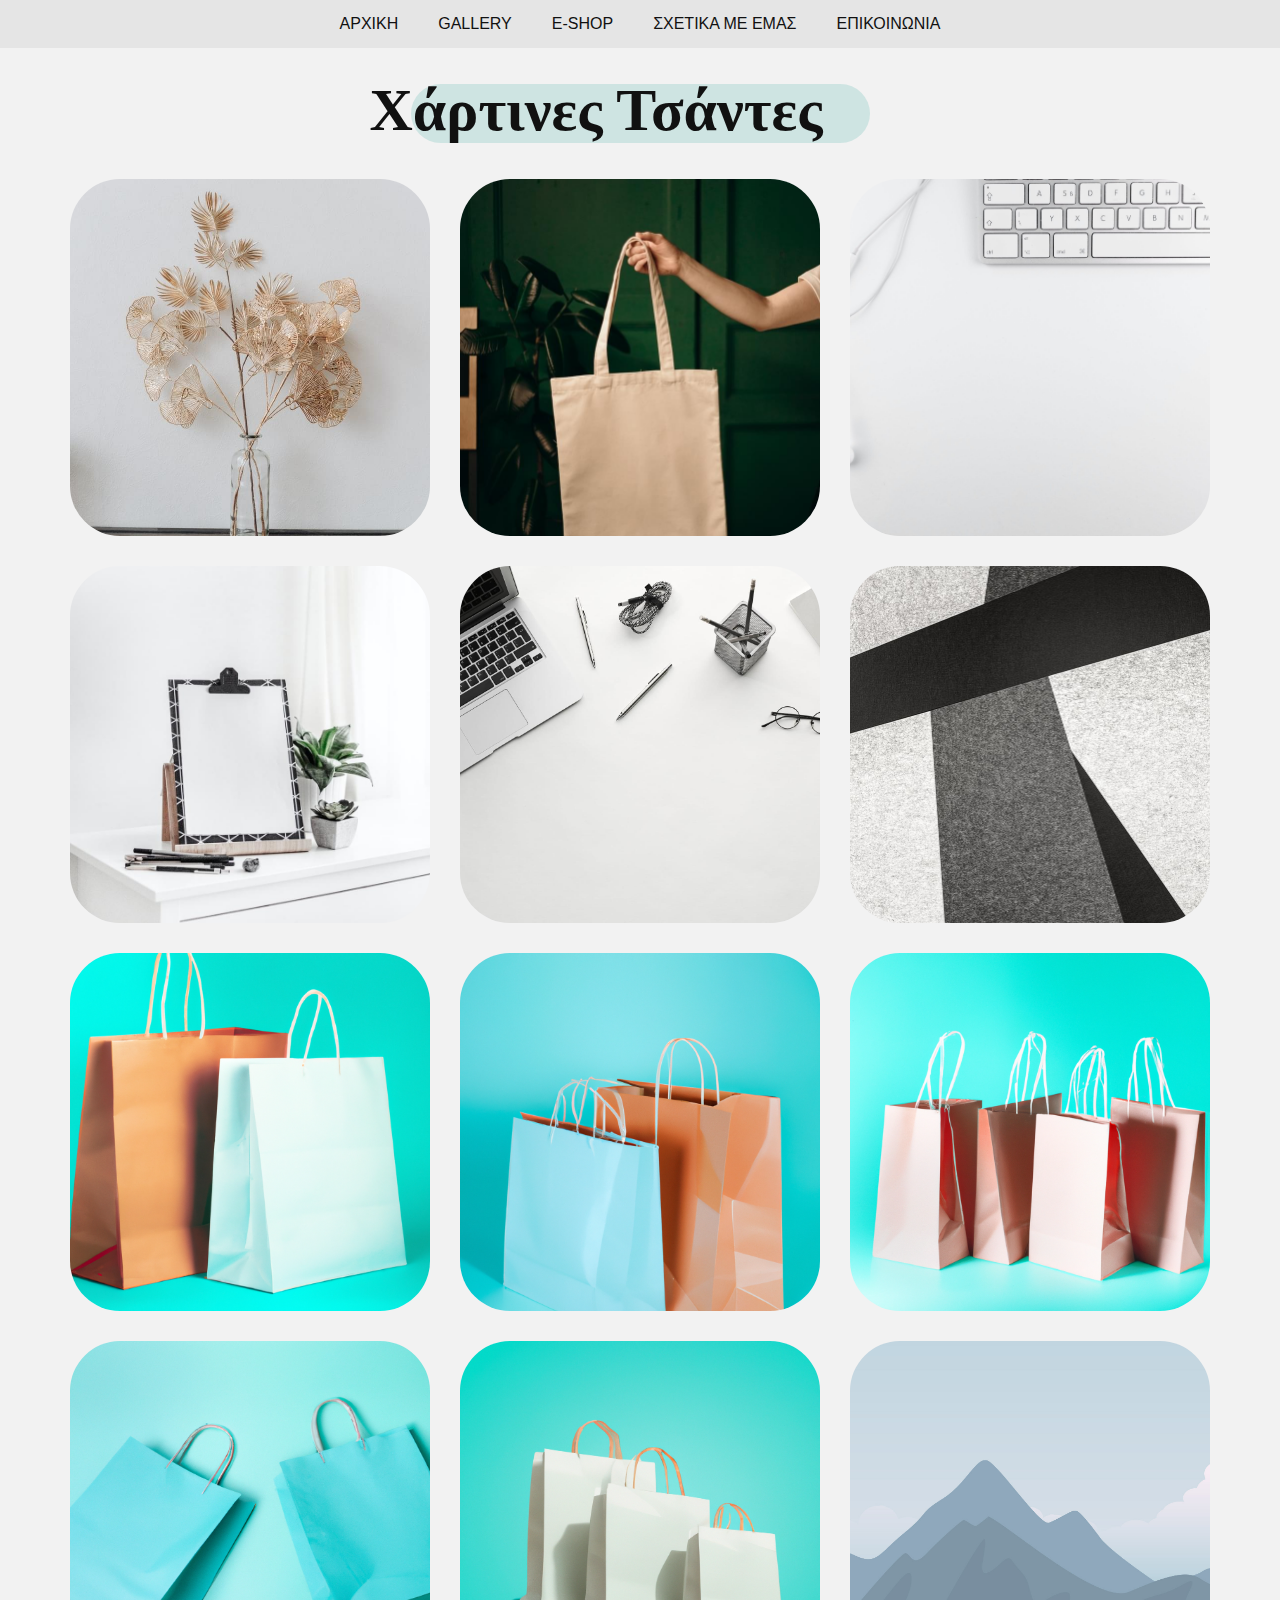
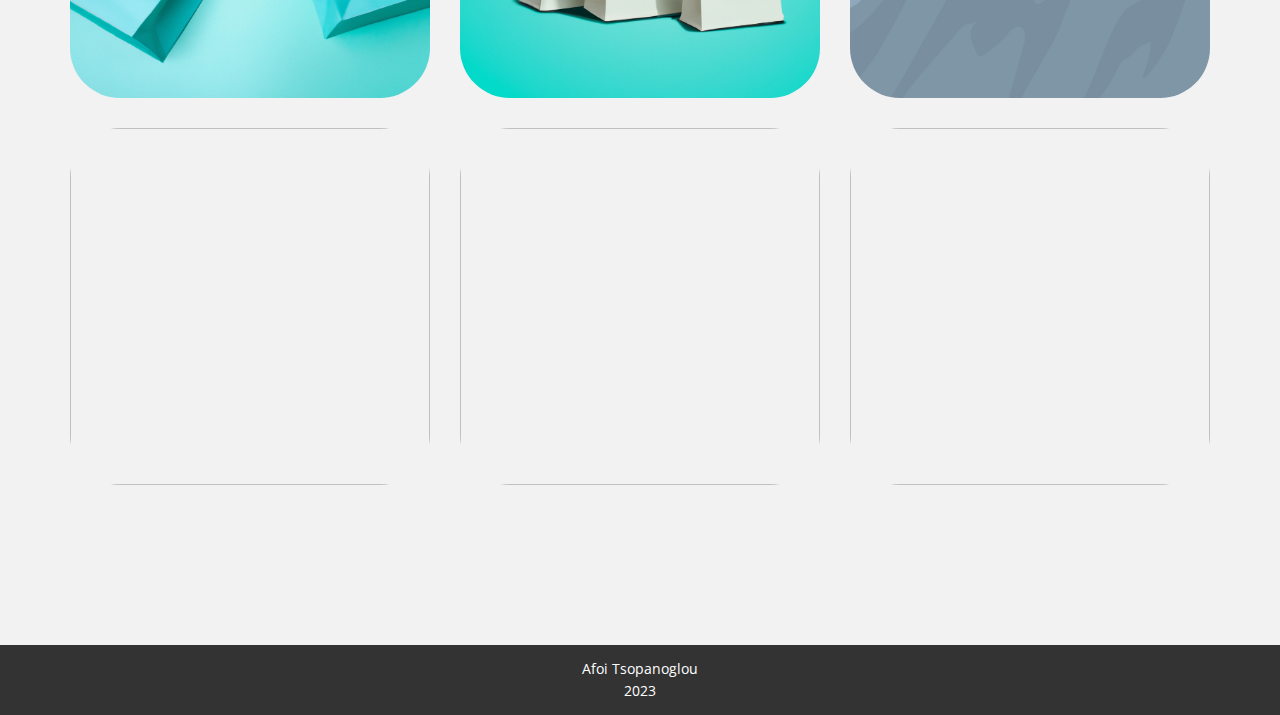
<file: Page-1.html>
<!DOCTYPE html>
<html style="font-size: 16px;" lang="el-GR"><head>
    <meta name="viewport" content="width=device-width, initial-scale=1.0">
    <meta charset="utf-8">
    <meta name="keywords" content="Afoi Tsopanoglou, afoitsopanoglou, Αφοι Τσοπάνογλου, αφοι τσοπανογλου, τσοπανογλου, αφοιτσοπανογλου, afoitsopanoglou, paper bags, χαρτινες τσαντες, χάρτινες τσάντες, xartines tsantes, afoi, tsopanoglou, tsopanoglou brothers">
    <meta name="description" content="​Βιοτεχνία Χάρτινων και Πλαστικών Τσαντών">
    <title>Page 1</title>
    <link rel="stylesheet" href="nicepage.css" media="screen">
<link rel="stylesheet" href="Page-1.css" media="screen">
    <script class="u-script" type="text/javascript" src="jquery.js" defer=""></script>
    <script class="u-script" type="text/javascript" src="nicepage.js" defer=""></script>
    <meta name="generator" content="Nicepage 5.8.2, nicepage.com">
    <link id="u-theme-google-font" rel="stylesheet" href="https://fonts.googleapis.com/css?family=Roboto:100,100i,300,300i,400,400i,500,500i,700,700i,900,900i|Open+Sans:300,300i,400,400i,500,500i,600,600i,700,700i,800,800i">
    
    
    
    <script type="application/ld+json">{
		"@context": "http://schema.org",
		"@type": "Organization",
		"name": "AfoiTsopanoglou"
}</script>
    <meta name="theme-color" content="#6d71e5">
    <meta property="og:title" content="Page 1">
    <meta property="og:description" content="​Βιοτεχνία Χάρτινων και Πλαστικών Τσαντών">
    <meta property="og:type" content="website">
  <meta data-intl-tel-input-cdn-path="intlTelInput/"></head>
  <body class="u-body u-xl-mode" data-lang="el" data-lang-en="{&quot;head-title&quot;:&quot;&quot;,&quot;head-keywords&quot;:&quot;&quot;,&quot;head-description&quot;:&quot;&quot;}" data-lang-el="{&quot;head-title&quot;:&quot;&quot;,&quot;head-keywords&quot;:&quot;&quot;,&quot;head-description&quot;:&quot;&quot;}"><header class="u-clearfix u-container-align-center u-grey-10 u-header u-sticky u-sticky-5f91 u-header" id="sec-4040"><div class="u-clearfix u-sheet u-sheet-1">
        <nav class="u-menu u-menu-one-level u-offcanvas u-menu-1" data-position="">
          <div class="menu-collapse u-custom-font u-font-montserrat" style="font-size: 1rem; letter-spacing: 0px; text-transform: uppercase; font-weight: 400;">
            <a class="u-button-style u-custom-left-right-menu-spacing u-custom-padding-bottom u-custom-text-decoration u-custom-text-hover-color u-custom-text-shadow u-custom-top-bottom-menu-spacing u-nav-link u-text-active-palette-1-base u-text-hover-palette-2-base" href="#" data-lang-en="{&quot;content&quot;:&quot;<svg class=\&quot;u-svg-link\&quot; viewBox=\&quot;0 0 24 24\&quot;><use xmlns:xlink=\&quot;http://www.w3.org/1999/xlink\&quot; xlink:href=\&quot;#menu-hamburger\&quot;></use></svg><svg class=\&quot;u-svg-content\&quot; version=\&quot;1.1\&quot; id=\&quot;menu-hamburger\&quot; viewBox=\&quot;0 0 16 16\&quot; x=\&quot;0px\&quot; y=\&quot;0px\&quot; xmlns:xlink=\&quot;http://www.w3.org/1999/xlink\&quot; xmlns=\&quot;http://www.w3.org/2000/svg\&quot;>    <g>        <rect y=\&quot;1\&quot; width=\&quot;16\&quot; height=\&quot;2\&quot;></rect>        <rect y=\&quot;7\&quot; width=\&quot;16\&quot; height=\&quot;2\&quot;></rect>        <rect y=\&quot;13\&quot; width=\&quot;16\&quot; height=\&quot;2\&quot;></rect>    </g></svg>&quot;,&quot;href&quot;:&quot;#&quot;}" data-lang-el="{&quot;content&quot;:&quot;<svg class=\&quot;u-svg-link\&quot; viewBox=\&quot;0 0 24 24\&quot;><use xmlns:xlink=\&quot;http://www.w3.org/1999/xlink\&quot; xlink:href=\&quot;#menu-hamburger\&quot;></use></svg><svg class=\&quot;u-svg-content\&quot; version=\&quot;1.1\&quot; id=\&quot;menu-hamburger\&quot; viewBox=\&quot;0 0 16 16\&quot; x=\&quot;0px\&quot; y=\&quot;0px\&quot; xmlns:xlink=\&quot;http://www.w3.org/1999/xlink\&quot; xmlns=\&quot;http://www.w3.org/2000/svg\&quot;>    <g>        <rect y=\&quot;1\&quot; width=\&quot;16\&quot; height=\&quot;2\&quot;></rect>        <rect y=\&quot;7\&quot; width=\&quot;16\&quot; height=\&quot;2\&quot;></rect>        <rect y=\&quot;13\&quot; width=\&quot;16\&quot; height=\&quot;2\&quot;></rect>    </g></svg>&quot;,&quot;href&quot;:&quot;#&quot;}">
              <svg class="u-svg-link" viewBox="0 0 24 24"><use xmlns:xlink="http://www.w3.org/1999/xlink" xlink:href="#menu-hamburger"></use></svg>
              <svg class="u-svg-content" version="1.1" id="menu-hamburger" viewBox="0 0 16 16" x="0px" y="0px" xmlns:xlink="http://www.w3.org/1999/xlink" xmlns="http://www.w3.org/2000/svg"><g><rect y="1" width="16" height="2"></rect><rect y="7" width="16" height="2"></rect><rect y="13" width="16" height="2"></rect>
</g></svg>
            </a>
          </div>
          <div class="u-custom-menu u-nav-container">
            <ul class="u-custom-font u-font-montserrat u-nav u-unstyled u-nav-1"><li class="u-nav-item"><a class="u-button-style u-nav-link u-text-active-palette-1-base u-text-hover-palette-1-base" href="Home.html#sec-8868" style="padding: 10px 20px;" data-lang-en="{&quot;content&quot;:&quot;ΑΡΧΙΚΗ&quot;,&quot;href&quot;:&quot;310462641#sec-8868&quot;}" data-lang-el="{&quot;content&quot;:&quot;ΑΡΧΙΚΗ&quot;,&quot;href&quot;:&quot;310462641#sec-8868&quot;}">ΑΡΧΙΚΗ</a>
</li><li class="u-nav-item"><a class="u-button-style u-nav-link u-text-active-palette-1-base u-text-hover-palette-1-base" href="Home.html#carousel_724e" style="padding: 10px 20px;" data-lang-en="{&quot;content&quot;:&quot;GALLERY&quot;,&quot;href&quot;:&quot;310462641#carousel_724e&quot;}" data-lang-el="{&quot;content&quot;:&quot;GALLERY&quot;,&quot;href&quot;:&quot;310462641#carousel_724e&quot;}">GALLERY</a>
</li><li class="u-nav-item"><a class="u-button-style u-nav-link u-text-active-palette-1-base u-text-hover-palette-1-base" href="Home.html#carousel_5d0c" style="padding: 10px 20px;" data-lang-en="{&quot;content&quot;:&quot;E-SHOP&quot;,&quot;href&quot;:&quot;310462641#carousel_5d0c&quot;}" data-lang-el="{&quot;content&quot;:&quot;E-SHOP&quot;,&quot;href&quot;:&quot;310462641#carousel_5d0c&quot;}">E-SHOP</a>
</li><li class="u-nav-item"><a class="u-button-style u-nav-link u-text-active-palette-1-base u-text-hover-palette-1-base" href="Home.html#carousel_d548" style="padding: 10px 20px;" data-lang-en="{&quot;content&quot;:&quot;ΣΧΕΤΙΚΑ ΜΕ ΕΜΑΣ&quot;,&quot;href&quot;:&quot;310462641#carousel_d548&quot;}" data-lang-el="{&quot;content&quot;:&quot;ΣΧΕΤΙΚΑ ΜΕ ΕΜΑΣ&quot;,&quot;href&quot;:&quot;310462641#carousel_d548&quot;}">ΣΧΕΤΙΚΑ ΜΕ ΕΜΑΣ</a>
</li><li class="u-nav-item"><a class="u-button-style u-nav-link u-text-active-palette-1-base u-text-hover-palette-1-base" href="Home.html#carousel_b5f4" style="padding: 10px 20px;" data-lang-en="{&quot;content&quot;:&quot;ΕΠΙΚΟΙΝΩΝΙΑ&quot;,&quot;href&quot;:&quot;310462641#carousel_b5f4&quot;}" data-lang-el="{&quot;content&quot;:&quot;ΕΠΙΚΟΙΝΩΝΙΑ&quot;,&quot;href&quot;:&quot;310462641#carousel_b5f4&quot;}">ΕΠΙΚΟΙΝΩΝΙΑ</a>
</li></ul>
          </div>
          <div class="u-custom-menu u-nav-container-collapse">
            <div class="u-black u-container-style u-inner-container-layout u-opacity u-opacity-95 u-sidenav">
              <div class="u-inner-container-layout u-sidenav-overflow">
                <div class="u-menu-close"></div>
                <ul class="u-align-center u-nav u-popupmenu-items u-unstyled u-nav-2"><li class="u-nav-item"><a class="u-button-style u-nav-link" href="Home.html#sec-8868" data-lang-en="{&quot;content&quot;:&quot;ΑΡΧΙΚΗ&quot;,&quot;href&quot;:&quot;310462641#sec-8868&quot;}" data-lang-el="{&quot;content&quot;:&quot;ΑΡΧΙΚΗ&quot;,&quot;href&quot;:&quot;310462641#sec-8868&quot;}">ΑΡΧΙΚΗ</a>
</li><li class="u-nav-item"><a class="u-button-style u-nav-link" href="Home.html#carousel_724e" data-lang-en="{&quot;content&quot;:&quot;GALLERY&quot;,&quot;href&quot;:&quot;310462641#carousel_724e&quot;}" data-lang-el="{&quot;content&quot;:&quot;GALLERY&quot;,&quot;href&quot;:&quot;310462641#carousel_724e&quot;}">GALLERY</a>
</li><li class="u-nav-item"><a class="u-button-style u-nav-link" href="Home.html#carousel_5d0c" data-lang-en="{&quot;content&quot;:&quot;E-SHOP&quot;,&quot;href&quot;:&quot;310462641#carousel_5d0c&quot;}" data-lang-el="{&quot;content&quot;:&quot;E-SHOP&quot;,&quot;href&quot;:&quot;310462641#carousel_5d0c&quot;}">E-SHOP</a>
</li><li class="u-nav-item"><a class="u-button-style u-nav-link" href="Home.html#carousel_d548" data-lang-en="{&quot;content&quot;:&quot;ΣΧΕΤΙΚΑ ΜΕ ΕΜΑΣ&quot;,&quot;href&quot;:&quot;310462641#carousel_d548&quot;}" data-lang-el="{&quot;content&quot;:&quot;ΣΧΕΤΙΚΑ ΜΕ ΕΜΑΣ&quot;,&quot;href&quot;:&quot;310462641#carousel_d548&quot;}">ΣΧΕΤΙΚΑ ΜΕ ΕΜΑΣ</a>
</li><li class="u-nav-item"><a class="u-button-style u-nav-link" href="Home.html#carousel_b5f4" data-lang-en="{&quot;content&quot;:&quot;ΕΠΙΚΟΙΝΩΝΙΑ&quot;,&quot;href&quot;:&quot;310462641#carousel_b5f4&quot;}" data-lang-el="{&quot;content&quot;:&quot;ΕΠΙΚΟΙΝΩΝΙΑ&quot;,&quot;href&quot;:&quot;310462641#carousel_b5f4&quot;}">ΕΠΙΚΟΙΝΩΝΙΑ</a>
</li></ul>
              </div>
            </div>
            <div class="u-black u-menu-overlay u-opacity u-opacity-70"></div>
          </div>
        </nav>
      </div></header>
    <section class="u-clearfix u-grey-5 u-section-1" id="sec-8d3e">
      <div class="u-clearfix u-sheet u-valign-middle-xs u-sheet-1">
        <div class="u-opacity u-opacity-55 u-palette-4-base u-radius-50 u-shape u-shape-round u-shape-1"></div>
        <h2 class="u-custom-font u-font-georgia u-text u-text-1" data-lang-en="Χάρτινες Τσάντες" data-lang-el="Χάρτινες Τσάντες">Χάρτινες Τσάντες</h2>
      </div>
    </section>
    <section class="u-align-center u-clearfix u-grey-5 u-section-2" id="carousel_2de7">
      <div class="u-clearfix u-sheet u-sheet-1">
        <div class="u-expanded-width u-gallery u-layout-grid u-lightbox u-show-text-on-hover u-gallery-1">
          <div class="u-gallery-inner u-gallery-inner-1">
            <div class="u-effect-fade u-effect-hover-zoom u-gallery-item u-radius-50 u-shape-round">
              <div class="u-back-slide" data-image-width="720" data-image-height="1080">
                <img class="u-back-image u-expanded lazyload" alt="" data-src="images/pexels-photo-6707632.jpeg">
              </div>
              <div class="u-over-slide u-shading u-over-slide-1">
                <h3 class="u-gallery-heading" data-lang-en="" data-lang-el=""></h3>
                <p class="u-gallery-text" data-lang-en="" data-lang-el=""></p>
              </div>
            </div>
            <div class="u-effect-fade u-effect-hover-zoom u-gallery-item u-radius-50 u-shape-round">
              <div class="u-back-slide" data-image-width="722" data-image-height="1080">
                <img class="u-back-image u-expanded lazyload" data-src="images/pexels-cottonbro-4068314.jpg">
              </div>
              <div class="u-over-slide u-shading u-over-slide-2">
                <h3 class="u-gallery-heading" data-lang-en="" data-lang-el=""></h3>
                <p class="u-gallery-text" data-lang-en="" data-lang-el=""></p>
              </div>
            </div>
            <div class="u-effect-fade u-effect-hover-zoom u-gallery-item u-radius-50 u-shape-round u-gallery-item-3">
              <div class="u-back-slide" data-image-width="2265" data-image-height="1500">
                <img class="u-back-image u-expanded lazyload" data-src="images/pexels-photo-1420709.jpeg">
              </div>
              <div class="u-over-slide u-shading u-over-slide-3">
                <h3 class="u-gallery-heading" data-lang-en="" data-lang-el=""></h3>
                <p class="u-gallery-text" data-lang-en="" data-lang-el=""></p>
              </div>
            </div>
            <div class="u-effect-fade u-effect-hover-zoom u-gallery-item u-radius-50 u-shape-round u-gallery-item-4">
              <div class="u-back-slide" data-image-width="810" data-image-height="1080">
                <img class="u-back-image u-expanded lazyload u-back-image-4" data-src="images/pexels-dominika-roseclay-2096017.jpg">
              </div>
              <div class="u-over-slide u-shading u-over-slide-4">
                <h3 class="u-gallery-heading" data-lang-en="" data-lang-el=""></h3>
                <p class="u-gallery-text" data-lang-en="" data-lang-el=""></p>
              </div>
            </div>
            <div class="u-effect-fade u-effect-hover-zoom u-gallery-item u-radius-50 u-shape-round">
              <div class="u-back-slide" data-image-width="1619" data-image-height="1080">
                <img class="u-back-image u-expanded lazyload" data-src="images/pexels-photo-3184450.jpeg">
              </div>
              <div class="u-over-slide u-shading u-over-slide-5">
                <h3 class="u-gallery-heading" data-lang-en="" data-lang-el=""></h3>
                <p class="u-gallery-text" data-lang-en="" data-lang-el=""></p>
              </div>
            </div>
            <div class="u-effect-fade u-effect-hover-zoom u-gallery-item u-radius-50 u-shape-round">
              <div class="u-back-slide" data-image-width="721" data-image-height="1080">
                <img class="u-back-image u-expanded lazyload" data-src="images/pexels-photo-4930236.jpeg">
              </div>
              <div class="u-over-slide u-shading u-over-slide-6">
                <h3 class="u-gallery-heading" data-lang-en="" data-lang-el=""></h3>
                <p class="u-gallery-text" data-lang-en="" data-lang-el=""></p>
              </div>
            </div>
            <div class="u-effect-fade u-effect-hover-zoom u-gallery-item u-radius-50 u-shape-round">
              <div class="u-back-slide" data-image-width="1024" data-image-height="1024">
                <img class="u-back-image u-expanded lazyload" data-src="images/DALLE2023-04-1719.33.47-LuxuryPaperBagscyanbackground.png">
              </div>
              <div class="u-over-slide u-shading u-over-slide-7">
                <h3 class="u-gallery-heading" data-lang-en="" data-lang-el=""></h3>
                <p class="u-gallery-text" data-lang-en="" data-lang-el=""></p>
              </div>
            </div>
            <div class="u-effect-fade u-effect-hover-zoom u-gallery-item u-radius-50 u-shape-round">
              <div class="u-back-slide" data-image-width="1024" data-image-height="1024">
                <img class="u-back-image u-expanded lazyload" data-src="images/DALLE2023-04-1719.33.57-LuxuryPaperBagscyanbackground.png">
              </div>
              <div class="u-over-slide u-shading u-over-slide-8">
                <h3 class="u-gallery-heading" data-lang-en="" data-lang-el=""></h3>
                <p class="u-gallery-text" data-lang-en="" data-lang-el=""></p>
              </div>
            </div>
            <div class="u-effect-fade u-effect-hover-zoom u-gallery-item u-radius-50 u-shape-round">
              <div class="u-back-slide" data-image-width="1024" data-image-height="1024">
                <img class="u-back-image u-expanded lazyload" data-src="images/DALLE2023-04-1719.33.40-LuxuryPaperBagscyanbackground.png">
              </div>
              <div class="u-over-slide u-shading u-over-slide-9">
                <h3 class="u-gallery-heading" data-lang-en="" data-lang-el=""></h3>
                <p class="u-gallery-text" data-lang-en="" data-lang-el=""></p>
              </div>
            </div>
            <div class="u-effect-fade u-effect-hover-zoom u-gallery-item u-radius-50 u-shape-round">
              <div class="u-back-slide" data-image-width="1024" data-image-height="1024">
                <img class="u-back-image u-expanded lazyload" data-src="images/DALLE2023-04-1719.33.23-LuxuryPaperBagscyanbackground.png">
              </div>
              <div class="u-over-slide u-shading u-over-slide-10">
                <h3 class="u-gallery-heading" data-lang-en="" data-lang-el=""></h3>
                <p class="u-gallery-text" data-lang-en="" data-lang-el=""></p>
              </div>
            </div>
            <div class="u-effect-fade u-effect-hover-zoom u-gallery-item u-radius-50 u-shape-round">
              <div class="u-back-slide" data-image-width="1024" data-image-height="1024">
                <img class="u-back-image u-expanded lazyload" data-src="images/DALLE2023-04-0914.27.27-PaperBagswithCyanbackground.Realistic.png">
              </div>
              <div class="u-over-slide u-shading u-over-slide-11">
                <h3 class="u-gallery-heading" data-lang-en="" data-lang-el=""></h3>
                <p class="u-gallery-text" data-lang-en="" data-lang-el=""></p>
              </div>
            </div>
            <div class="u-effect-fade u-effect-hover-zoom u-gallery-item u-radius-50 u-shape-round">
              <div class="u-back-slide" data-image-width="721" data-image-height="1080">
                <img class="u-back-image u-expanded lazyload" data-src="images/default-image-24.jpg">
              </div>
              <div class="u-over-slide u-shading u-over-slide-12">
                <h3 class="u-gallery-heading" data-lang-en="" data-lang-el=""></h3>
                <p class="u-gallery-text" data-lang-en="" data-lang-el=""></p>
              </div>
            </div>
            <div class="u-effect-fade u-effect-hover-zoom u-gallery-item u-radius-50 u-shape-round">
              <div class="u-back-slide" data-image-width="721" data-image-height="1080">
                <img class="u-back-image u-expanded lazyload" data-src="images/default-image-24.jpg">
              </div>
              <div class="u-over-slide u-shading u-over-slide-13">
                <h3 class="u-gallery-heading" data-lang-en="" data-lang-el=""></h3>
                <p class="u-gallery-text" data-lang-en="" data-lang-el=""></p>
              </div>
            </div>
            <div class="u-effect-fade u-effect-hover-zoom u-gallery-item u-radius-50 u-shape-round">
              <div class="u-back-slide" data-image-width="721" data-image-height="1080">
                <img class="u-back-image u-expanded lazyload" data-src="images/default-image-24.jpg">
              </div>
              <div class="u-over-slide u-shading u-over-slide-14">
                <h3 class="u-gallery-heading" data-lang-en="" data-lang-el=""></h3>
                <p class="u-gallery-text" data-lang-en="" data-lang-el=""></p>
              </div>
            </div>
            <div class="u-effect-fade u-effect-hover-zoom u-gallery-item u-radius-50 u-shape-round">
              <div class="u-back-slide" data-image-width="721" data-image-height="1080">
                <img class="u-back-image u-expanded lazyload" data-src="images/default-image-24.jpg">
              </div>
              <div class="u-over-slide u-shading u-over-slide-15">
                <h3 class="u-gallery-heading" data-lang-en="" data-lang-el=""></h3>
                <p class="u-gallery-text" data-lang-en="" data-lang-el=""></p>
              </div>
            </div>
          </div>
        </div>
      </div>
    </section>
    
    
    <footer class="u-align-center u-clearfix u-footer u-grey-80 u-footer" id="sec-7642"><div class="u-clearfix u-sheet u-sheet-1">
        <p class="u-small-text u-text u-text-variant u-text-1" data-lang-en="Afoi Tsopanoglou<br>2023" data-lang-el="Afoi Tsopanoglou<br>2023">Afoi Tsopanoglou<br>2023
        </p>
      </div></footer>
  
</body></html>
</file>
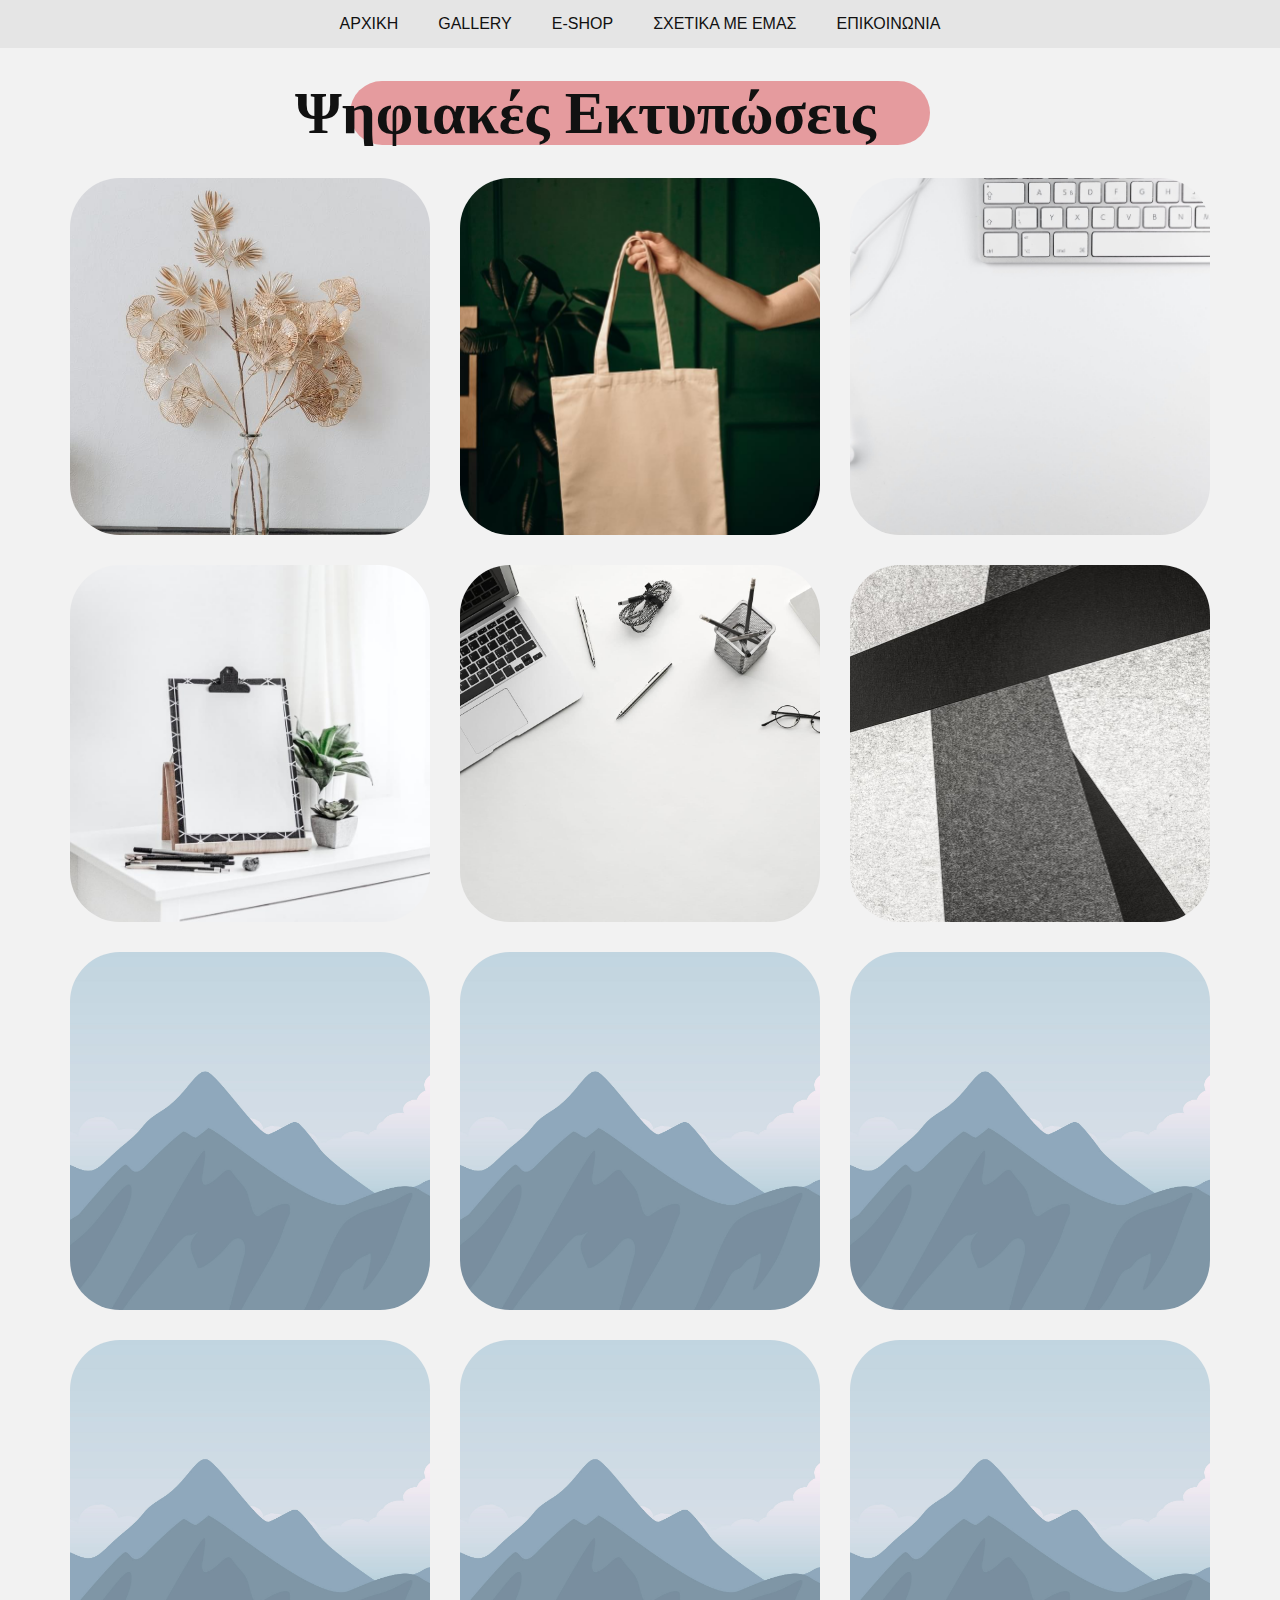
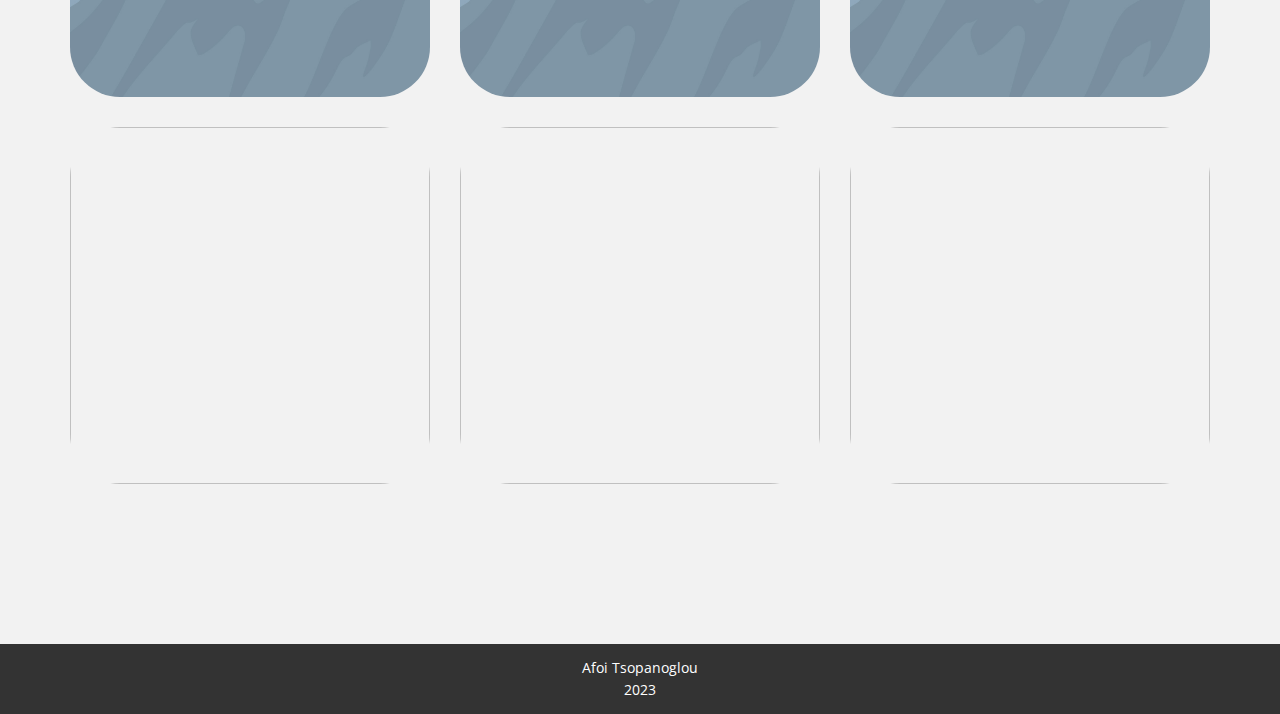
<file: Page-2.html>
<!DOCTYPE html>
<html style="font-size: 16px;" lang="el-GR"><head>
    <meta name="viewport" content="width=device-width, initial-scale=1.0">
    <meta charset="utf-8">
    <meta name="keywords" content="Afoi Tsopanoglou, afoitsopanoglou, Αφοι Τσοπάνογλου, αφοι τσοπανογλου, τσοπανογλου, αφοιτσοπανογλου, afoitsopanoglou, paper bags, χαρτινες τσαντες, χάρτινες τσάντες, xartines tsantes, afoi, tsopanoglou, tsopanoglou brothers">
    <meta name="description" content="​Βιοτεχνία Χάρτινων και Πλαστικών Τσαντών">
    <title>Page 2</title>
    <link rel="stylesheet" href="nicepage.css" media="screen">
<link rel="stylesheet" href="Page-2.css" media="screen">
    <script class="u-script" type="text/javascript" src="jquery.js" defer=""></script>
    <script class="u-script" type="text/javascript" src="nicepage.js" defer=""></script>
    <meta name="generator" content="Nicepage 5.8.2, nicepage.com">
    <link id="u-theme-google-font" rel="stylesheet" href="https://fonts.googleapis.com/css?family=Roboto:100,100i,300,300i,400,400i,500,500i,700,700i,900,900i|Open+Sans:300,300i,400,400i,500,500i,600,600i,700,700i,800,800i">
    
    
    
    <script type="application/ld+json">{
		"@context": "http://schema.org",
		"@type": "Organization",
		"name": "AfoiTsopanoglou"
}</script>
    <meta name="theme-color" content="#6d71e5">
    <meta property="og:title" content="Page 2">
    <meta property="og:description" content="​Βιοτεχνία Χάρτινων και Πλαστικών Τσαντών">
    <meta property="og:type" content="website">
  <meta data-intl-tel-input-cdn-path="intlTelInput/"></head>
  <body class="u-body u-xl-mode" data-lang="el" data-lang-en="{&quot;head-title&quot;:&quot;&quot;,&quot;head-keywords&quot;:&quot;&quot;,&quot;head-description&quot;:&quot;&quot;}" data-lang-el="{&quot;head-title&quot;:&quot;&quot;,&quot;head-keywords&quot;:&quot;&quot;,&quot;head-description&quot;:&quot;&quot;}"><header class="u-clearfix u-container-align-center u-grey-10 u-header u-sticky u-sticky-5f91 u-header" id="sec-4040"><div class="u-clearfix u-sheet u-sheet-1">
        <nav class="u-menu u-menu-one-level u-offcanvas u-menu-1" data-position="">
          <div class="menu-collapse u-custom-font u-font-montserrat" style="font-size: 1rem; letter-spacing: 0px; text-transform: uppercase; font-weight: 400;">
            <a class="u-button-style u-custom-left-right-menu-spacing u-custom-padding-bottom u-custom-text-decoration u-custom-text-hover-color u-custom-text-shadow u-custom-top-bottom-menu-spacing u-nav-link u-text-active-palette-1-base u-text-hover-palette-2-base" href="#" data-lang-en="{&quot;content&quot;:&quot;<svg class=\&quot;u-svg-link\&quot; viewBox=\&quot;0 0 24 24\&quot;><use xmlns:xlink=\&quot;http://www.w3.org/1999/xlink\&quot; xlink:href=\&quot;#menu-hamburger\&quot;></use></svg><svg class=\&quot;u-svg-content\&quot; version=\&quot;1.1\&quot; id=\&quot;menu-hamburger\&quot; viewBox=\&quot;0 0 16 16\&quot; x=\&quot;0px\&quot; y=\&quot;0px\&quot; xmlns:xlink=\&quot;http://www.w3.org/1999/xlink\&quot; xmlns=\&quot;http://www.w3.org/2000/svg\&quot;>    <g>        <rect y=\&quot;1\&quot; width=\&quot;16\&quot; height=\&quot;2\&quot;></rect>        <rect y=\&quot;7\&quot; width=\&quot;16\&quot; height=\&quot;2\&quot;></rect>        <rect y=\&quot;13\&quot; width=\&quot;16\&quot; height=\&quot;2\&quot;></rect>    </g></svg>&quot;,&quot;href&quot;:&quot;#&quot;}" data-lang-el="{&quot;content&quot;:&quot;<svg class=\&quot;u-svg-link\&quot; viewBox=\&quot;0 0 24 24\&quot;><use xmlns:xlink=\&quot;http://www.w3.org/1999/xlink\&quot; xlink:href=\&quot;#menu-hamburger\&quot;></use></svg><svg class=\&quot;u-svg-content\&quot; version=\&quot;1.1\&quot; id=\&quot;menu-hamburger\&quot; viewBox=\&quot;0 0 16 16\&quot; x=\&quot;0px\&quot; y=\&quot;0px\&quot; xmlns:xlink=\&quot;http://www.w3.org/1999/xlink\&quot; xmlns=\&quot;http://www.w3.org/2000/svg\&quot;>    <g>        <rect y=\&quot;1\&quot; width=\&quot;16\&quot; height=\&quot;2\&quot;></rect>        <rect y=\&quot;7\&quot; width=\&quot;16\&quot; height=\&quot;2\&quot;></rect>        <rect y=\&quot;13\&quot; width=\&quot;16\&quot; height=\&quot;2\&quot;></rect>    </g></svg>&quot;,&quot;href&quot;:&quot;#&quot;}">
              <svg class="u-svg-link" viewBox="0 0 24 24"><use xmlns:xlink="http://www.w3.org/1999/xlink" xlink:href="#menu-hamburger"></use></svg>
              <svg class="u-svg-content" version="1.1" id="menu-hamburger" viewBox="0 0 16 16" x="0px" y="0px" xmlns:xlink="http://www.w3.org/1999/xlink" xmlns="http://www.w3.org/2000/svg"><g><rect y="1" width="16" height="2"></rect><rect y="7" width="16" height="2"></rect><rect y="13" width="16" height="2"></rect>
</g></svg>
            </a>
          </div>
          <div class="u-custom-menu u-nav-container">
            <ul class="u-custom-font u-font-montserrat u-nav u-unstyled u-nav-1"><li class="u-nav-item"><a class="u-button-style u-nav-link u-text-active-palette-1-base u-text-hover-palette-1-base" href="Home.html#sec-8868" style="padding: 10px 20px;" data-lang-en="{&quot;content&quot;:&quot;ΑΡΧΙΚΗ&quot;,&quot;href&quot;:&quot;310462641#sec-8868&quot;}" data-lang-el="{&quot;content&quot;:&quot;ΑΡΧΙΚΗ&quot;,&quot;href&quot;:&quot;310462641#sec-8868&quot;}">ΑΡΧΙΚΗ</a>
</li><li class="u-nav-item"><a class="u-button-style u-nav-link u-text-active-palette-1-base u-text-hover-palette-1-base" href="Home.html#carousel_724e" style="padding: 10px 20px;" data-lang-en="{&quot;content&quot;:&quot;GALLERY&quot;,&quot;href&quot;:&quot;310462641#carousel_724e&quot;}" data-lang-el="{&quot;content&quot;:&quot;GALLERY&quot;,&quot;href&quot;:&quot;310462641#carousel_724e&quot;}">GALLERY</a>
</li><li class="u-nav-item"><a class="u-button-style u-nav-link u-text-active-palette-1-base u-text-hover-palette-1-base" href="Home.html#carousel_5d0c" style="padding: 10px 20px;" data-lang-en="{&quot;content&quot;:&quot;E-SHOP&quot;,&quot;href&quot;:&quot;310462641#carousel_5d0c&quot;}" data-lang-el="{&quot;content&quot;:&quot;E-SHOP&quot;,&quot;href&quot;:&quot;310462641#carousel_5d0c&quot;}">E-SHOP</a>
</li><li class="u-nav-item"><a class="u-button-style u-nav-link u-text-active-palette-1-base u-text-hover-palette-1-base" href="Home.html#carousel_d548" style="padding: 10px 20px;" data-lang-en="{&quot;content&quot;:&quot;ΣΧΕΤΙΚΑ ΜΕ ΕΜΑΣ&quot;,&quot;href&quot;:&quot;310462641#carousel_d548&quot;}" data-lang-el="{&quot;content&quot;:&quot;ΣΧΕΤΙΚΑ ΜΕ ΕΜΑΣ&quot;,&quot;href&quot;:&quot;310462641#carousel_d548&quot;}">ΣΧΕΤΙΚΑ ΜΕ ΕΜΑΣ</a>
</li><li class="u-nav-item"><a class="u-button-style u-nav-link u-text-active-palette-1-base u-text-hover-palette-1-base" href="Home.html#carousel_b5f4" style="padding: 10px 20px;" data-lang-en="{&quot;content&quot;:&quot;ΕΠΙΚΟΙΝΩΝΙΑ&quot;,&quot;href&quot;:&quot;310462641#carousel_b5f4&quot;}" data-lang-el="{&quot;content&quot;:&quot;ΕΠΙΚΟΙΝΩΝΙΑ&quot;,&quot;href&quot;:&quot;310462641#carousel_b5f4&quot;}">ΕΠΙΚΟΙΝΩΝΙΑ</a>
</li></ul>
          </div>
          <div class="u-custom-menu u-nav-container-collapse">
            <div class="u-black u-container-style u-inner-container-layout u-opacity u-opacity-95 u-sidenav">
              <div class="u-inner-container-layout u-sidenav-overflow">
                <div class="u-menu-close"></div>
                <ul class="u-align-center u-nav u-popupmenu-items u-unstyled u-nav-2"><li class="u-nav-item"><a class="u-button-style u-nav-link" href="Home.html#sec-8868" data-lang-en="{&quot;content&quot;:&quot;ΑΡΧΙΚΗ&quot;,&quot;href&quot;:&quot;310462641#sec-8868&quot;}" data-lang-el="{&quot;content&quot;:&quot;ΑΡΧΙΚΗ&quot;,&quot;href&quot;:&quot;310462641#sec-8868&quot;}">ΑΡΧΙΚΗ</a>
</li><li class="u-nav-item"><a class="u-button-style u-nav-link" href="Home.html#carousel_724e" data-lang-en="{&quot;content&quot;:&quot;GALLERY&quot;,&quot;href&quot;:&quot;310462641#carousel_724e&quot;}" data-lang-el="{&quot;content&quot;:&quot;GALLERY&quot;,&quot;href&quot;:&quot;310462641#carousel_724e&quot;}">GALLERY</a>
</li><li class="u-nav-item"><a class="u-button-style u-nav-link" href="Home.html#carousel_5d0c" data-lang-en="{&quot;content&quot;:&quot;E-SHOP&quot;,&quot;href&quot;:&quot;310462641#carousel_5d0c&quot;}" data-lang-el="{&quot;content&quot;:&quot;E-SHOP&quot;,&quot;href&quot;:&quot;310462641#carousel_5d0c&quot;}">E-SHOP</a>
</li><li class="u-nav-item"><a class="u-button-style u-nav-link" href="Home.html#carousel_d548" data-lang-en="{&quot;content&quot;:&quot;ΣΧΕΤΙΚΑ ΜΕ ΕΜΑΣ&quot;,&quot;href&quot;:&quot;310462641#carousel_d548&quot;}" data-lang-el="{&quot;content&quot;:&quot;ΣΧΕΤΙΚΑ ΜΕ ΕΜΑΣ&quot;,&quot;href&quot;:&quot;310462641#carousel_d548&quot;}">ΣΧΕΤΙΚΑ ΜΕ ΕΜΑΣ</a>
</li><li class="u-nav-item"><a class="u-button-style u-nav-link" href="Home.html#carousel_b5f4" data-lang-en="{&quot;content&quot;:&quot;ΕΠΙΚΟΙΝΩΝΙΑ&quot;,&quot;href&quot;:&quot;310462641#carousel_b5f4&quot;}" data-lang-el="{&quot;content&quot;:&quot;ΕΠΙΚΟΙΝΩΝΙΑ&quot;,&quot;href&quot;:&quot;310462641#carousel_b5f4&quot;}">ΕΠΙΚΟΙΝΩΝΙΑ</a>
</li></ul>
              </div>
            </div>
            <div class="u-black u-menu-overlay u-opacity u-opacity-70"></div>
          </div>
        </nav>
      </div></header>
    <section class="u-clearfix u-grey-5 u-section-1" id="sec-8d3e">
      <div class="u-clearfix u-sheet u-sheet-1">
        <div class="u-opacity u-opacity-55 u-palette-2-base u-radius-50 u-shape u-shape-round u-shape-1"></div>
        <h2 class="u-custom-font u-font-georgia u-text u-text-1" data-lang-en="Ψηφιακές Εκτυπώσεις" data-lang-el="Ψηφιακές Εκτυπώσεις">Ψηφιακές Εκτυπώσεις</h2>
      </div>
    </section>
    <section class="u-align-center u-clearfix u-grey-5 u-section-2" id="carousel_2de7">
      <div class="u-clearfix u-sheet u-sheet-1">
        <div class="u-expanded-width u-gallery u-layout-grid u-lightbox u-show-text-on-hover u-gallery-1">
          <div class="u-gallery-inner u-gallery-inner-1">
            <div class="u-effect-fade u-effect-hover-zoom u-gallery-item u-radius-50 u-shape-round">
              <div class="u-back-slide" data-image-width="720" data-image-height="1080">
                <img class="u-back-image u-expanded lazyload" alt="" data-src="images/pexels-photo-6707632.jpeg">
              </div>
              <div class="u-over-slide u-shading u-over-slide-1">
                <h3 class="u-gallery-heading" data-lang-en="" data-lang-el=""></h3>
                <p class="u-gallery-text" data-lang-en="" data-lang-el=""></p>
              </div>
            </div>
            <div class="u-effect-fade u-effect-hover-zoom u-gallery-item u-radius-50 u-shape-round">
              <div class="u-back-slide" data-image-width="722" data-image-height="1080">
                <img class="u-back-image u-expanded lazyload" data-src="images/pexels-cottonbro-4068314.jpg">
              </div>
              <div class="u-over-slide u-shading u-over-slide-2">
                <h3 class="u-gallery-heading" data-lang-en="" data-lang-el=""></h3>
                <p class="u-gallery-text" data-lang-en="" data-lang-el=""></p>
              </div>
            </div>
            <div class="u-effect-fade u-effect-hover-zoom u-gallery-item u-radius-50 u-shape-round u-gallery-item-3">
              <div class="u-back-slide" data-image-width="2265" data-image-height="1500">
                <img class="u-back-image u-expanded lazyload" data-src="images/pexels-photo-1420709.jpeg">
              </div>
              <div class="u-over-slide u-shading u-over-slide-3">
                <h3 class="u-gallery-heading" data-lang-en="" data-lang-el=""></h3>
                <p class="u-gallery-text" data-lang-en="" data-lang-el=""></p>
              </div>
            </div>
            <div class="u-effect-fade u-effect-hover-zoom u-gallery-item u-radius-50 u-shape-round u-gallery-item-4">
              <div class="u-back-slide" data-image-width="810" data-image-height="1080">
                <img class="u-back-image u-expanded lazyload u-back-image-4" data-src="images/pexels-dominika-roseclay-2096017.jpg">
              </div>
              <div class="u-over-slide u-shading u-over-slide-4">
                <h3 class="u-gallery-heading" data-lang-en="" data-lang-el=""></h3>
                <p class="u-gallery-text" data-lang-en="" data-lang-el=""></p>
              </div>
            </div>
            <div class="u-effect-fade u-effect-hover-zoom u-gallery-item u-radius-50 u-shape-round">
              <div class="u-back-slide" data-image-width="1619" data-image-height="1080">
                <img class="u-back-image u-expanded lazyload" data-src="images/pexels-photo-3184450.jpeg">
              </div>
              <div class="u-over-slide u-shading u-over-slide-5">
                <h3 class="u-gallery-heading" data-lang-en="" data-lang-el=""></h3>
                <p class="u-gallery-text" data-lang-en="" data-lang-el=""></p>
              </div>
            </div>
            <div class="u-effect-fade u-effect-hover-zoom u-gallery-item u-radius-50 u-shape-round">
              <div class="u-back-slide" data-image-width="721" data-image-height="1080">
                <img class="u-back-image u-expanded lazyload" data-src="images/pexels-photo-4930236.jpeg">
              </div>
              <div class="u-over-slide u-shading u-over-slide-6">
                <h3 class="u-gallery-heading" data-lang-en="" data-lang-el=""></h3>
                <p class="u-gallery-text" data-lang-en="" data-lang-el=""></p>
              </div>
            </div>
            <div class="u-effect-fade u-effect-hover-zoom u-gallery-item u-radius-50 u-shape-round">
              <div class="u-back-slide" data-image-width="721" data-image-height="1080">
                <img class="u-back-image u-expanded lazyload" data-src="images/default-image-24.jpg">
              </div>
              <div class="u-over-slide u-shading u-over-slide-7">
                <h3 class="u-gallery-heading" data-lang-en="" data-lang-el=""></h3>
                <p class="u-gallery-text" data-lang-en="" data-lang-el=""></p>
              </div>
            </div>
            <div class="u-effect-fade u-effect-hover-zoom u-gallery-item u-radius-50 u-shape-round">
              <div class="u-back-slide" data-image-width="721" data-image-height="1080">
                <img class="u-back-image u-expanded lazyload" data-src="images/default-image-24.jpg">
              </div>
              <div class="u-over-slide u-shading u-over-slide-8">
                <h3 class="u-gallery-heading" data-lang-en="" data-lang-el=""></h3>
                <p class="u-gallery-text" data-lang-en="" data-lang-el=""></p>
              </div>
            </div>
            <div class="u-effect-fade u-effect-hover-zoom u-gallery-item u-radius-50 u-shape-round">
              <div class="u-back-slide" data-image-width="721" data-image-height="1080">
                <img class="u-back-image u-expanded lazyload" data-src="images/default-image-24.jpg">
              </div>
              <div class="u-over-slide u-shading u-over-slide-9">
                <h3 class="u-gallery-heading" data-lang-en="" data-lang-el=""></h3>
                <p class="u-gallery-text" data-lang-en="" data-lang-el=""></p>
              </div>
            </div>
            <div class="u-effect-fade u-effect-hover-zoom u-gallery-item u-radius-50 u-shape-round">
              <div class="u-back-slide" data-image-width="721" data-image-height="1080">
                <img class="u-back-image u-expanded lazyload" data-src="images/default-image-24.jpg">
              </div>
              <div class="u-over-slide u-shading u-over-slide-10">
                <h3 class="u-gallery-heading" data-lang-en="" data-lang-el=""></h3>
                <p class="u-gallery-text" data-lang-en="" data-lang-el=""></p>
              </div>
            </div>
            <div class="u-effect-fade u-effect-hover-zoom u-gallery-item u-radius-50 u-shape-round">
              <div class="u-back-slide" data-image-width="721" data-image-height="1080">
                <img class="u-back-image u-expanded lazyload" data-src="images/default-image-24.jpg">
              </div>
              <div class="u-over-slide u-shading u-over-slide-11">
                <h3 class="u-gallery-heading" data-lang-en="" data-lang-el=""></h3>
                <p class="u-gallery-text" data-lang-en="" data-lang-el=""></p>
              </div>
            </div>
            <div class="u-effect-fade u-effect-hover-zoom u-gallery-item u-radius-50 u-shape-round">
              <div class="u-back-slide" data-image-width="721" data-image-height="1080">
                <img class="u-back-image u-expanded lazyload" data-src="images/default-image-24.jpg">
              </div>
              <div class="u-over-slide u-shading u-over-slide-12">
                <h3 class="u-gallery-heading" data-lang-en="" data-lang-el=""></h3>
                <p class="u-gallery-text" data-lang-en="" data-lang-el=""></p>
              </div>
            </div>
            <div class="u-effect-fade u-effect-hover-zoom u-gallery-item u-radius-50 u-shape-round">
              <div class="u-back-slide" data-image-width="721" data-image-height="1080">
                <img class="u-back-image u-expanded lazyload" data-src="images/default-image-24.jpg">
              </div>
              <div class="u-over-slide u-shading u-over-slide-13">
                <h3 class="u-gallery-heading" data-lang-en="" data-lang-el=""></h3>
                <p class="u-gallery-text" data-lang-en="" data-lang-el=""></p>
              </div>
            </div>
            <div class="u-effect-fade u-effect-hover-zoom u-gallery-item u-radius-50 u-shape-round">
              <div class="u-back-slide" data-image-width="721" data-image-height="1080">
                <img class="u-back-image u-expanded lazyload" data-src="images/default-image-24.jpg">
              </div>
              <div class="u-over-slide u-shading u-over-slide-14">
                <h3 class="u-gallery-heading" data-lang-en="" data-lang-el=""></h3>
                <p class="u-gallery-text" data-lang-en="" data-lang-el=""></p>
              </div>
            </div>
            <div class="u-effect-fade u-effect-hover-zoom u-gallery-item u-radius-50 u-shape-round">
              <div class="u-back-slide" data-image-width="721" data-image-height="1080">
                <img class="u-back-image u-expanded lazyload" data-src="images/default-image-24.jpg">
              </div>
              <div class="u-over-slide u-shading u-over-slide-15">
                <h3 class="u-gallery-heading" data-lang-en="" data-lang-el=""></h3>
                <p class="u-gallery-text" data-lang-en="" data-lang-el=""></p>
              </div>
            </div>
          </div>
        </div>
      </div>
    </section>
    
    
    <footer class="u-align-center u-clearfix u-footer u-grey-80 u-footer" id="sec-7642"><div class="u-clearfix u-sheet u-sheet-1">
        <p class="u-small-text u-text u-text-variant u-text-1" data-lang-en="Afoi Tsopanoglou<br>2023" data-lang-el="Afoi Tsopanoglou<br>2023">Afoi Tsopanoglou<br>2023
        </p>
      </div></footer>
  
</body></html>
</file>
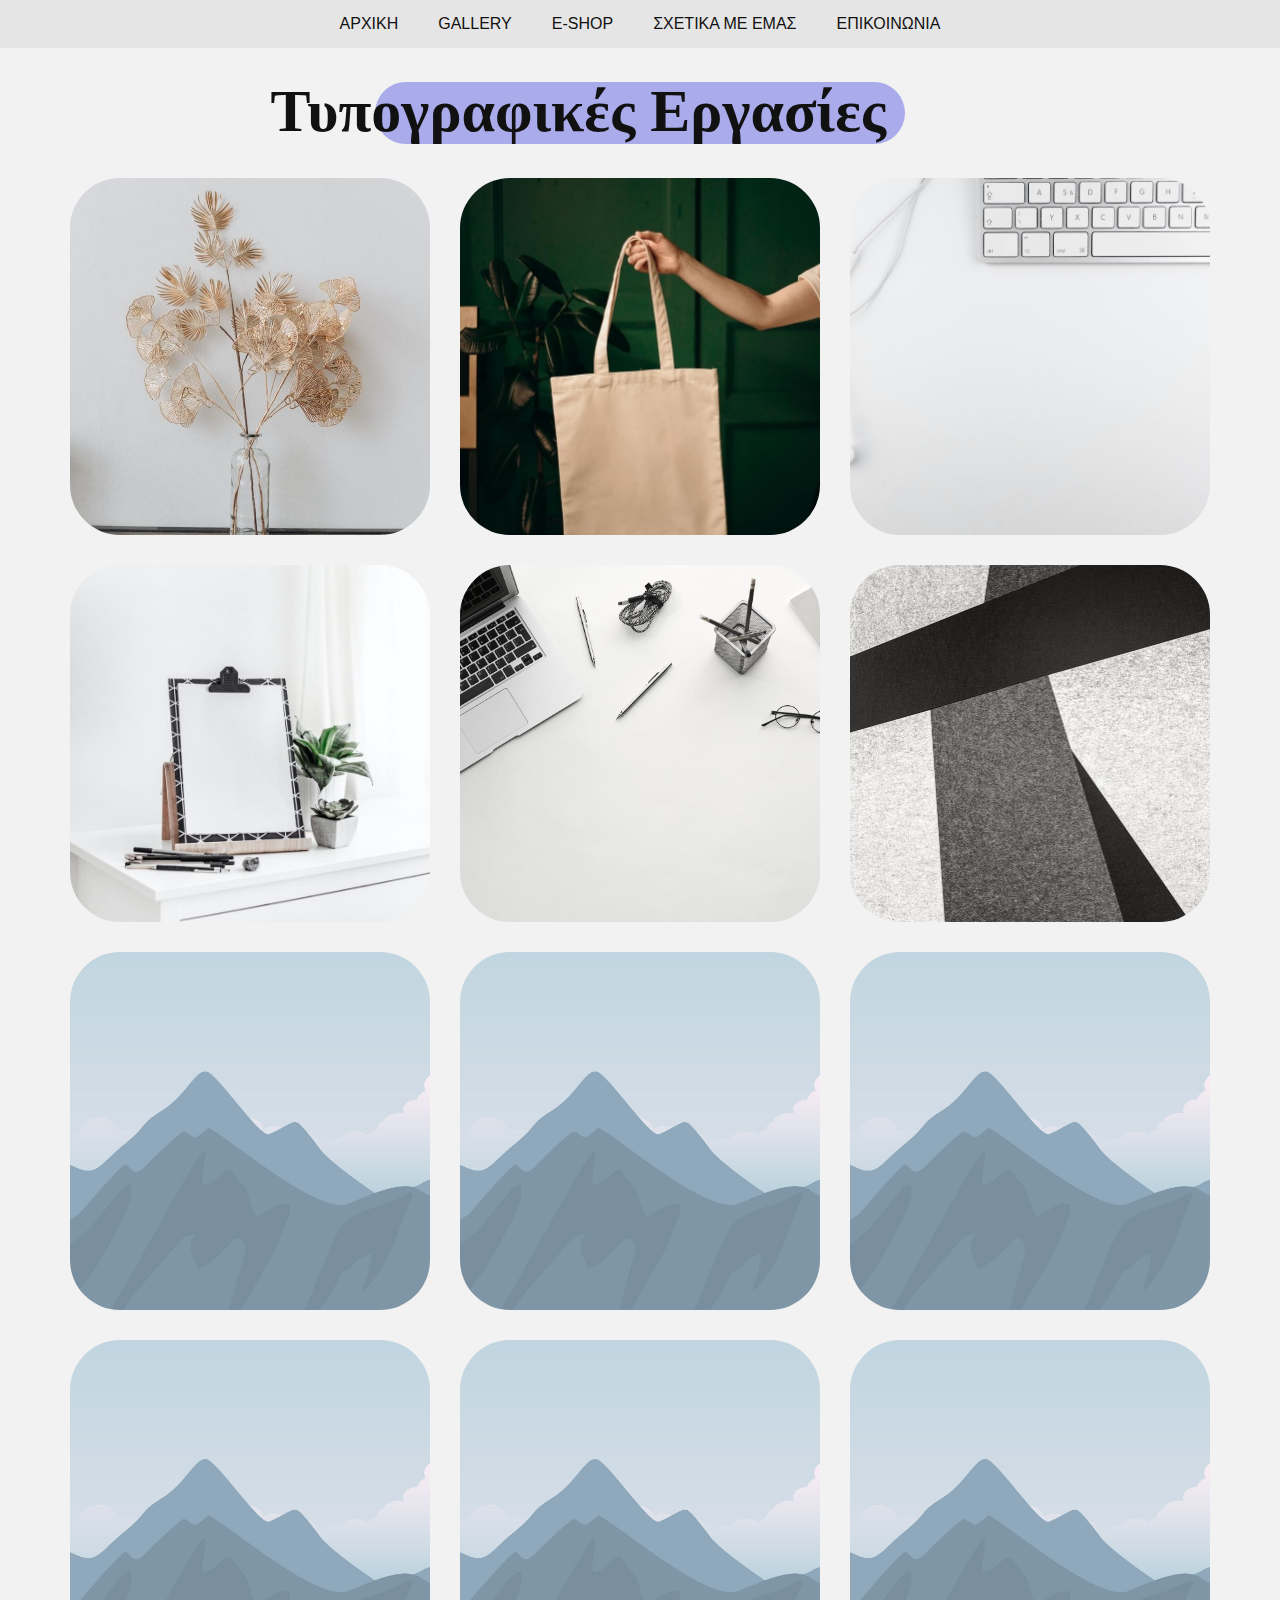
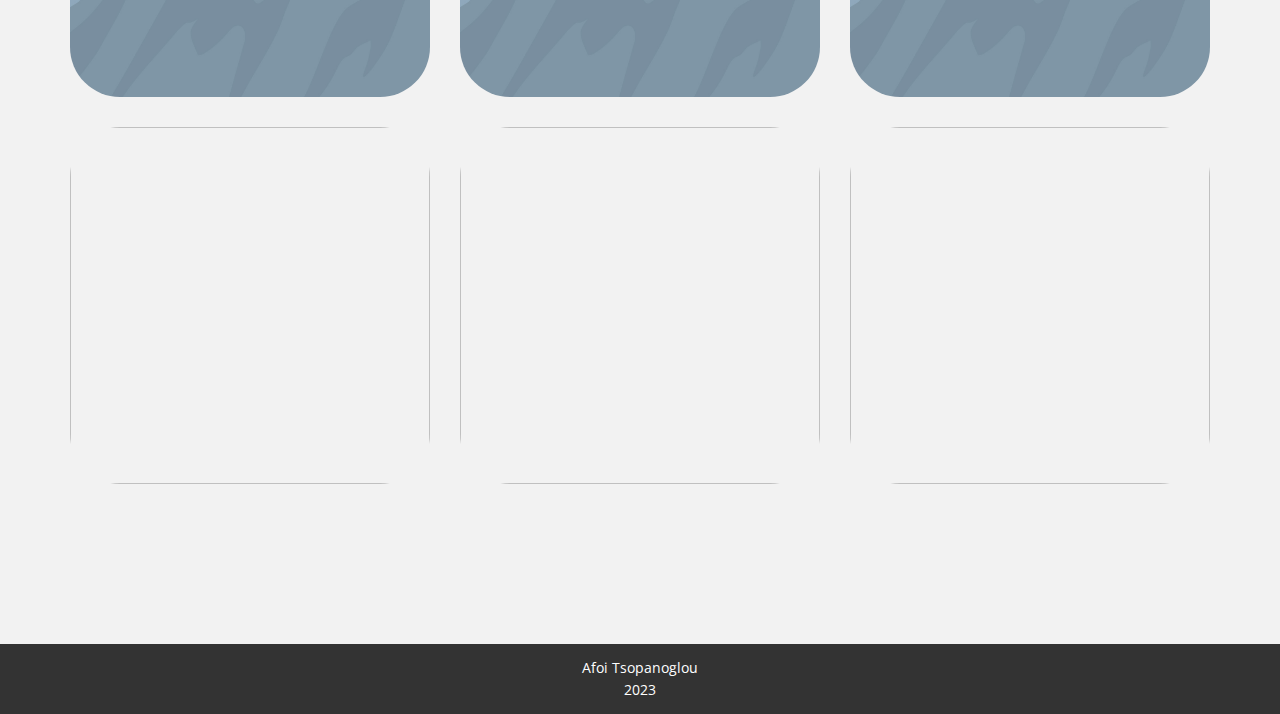
<file: Page-3.html>
<!DOCTYPE html>
<html style="font-size: 16px;" lang="el-GR"><head>
    <meta name="viewport" content="width=device-width, initial-scale=1.0">
    <meta charset="utf-8">
    <meta name="keywords" content="Afoi Tsopanoglou, afoitsopanoglou, Αφοι Τσοπάνογλου, αφοι τσοπανογλου, τσοπανογλου, αφοιτσοπανογλου, afoitsopanoglou, paper bags, χαρτινες τσαντες, χάρτινες τσάντες, xartines tsantes, afoi, tsopanoglou, tsopanoglou brothers">
    <meta name="description" content="​Βιοτεχνία Χάρτινων και Πλαστικών Τσαντών">
    <title>Page 3</title>
    <link rel="stylesheet" href="nicepage.css" media="screen">
<link rel="stylesheet" href="Page-3.css" media="screen">
    <script class="u-script" type="text/javascript" src="jquery.js" defer=""></script>
    <script class="u-script" type="text/javascript" src="nicepage.js" defer=""></script>
    <meta name="generator" content="Nicepage 5.8.2, nicepage.com">
    <link id="u-theme-google-font" rel="stylesheet" href="https://fonts.googleapis.com/css?family=Roboto:100,100i,300,300i,400,400i,500,500i,700,700i,900,900i|Open+Sans:300,300i,400,400i,500,500i,600,600i,700,700i,800,800i">
    
    
    
    <script type="application/ld+json">{
		"@context": "http://schema.org",
		"@type": "Organization",
		"name": "AfoiTsopanoglou"
}</script>
    <meta name="theme-color" content="#6d71e5">
    <meta property="og:title" content="Page 3">
    <meta property="og:description" content="​Βιοτεχνία Χάρτινων και Πλαστικών Τσαντών">
    <meta property="og:type" content="website">
  <meta data-intl-tel-input-cdn-path="intlTelInput/"></head>
  <body class="u-body u-xl-mode" data-lang="el" data-lang-en="{&quot;head-title&quot;:&quot;&quot;,&quot;head-keywords&quot;:&quot;&quot;,&quot;head-description&quot;:&quot;&quot;}" data-lang-el="{&quot;head-title&quot;:&quot;&quot;,&quot;head-keywords&quot;:&quot;&quot;,&quot;head-description&quot;:&quot;&quot;}"><header class="u-clearfix u-container-align-center u-grey-10 u-header u-sticky u-sticky-5f91 u-header" id="sec-4040"><div class="u-clearfix u-sheet u-sheet-1">
        <nav class="u-menu u-menu-one-level u-offcanvas u-menu-1" data-position="">
          <div class="menu-collapse u-custom-font u-font-montserrat" style="font-size: 1rem; letter-spacing: 0px; text-transform: uppercase; font-weight: 400;">
            <a class="u-button-style u-custom-left-right-menu-spacing u-custom-padding-bottom u-custom-text-decoration u-custom-text-hover-color u-custom-text-shadow u-custom-top-bottom-menu-spacing u-nav-link u-text-active-palette-1-base u-text-hover-palette-2-base" href="#" data-lang-en="{&quot;content&quot;:&quot;<svg class=\&quot;u-svg-link\&quot; viewBox=\&quot;0 0 24 24\&quot;><use xmlns:xlink=\&quot;http://www.w3.org/1999/xlink\&quot; xlink:href=\&quot;#menu-hamburger\&quot;></use></svg><svg class=\&quot;u-svg-content\&quot; version=\&quot;1.1\&quot; id=\&quot;menu-hamburger\&quot; viewBox=\&quot;0 0 16 16\&quot; x=\&quot;0px\&quot; y=\&quot;0px\&quot; xmlns:xlink=\&quot;http://www.w3.org/1999/xlink\&quot; xmlns=\&quot;http://www.w3.org/2000/svg\&quot;>    <g>        <rect y=\&quot;1\&quot; width=\&quot;16\&quot; height=\&quot;2\&quot;></rect>        <rect y=\&quot;7\&quot; width=\&quot;16\&quot; height=\&quot;2\&quot;></rect>        <rect y=\&quot;13\&quot; width=\&quot;16\&quot; height=\&quot;2\&quot;></rect>    </g></svg>&quot;,&quot;href&quot;:&quot;#&quot;}" data-lang-el="{&quot;content&quot;:&quot;<svg class=\&quot;u-svg-link\&quot; viewBox=\&quot;0 0 24 24\&quot;><use xmlns:xlink=\&quot;http://www.w3.org/1999/xlink\&quot; xlink:href=\&quot;#menu-hamburger\&quot;></use></svg><svg class=\&quot;u-svg-content\&quot; version=\&quot;1.1\&quot; id=\&quot;menu-hamburger\&quot; viewBox=\&quot;0 0 16 16\&quot; x=\&quot;0px\&quot; y=\&quot;0px\&quot; xmlns:xlink=\&quot;http://www.w3.org/1999/xlink\&quot; xmlns=\&quot;http://www.w3.org/2000/svg\&quot;>    <g>        <rect y=\&quot;1\&quot; width=\&quot;16\&quot; height=\&quot;2\&quot;></rect>        <rect y=\&quot;7\&quot; width=\&quot;16\&quot; height=\&quot;2\&quot;></rect>        <rect y=\&quot;13\&quot; width=\&quot;16\&quot; height=\&quot;2\&quot;></rect>    </g></svg>&quot;,&quot;href&quot;:&quot;#&quot;}">
              <svg class="u-svg-link" viewBox="0 0 24 24"><use xmlns:xlink="http://www.w3.org/1999/xlink" xlink:href="#menu-hamburger"></use></svg>
              <svg class="u-svg-content" version="1.1" id="menu-hamburger" viewBox="0 0 16 16" x="0px" y="0px" xmlns:xlink="http://www.w3.org/1999/xlink" xmlns="http://www.w3.org/2000/svg"><g><rect y="1" width="16" height="2"></rect><rect y="7" width="16" height="2"></rect><rect y="13" width="16" height="2"></rect>
</g></svg>
            </a>
          </div>
          <div class="u-custom-menu u-nav-container">
            <ul class="u-custom-font u-font-montserrat u-nav u-unstyled u-nav-1"><li class="u-nav-item"><a class="u-button-style u-nav-link u-text-active-palette-1-base u-text-hover-palette-1-base" href="Home.html#sec-8868" style="padding: 10px 20px;" data-lang-en="{&quot;content&quot;:&quot;ΑΡΧΙΚΗ&quot;,&quot;href&quot;:&quot;310462641#sec-8868&quot;}" data-lang-el="{&quot;content&quot;:&quot;ΑΡΧΙΚΗ&quot;,&quot;href&quot;:&quot;310462641#sec-8868&quot;}">ΑΡΧΙΚΗ</a>
</li><li class="u-nav-item"><a class="u-button-style u-nav-link u-text-active-palette-1-base u-text-hover-palette-1-base" href="Home.html#carousel_724e" style="padding: 10px 20px;" data-lang-en="{&quot;content&quot;:&quot;GALLERY&quot;,&quot;href&quot;:&quot;310462641#carousel_724e&quot;}" data-lang-el="{&quot;content&quot;:&quot;GALLERY&quot;,&quot;href&quot;:&quot;310462641#carousel_724e&quot;}">GALLERY</a>
</li><li class="u-nav-item"><a class="u-button-style u-nav-link u-text-active-palette-1-base u-text-hover-palette-1-base" href="Home.html#carousel_5d0c" style="padding: 10px 20px;" data-lang-en="{&quot;content&quot;:&quot;E-SHOP&quot;,&quot;href&quot;:&quot;310462641#carousel_5d0c&quot;}" data-lang-el="{&quot;content&quot;:&quot;E-SHOP&quot;,&quot;href&quot;:&quot;310462641#carousel_5d0c&quot;}">E-SHOP</a>
</li><li class="u-nav-item"><a class="u-button-style u-nav-link u-text-active-palette-1-base u-text-hover-palette-1-base" href="Home.html#carousel_d548" style="padding: 10px 20px;" data-lang-en="{&quot;content&quot;:&quot;ΣΧΕΤΙΚΑ ΜΕ ΕΜΑΣ&quot;,&quot;href&quot;:&quot;310462641#carousel_d548&quot;}" data-lang-el="{&quot;content&quot;:&quot;ΣΧΕΤΙΚΑ ΜΕ ΕΜΑΣ&quot;,&quot;href&quot;:&quot;310462641#carousel_d548&quot;}">ΣΧΕΤΙΚΑ ΜΕ ΕΜΑΣ</a>
</li><li class="u-nav-item"><a class="u-button-style u-nav-link u-text-active-palette-1-base u-text-hover-palette-1-base" href="Home.html#carousel_b5f4" style="padding: 10px 20px;" data-lang-en="{&quot;content&quot;:&quot;ΕΠΙΚΟΙΝΩΝΙΑ&quot;,&quot;href&quot;:&quot;310462641#carousel_b5f4&quot;}" data-lang-el="{&quot;content&quot;:&quot;ΕΠΙΚΟΙΝΩΝΙΑ&quot;,&quot;href&quot;:&quot;310462641#carousel_b5f4&quot;}">ΕΠΙΚΟΙΝΩΝΙΑ</a>
</li></ul>
          </div>
          <div class="u-custom-menu u-nav-container-collapse">
            <div class="u-black u-container-style u-inner-container-layout u-opacity u-opacity-95 u-sidenav">
              <div class="u-inner-container-layout u-sidenav-overflow">
                <div class="u-menu-close"></div>
                <ul class="u-align-center u-nav u-popupmenu-items u-unstyled u-nav-2"><li class="u-nav-item"><a class="u-button-style u-nav-link" href="Home.html#sec-8868" data-lang-en="{&quot;content&quot;:&quot;ΑΡΧΙΚΗ&quot;,&quot;href&quot;:&quot;310462641#sec-8868&quot;}" data-lang-el="{&quot;content&quot;:&quot;ΑΡΧΙΚΗ&quot;,&quot;href&quot;:&quot;310462641#sec-8868&quot;}">ΑΡΧΙΚΗ</a>
</li><li class="u-nav-item"><a class="u-button-style u-nav-link" href="Home.html#carousel_724e" data-lang-en="{&quot;content&quot;:&quot;GALLERY&quot;,&quot;href&quot;:&quot;310462641#carousel_724e&quot;}" data-lang-el="{&quot;content&quot;:&quot;GALLERY&quot;,&quot;href&quot;:&quot;310462641#carousel_724e&quot;}">GALLERY</a>
</li><li class="u-nav-item"><a class="u-button-style u-nav-link" href="Home.html#carousel_5d0c" data-lang-en="{&quot;content&quot;:&quot;E-SHOP&quot;,&quot;href&quot;:&quot;310462641#carousel_5d0c&quot;}" data-lang-el="{&quot;content&quot;:&quot;E-SHOP&quot;,&quot;href&quot;:&quot;310462641#carousel_5d0c&quot;}">E-SHOP</a>
</li><li class="u-nav-item"><a class="u-button-style u-nav-link" href="Home.html#carousel_d548" data-lang-en="{&quot;content&quot;:&quot;ΣΧΕΤΙΚΑ ΜΕ ΕΜΑΣ&quot;,&quot;href&quot;:&quot;310462641#carousel_d548&quot;}" data-lang-el="{&quot;content&quot;:&quot;ΣΧΕΤΙΚΑ ΜΕ ΕΜΑΣ&quot;,&quot;href&quot;:&quot;310462641#carousel_d548&quot;}">ΣΧΕΤΙΚΑ ΜΕ ΕΜΑΣ</a>
</li><li class="u-nav-item"><a class="u-button-style u-nav-link" href="Home.html#carousel_b5f4" data-lang-en="{&quot;content&quot;:&quot;ΕΠΙΚΟΙΝΩΝΙΑ&quot;,&quot;href&quot;:&quot;310462641#carousel_b5f4&quot;}" data-lang-el="{&quot;content&quot;:&quot;ΕΠΙΚΟΙΝΩΝΙΑ&quot;,&quot;href&quot;:&quot;310462641#carousel_b5f4&quot;}">ΕΠΙΚΟΙΝΩΝΙΑ</a>
</li></ul>
              </div>
            </div>
            <div class="u-black u-menu-overlay u-opacity u-opacity-70"></div>
          </div>
        </nav>
      </div></header>
    <section class="u-clearfix u-grey-5 u-section-1" id="sec-8d3e">
      <div class="u-clearfix u-sheet u-valign-middle-xs u-sheet-1">
        <div class="u-opacity u-opacity-55 u-palette-1-base u-radius-50 u-shape u-shape-round u-shape-1"></div>
        <h2 class="u-custom-font u-font-georgia u-text u-text-1" data-lang-en="Τυπογραφικές Εργασίες" data-lang-el="Τυπογραφικές Εργασίες">Τυπογραφικές Εργασίες</h2>
      </div>
    </section>
    <section class="u-align-center u-clearfix u-grey-5 u-section-2" id="carousel_2de7">
      <div class="u-clearfix u-sheet u-sheet-1">
        <div class="u-expanded-width u-gallery u-layout-grid u-lightbox u-show-text-on-hover u-gallery-1">
          <div class="u-gallery-inner u-gallery-inner-1">
            <div class="u-effect-fade u-effect-hover-zoom u-gallery-item u-radius-50 u-shape-round">
              <div class="u-back-slide" data-image-width="720" data-image-height="1080">
                <img class="u-back-image u-expanded lazyload" alt="" data-src="images/pexels-photo-6707632.jpeg">
              </div>
              <div class="u-over-slide u-shading u-over-slide-1">
                <h3 class="u-gallery-heading" data-lang-en="" data-lang-el=""></h3>
                <p class="u-gallery-text" data-lang-en="" data-lang-el=""></p>
              </div>
            </div>
            <div class="u-effect-fade u-effect-hover-zoom u-gallery-item u-radius-50 u-shape-round">
              <div class="u-back-slide" data-image-width="722" data-image-height="1080">
                <img class="u-back-image u-expanded lazyload" data-src="images/pexels-cottonbro-4068314.jpg">
              </div>
              <div class="u-over-slide u-shading u-over-slide-2">
                <h3 class="u-gallery-heading" data-lang-en="" data-lang-el=""></h3>
                <p class="u-gallery-text" data-lang-en="" data-lang-el=""></p>
              </div>
            </div>
            <div class="u-effect-fade u-effect-hover-zoom u-gallery-item u-radius-50 u-shape-round u-gallery-item-3">
              <div class="u-back-slide" data-image-width="2265" data-image-height="1500">
                <img class="u-back-image u-expanded lazyload" data-src="images/pexels-photo-1420709.jpeg">
              </div>
              <div class="u-over-slide u-shading u-over-slide-3">
                <h3 class="u-gallery-heading" data-lang-en="" data-lang-el=""></h3>
                <p class="u-gallery-text" data-lang-en="" data-lang-el=""></p>
              </div>
            </div>
            <div class="u-effect-fade u-effect-hover-zoom u-gallery-item u-radius-50 u-shape-round u-gallery-item-4">
              <div class="u-back-slide" data-image-width="810" data-image-height="1080">
                <img class="u-back-image u-expanded lazyload u-back-image-4" data-src="images/pexels-dominika-roseclay-2096017.jpg">
              </div>
              <div class="u-over-slide u-shading u-over-slide-4">
                <h3 class="u-gallery-heading" data-lang-en="" data-lang-el=""></h3>
                <p class="u-gallery-text" data-lang-en="" data-lang-el=""></p>
              </div>
            </div>
            <div class="u-effect-fade u-effect-hover-zoom u-gallery-item u-radius-50 u-shape-round">
              <div class="u-back-slide" data-image-width="1619" data-image-height="1080">
                <img class="u-back-image u-expanded lazyload" data-src="images/pexels-photo-3184450.jpeg">
              </div>
              <div class="u-over-slide u-shading u-over-slide-5">
                <h3 class="u-gallery-heading" data-lang-en="" data-lang-el=""></h3>
                <p class="u-gallery-text" data-lang-en="" data-lang-el=""></p>
              </div>
            </div>
            <div class="u-effect-fade u-effect-hover-zoom u-gallery-item u-radius-50 u-shape-round">
              <div class="u-back-slide" data-image-width="721" data-image-height="1080">
                <img class="u-back-image u-expanded lazyload" data-src="images/pexels-photo-4930236.jpeg">
              </div>
              <div class="u-over-slide u-shading u-over-slide-6">
                <h3 class="u-gallery-heading" data-lang-en="" data-lang-el=""></h3>
                <p class="u-gallery-text" data-lang-en="" data-lang-el=""></p>
              </div>
            </div>
            <div class="u-effect-fade u-effect-hover-zoom u-gallery-item u-radius-50 u-shape-round">
              <div class="u-back-slide" data-image-width="721" data-image-height="1080">
                <img class="u-back-image u-expanded lazyload" data-src="images/default-image-24.jpg">
              </div>
              <div class="u-over-slide u-shading u-over-slide-7">
                <h3 class="u-gallery-heading" data-lang-en="" data-lang-el=""></h3>
                <p class="u-gallery-text" data-lang-en="" data-lang-el=""></p>
              </div>
            </div>
            <div class="u-effect-fade u-effect-hover-zoom u-gallery-item u-radius-50 u-shape-round">
              <div class="u-back-slide" data-image-width="721" data-image-height="1080">
                <img class="u-back-image u-expanded lazyload" data-src="images/default-image-24.jpg">
              </div>
              <div class="u-over-slide u-shading u-over-slide-8">
                <h3 class="u-gallery-heading" data-lang-en="" data-lang-el=""></h3>
                <p class="u-gallery-text" data-lang-en="" data-lang-el=""></p>
              </div>
            </div>
            <div class="u-effect-fade u-effect-hover-zoom u-gallery-item u-radius-50 u-shape-round">
              <div class="u-back-slide" data-image-width="721" data-image-height="1080">
                <img class="u-back-image u-expanded lazyload" data-src="images/default-image-24.jpg">
              </div>
              <div class="u-over-slide u-shading u-over-slide-9">
                <h3 class="u-gallery-heading" data-lang-en="" data-lang-el=""></h3>
                <p class="u-gallery-text" data-lang-en="" data-lang-el=""></p>
              </div>
            </div>
            <div class="u-effect-fade u-effect-hover-zoom u-gallery-item u-radius-50 u-shape-round">
              <div class="u-back-slide" data-image-width="721" data-image-height="1080">
                <img class="u-back-image u-expanded lazyload" data-src="images/default-image-24.jpg">
              </div>
              <div class="u-over-slide u-shading u-over-slide-10">
                <h3 class="u-gallery-heading" data-lang-en="" data-lang-el=""></h3>
                <p class="u-gallery-text" data-lang-en="" data-lang-el=""></p>
              </div>
            </div>
            <div class="u-effect-fade u-effect-hover-zoom u-gallery-item u-radius-50 u-shape-round">
              <div class="u-back-slide" data-image-width="721" data-image-height="1080">
                <img class="u-back-image u-expanded lazyload" data-src="images/default-image-24.jpg">
              </div>
              <div class="u-over-slide u-shading u-over-slide-11">
                <h3 class="u-gallery-heading" data-lang-en="" data-lang-el=""></h3>
                <p class="u-gallery-text" data-lang-en="" data-lang-el=""></p>
              </div>
            </div>
            <div class="u-effect-fade u-effect-hover-zoom u-gallery-item u-radius-50 u-shape-round">
              <div class="u-back-slide" data-image-width="721" data-image-height="1080">
                <img class="u-back-image u-expanded lazyload" data-src="images/default-image-24.jpg">
              </div>
              <div class="u-over-slide u-shading u-over-slide-12">
                <h3 class="u-gallery-heading" data-lang-en="" data-lang-el=""></h3>
                <p class="u-gallery-text" data-lang-en="" data-lang-el=""></p>
              </div>
            </div>
            <div class="u-effect-fade u-effect-hover-zoom u-gallery-item u-radius-50 u-shape-round">
              <div class="u-back-slide" data-image-width="721" data-image-height="1080">
                <img class="u-back-image u-expanded lazyload" data-src="images/default-image-24.jpg">
              </div>
              <div class="u-over-slide u-shading u-over-slide-13">
                <h3 class="u-gallery-heading" data-lang-en="" data-lang-el=""></h3>
                <p class="u-gallery-text" data-lang-en="" data-lang-el=""></p>
              </div>
            </div>
            <div class="u-effect-fade u-effect-hover-zoom u-gallery-item u-radius-50 u-shape-round">
              <div class="u-back-slide" data-image-width="721" data-image-height="1080">
                <img class="u-back-image u-expanded lazyload" data-src="images/default-image-24.jpg">
              </div>
              <div class="u-over-slide u-shading u-over-slide-14">
                <h3 class="u-gallery-heading" data-lang-en="" data-lang-el=""></h3>
                <p class="u-gallery-text" data-lang-en="" data-lang-el=""></p>
              </div>
            </div>
            <div class="u-effect-fade u-effect-hover-zoom u-gallery-item u-radius-50 u-shape-round">
              <div class="u-back-slide" data-image-width="721" data-image-height="1080">
                <img class="u-back-image u-expanded lazyload" data-src="images/default-image-24.jpg">
              </div>
              <div class="u-over-slide u-shading u-over-slide-15">
                <h3 class="u-gallery-heading" data-lang-en="" data-lang-el=""></h3>
                <p class="u-gallery-text" data-lang-en="" data-lang-el=""></p>
              </div>
            </div>
          </div>
        </div>
      </div>
    </section>
    
    
    <footer class="u-align-center u-clearfix u-footer u-grey-80 u-footer" id="sec-7642"><div class="u-clearfix u-sheet u-sheet-1">
        <p class="u-small-text u-text u-text-variant u-text-1" data-lang-en="Afoi Tsopanoglou<br>2023" data-lang-el="Afoi Tsopanoglou<br>2023">Afoi Tsopanoglou<br>2023
        </p>
      </div></footer>
  
</body></html>
</file>
